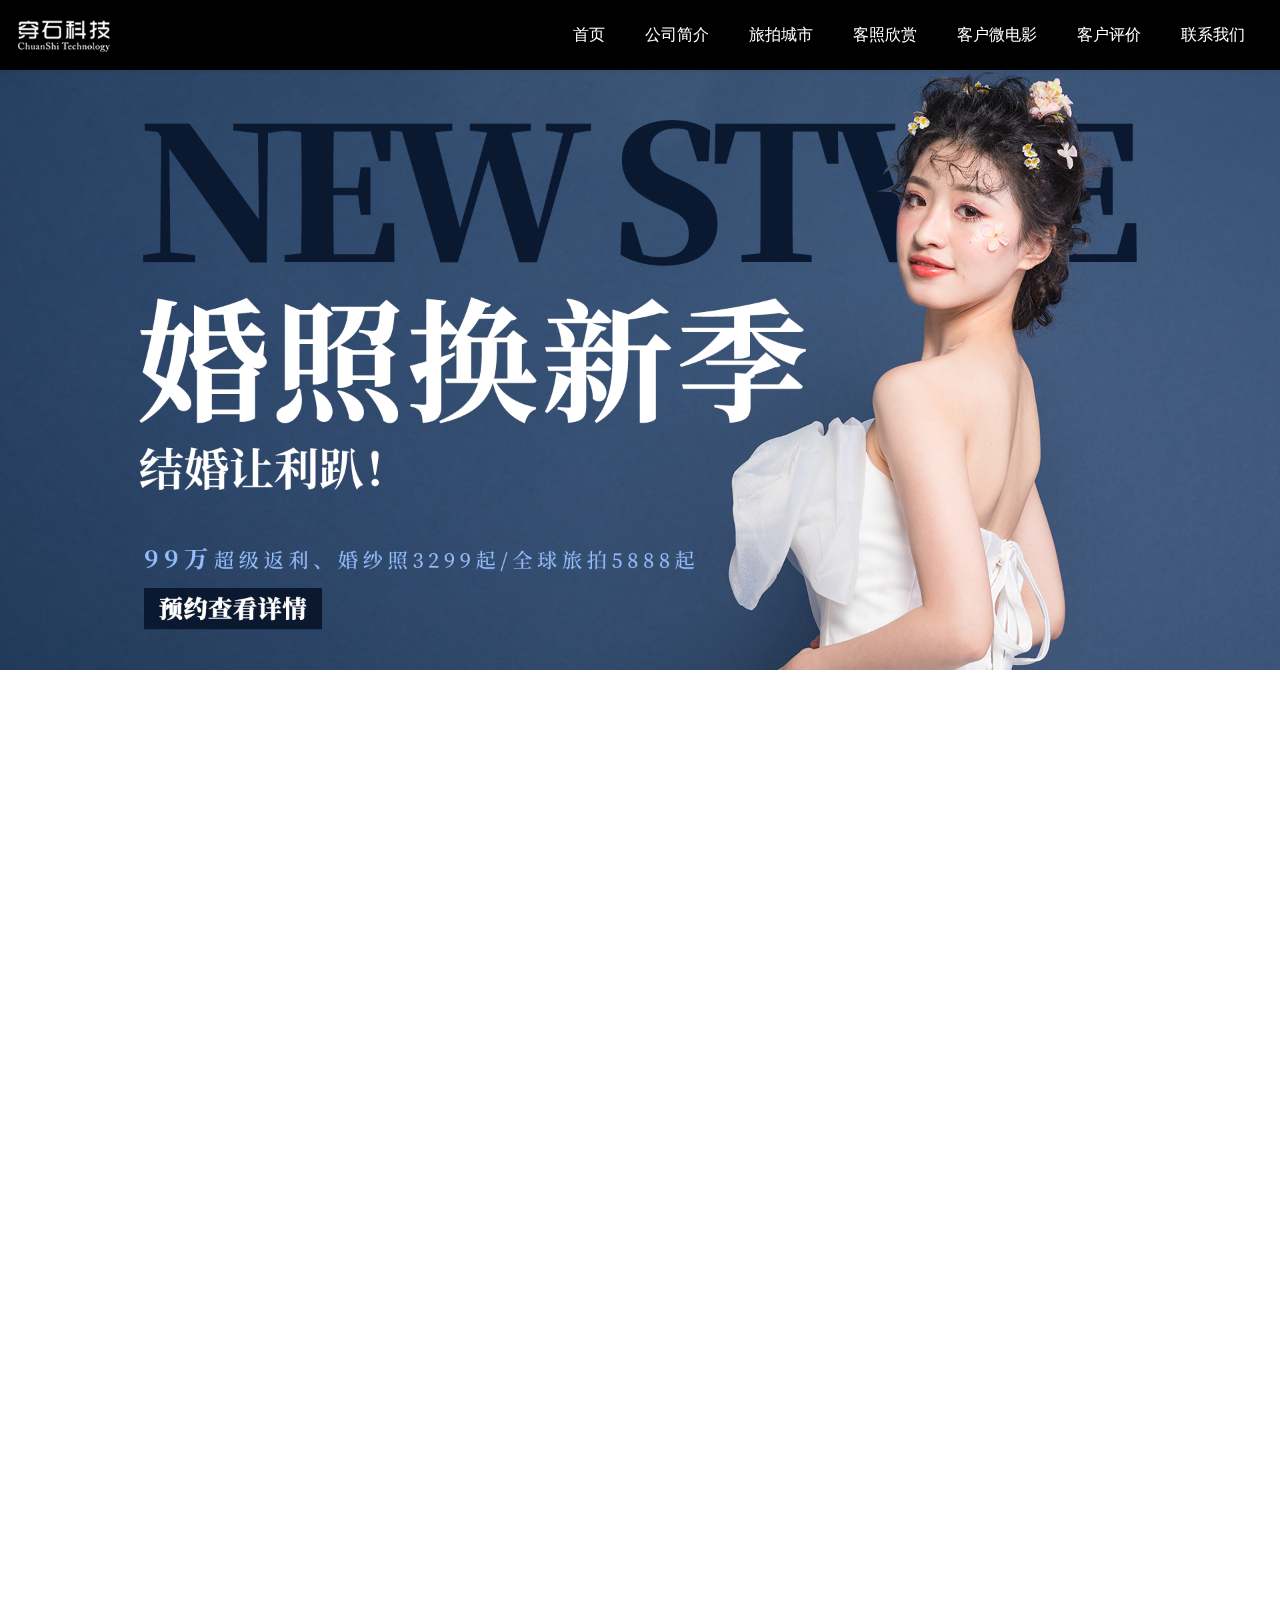
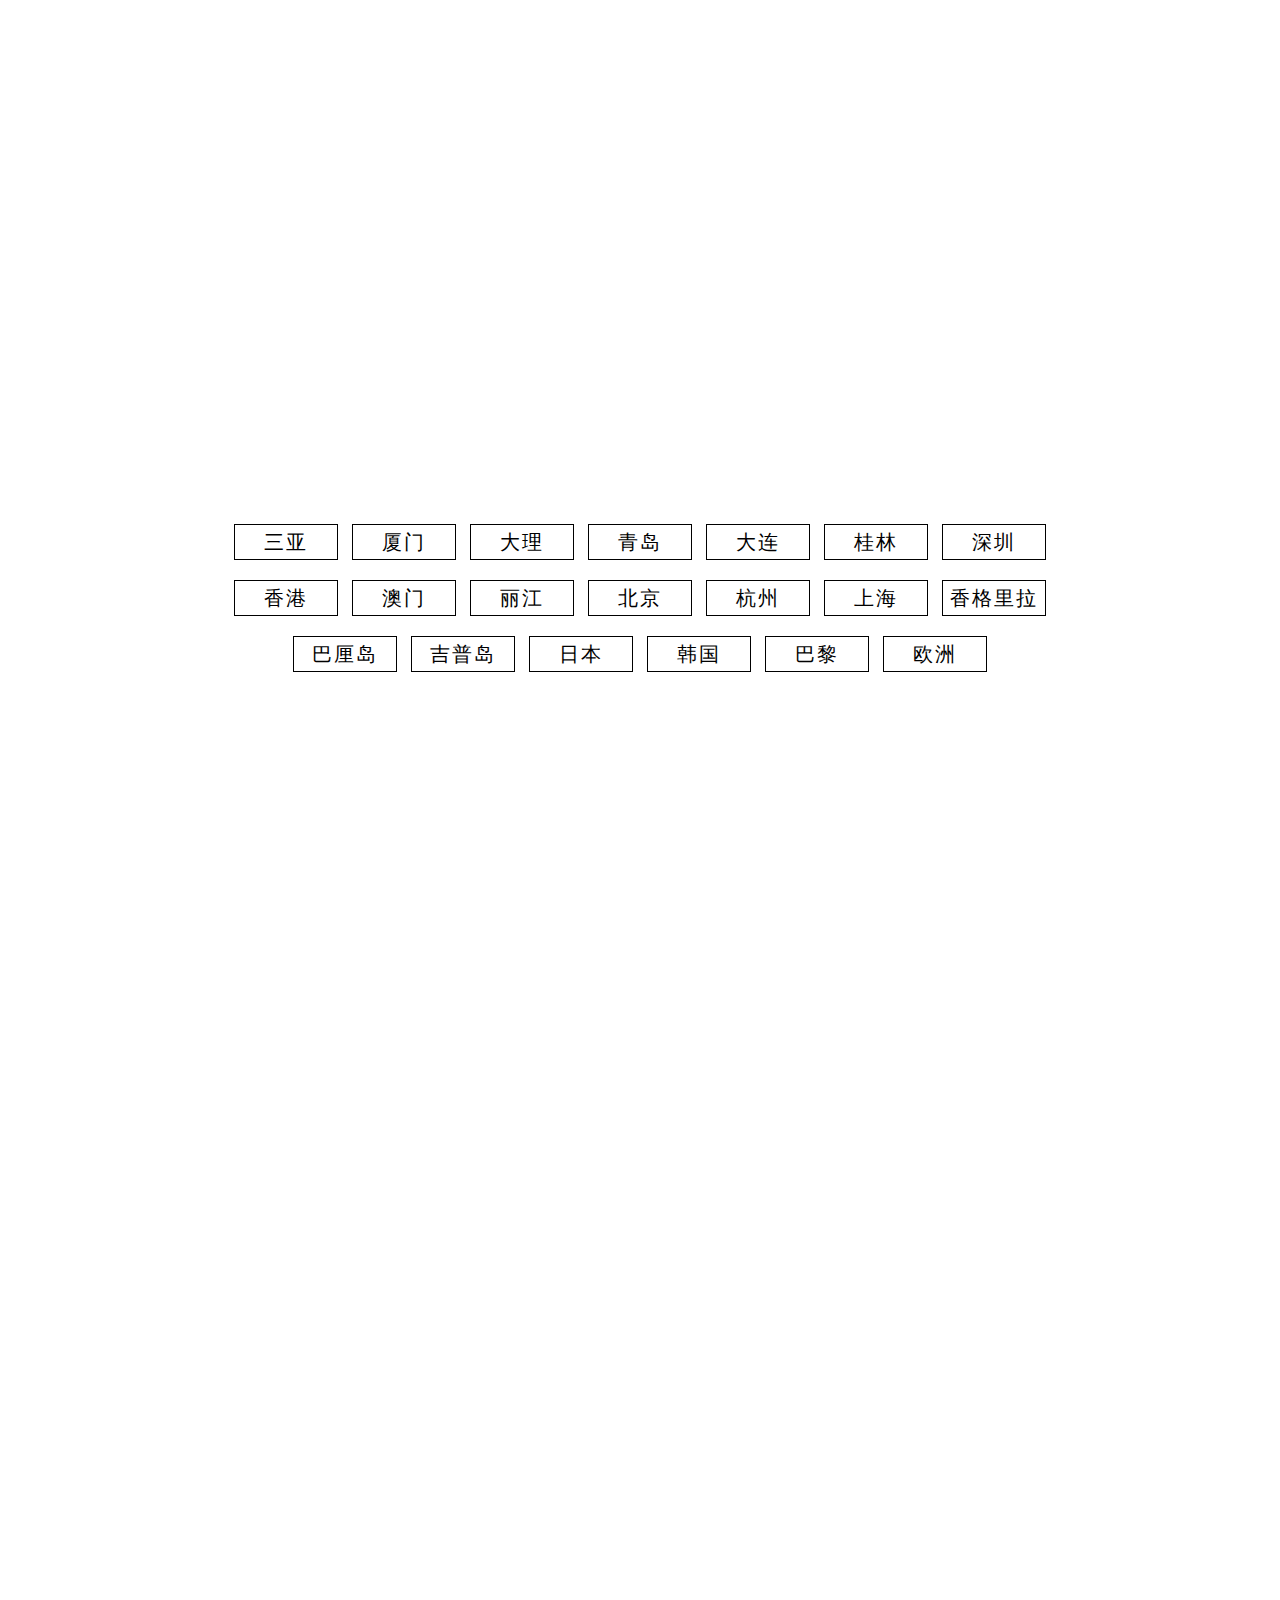
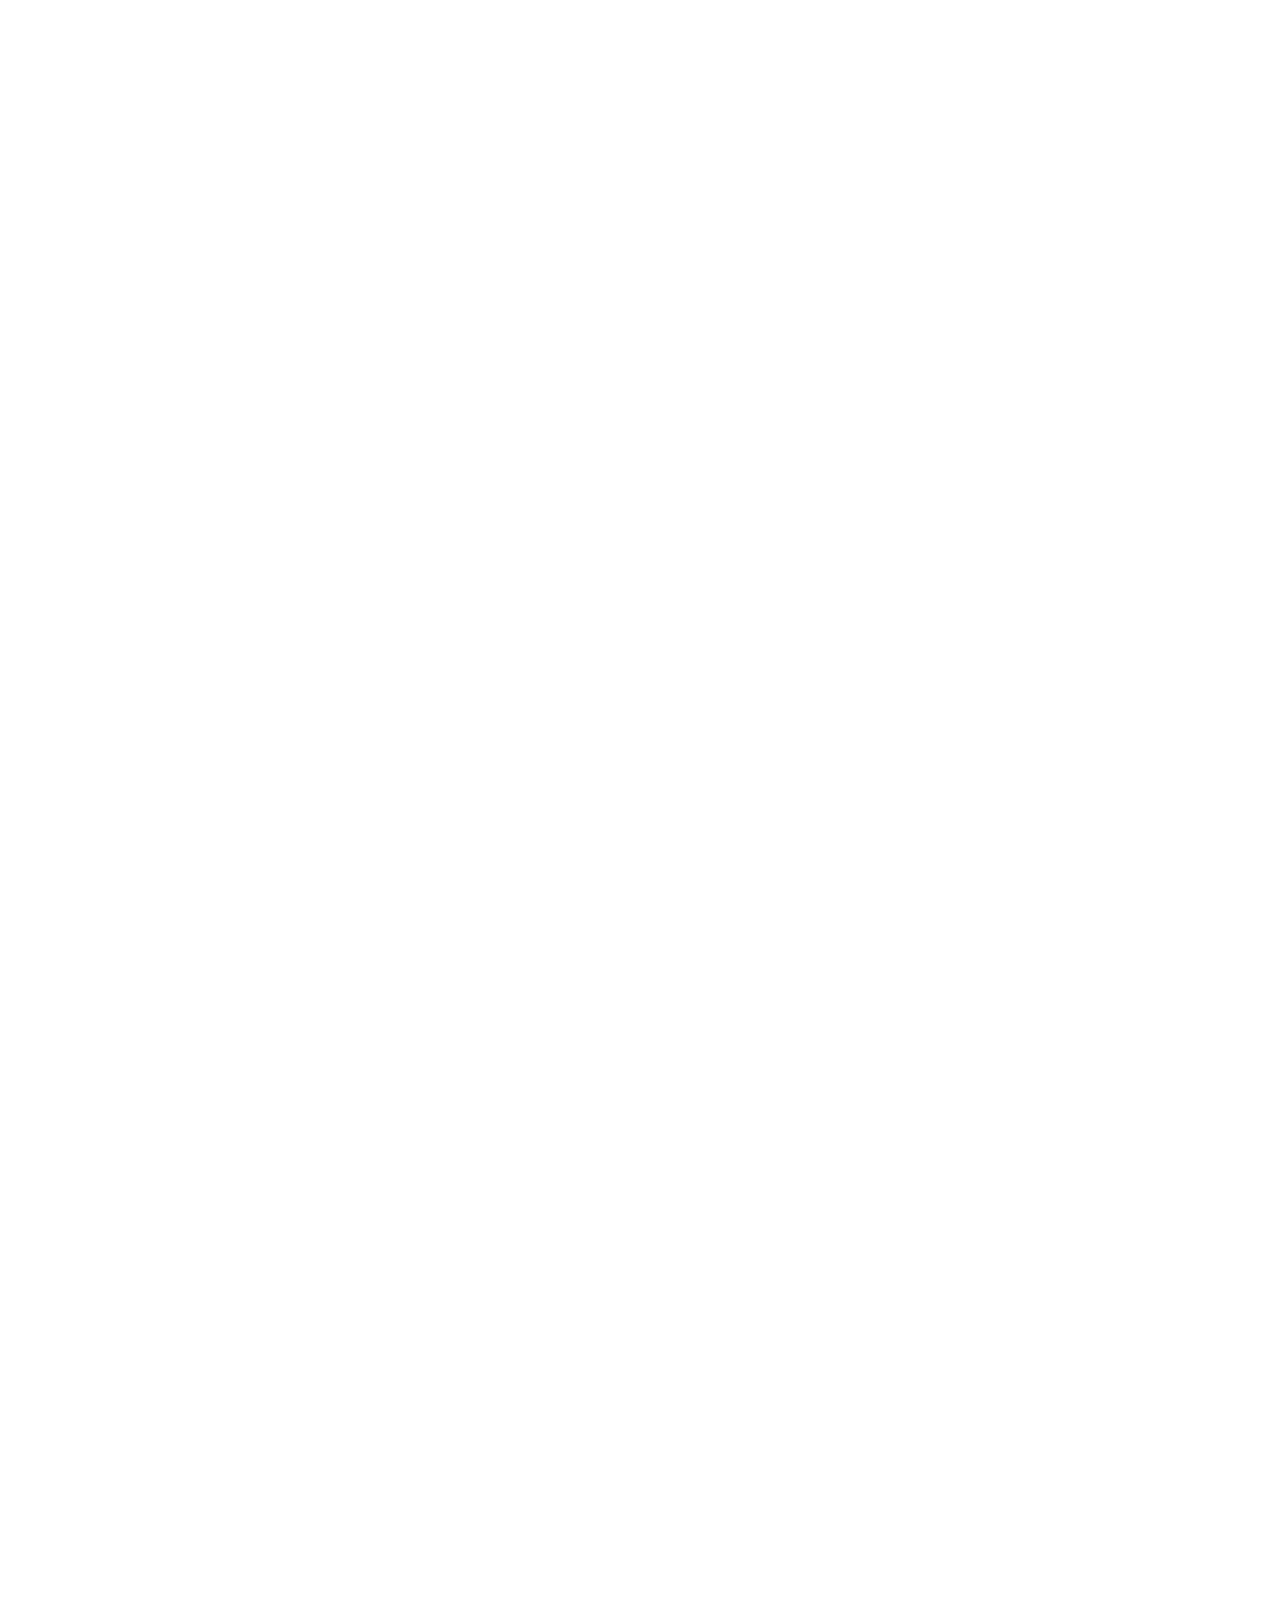
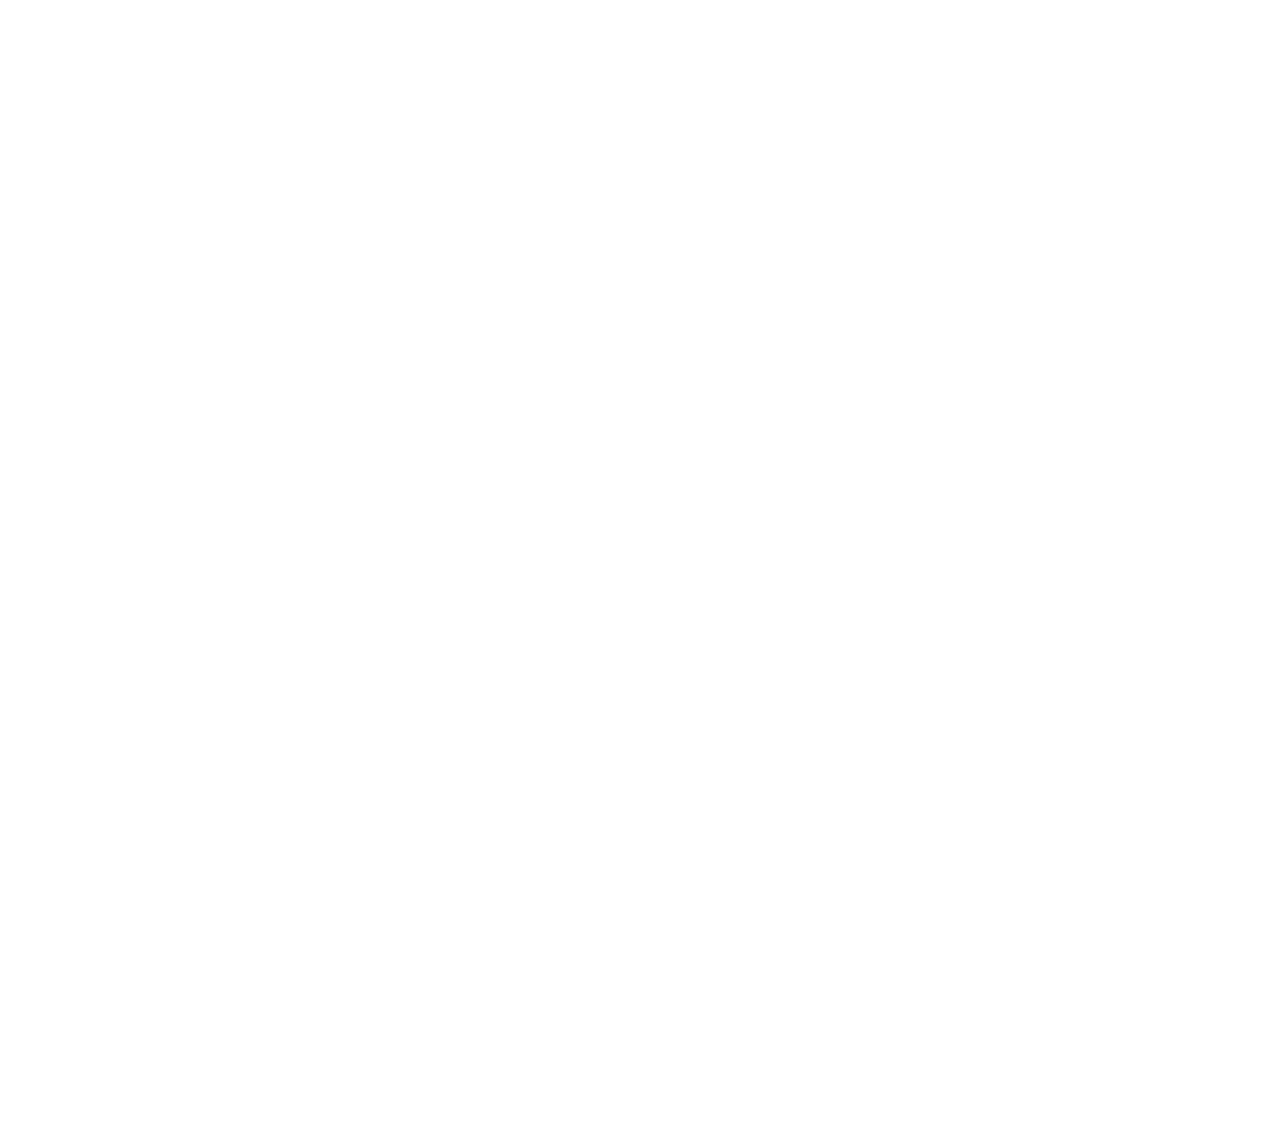
<file: index.html>
﻿<!DOCTYPE html>
<html lang="en">

<head>
	<meta http-equiv="Content-Type" content="text/html; charset=UTF-8" />
	<meta http-equiv="content-language" content="zh-CN" />
	<meta name="viewport" content="width=device-width,initial-scale=1.0,user-scalable=no" />
	<meta name="apple-mobile-web-app-capable" content="yes" />
	<meta name="apple-mobile-web-app-status-bar-style" content="black" />
	<meta name="format-detection" content="telephone=no" />
	<meta name="renderer" content="webkit">
	<meta http-equiv="X-UA-Compatible" content="IE=Edge,chrome=1">
	<title>旅拍</title>
	<link rel="icon" href="./favicon.ico">
	<link rel="stylesheet" href="css/base.css">
	<link rel="stylesheet" href="css/index.css">
	<link rel="stylesheet" href="css/wrap.css">
	<link href="css/jquerysctipttop.css" rel="stylesheet" type="text/css">
	<link rel="stylesheet" href="js/swiper-4.3.5/dist/css/swiper.min.css">
	<link rel="stylesheet" type="text/css" href="css/scroll_height_animate.min.css">
</head>

<body>
	<div class="header aniview" av-animation="fadeInDown">
		<div style="padding-top: 0!important;padding-bottom: 0!important;">
			<div class="left fl" clearfix>
				<a class="fl" href="./index.html"><img class="logo_img_o" src="./images/logo_2.png" alt=""></a>
			</div>
			<div class="right fr clearfix">
				<div class="list">
					<a href="./index.html">首页</a>
				</div>
				<div class="list">
					<a href="./company.html">公司简介</a>
				</div>
				<div class="list">
					<a href="./city.html">旅拍城市</a>
				</div>
				<div class="list">
					<a href="./photos.html">客照欣赏</a>
				</div>
				<div class="list">
					<a href="./movie.html">客户微电影</a>
				</div>
				<div class="list">
					<a href="./evaluate.html">客户评价</a>
				</div>
				<div class="list">
					<a href="./contact.html">联系我们</a>
				</div>
			</div>
		</div>
		<div class="m-btn fr">
			<img class="btnimg" src="./images/btn.png" alt="" style="width:38px;height:39px;overflow: hidden">
		</div>
	</div>
	<div class="m-sub-menu">
		<div class="top-box f-cb">
			<span class="fl stt">MENU</span>
			<span class="fr close"></span>
		</div>
		<div class="list-wrap">
			<li>
				<a class="col-box" href="./index.html"><span class="tit">首页 </span></a>
			</li>
			<li>
				<a class="col-box" href="./company.html"><span class="tit">公司简介</span></a>
			</li>
			<li>
				<a class="col-box" href="./city.html"><span class="tit">旅拍城市</span></a>
			</li>
			<li>
				<a class="col-box" href="./photos.html"><span class="tit">客照欣赏</span></a>
			</li>
			<li>
				<a class="col-box" href="./movie.html"><span class="tit">客户微电影</span></a>
			</li>
			<li>
				<a class="col-box" href="./evaluate.html"><span class="tit">客户评价</span></a>
			</li>
			<li>
				<a class="col-box" href="./contact.html"><span class="tit">联系我们</span></a>
			</li>
		</div>
	</div>
	<div class="top-banner-img">
		<img src="./images/img1.png" width="100%" height="100%" alt="">
	</div>
	<div class="pt1 aniview" av-animation="fadeIn">
		<div id="wrap">
			<img class="logo" src="images/nlogo.png" alt="">
			<div id="showcase" class="noselect">
				<div class="wrapper active">
					<div class="cloud9-item">
						<img src="images/img29.png" alt="">
						<span>一线礼服品牌</span>
					</div>

					<div class="caption">
						<p class="title">我们的服务特色</p>
						<p class="p1">一线礼服品牌</p>
						<img src="./images/img11.png" alt="">
						<p class="p2">在穿石，您可以根据自身的喜好进行礼服的挑选。我们精选来自世界各地的知名礼服品牌，以高质和独特的造型，打造一生一次的完美新娘。
						</p>
						<a href="./company.html">
							<p class="p3">查看更多</p>
						</a>
					</div>
				</div>
				<div class="wrapper">
					<div class="cloud9-item">
						<img src="images/nimg2.png" alt="">
						<span>知名品牌化妆品</span>
					</div>
					<div class="caption">
						<p class="title">我们的服务特色</p>
						<p class="p1">知名品牌化妆品</p>
						<img src="./images/img11.png" alt="">
						<p class="p2">
						</p>
						<a href="./company.html">
							<p class="p3">查看更多</p>
						</a>
					</div>
				</div>
				<div class="wrapper">
					<div class="cloud9-item">
						<img src="images/img28.png" alt="">
						<span>自由行服务</span>
					</div>
					<div class="caption">
						<p class="title">我们的服务特色</p>
						<p class="p1">自由行服务</p>
						<img src="./images/img11.png" alt="">
						<p class="p2">
						</p>
						<a href="./company.html">
							<p class="p3">查看更多</p>
						</a>
					</div>
				</div>
				<div class="wrapper">
					<div class="cloud9-item">
						<img src="images/img30.png" alt="">
						<span>纯外景一站式</span>
					</div>
					<div class="caption">
						<p class="title">我们的服务特色</p>
						<p class="p1">纯外景一站式</p>
						<img src="./images/img11.png" alt="">
						<p class="p2">
						</p>
						<a href="./company.html">
							<p class="p3">查看更多</p>
						</a>
					</div>
				</div>
				<div class="wrapper">
					<div class="cloud9-item">
						<img src="images/nimg5.png" alt="">
						<span>双影像拍摄服务</span>
					</div>
					<div class="caption">
						<p class="title">我们的服务特色</p>
						<p class="p1">双影像拍摄服务</p>
						<img src="./images/img11.png" alt="">
						<p class="p2">
						</p>
						<a href="./company.html">
							<p class="p3">查看更多</p>
						</a>
					</div>
				</div>
			</div>
		</div>
		<div class="lb_1">
			<div class="title">我们的服务特色</div>
			<div class="swiper-container swiper-container1">
				<div class="swiper-wrapper">
					<div class="swiper-slide">
						<span>一线礼服品牌</span>
						<img src="images/img29.png" alt="">
						<div class="caption2">
							<p class="p1">一线礼服品牌</p>
							<p class="p2">在穿石，您可以根据自身的喜好进行礼服的挑选。我们精选来自世界各地的知名礼服品牌，以高质和独特的造型，打造一生一次的完美新娘。
							</p>
							<a href="./company.html">
								<p class="p3">查看更多</p>
							</a>
						</div>
					</div>
					<div class="swiper-slide">
						<span>知名品牌化妆品</span>
						<img src="images/nimg2.png" alt="">
						<div class="caption2">
							<p class="p1">知名品牌化妆品</p>
							<p class="p2">
							</p>
							<a href="./company.html">
								<p class="p3">查看更多</p>
							</a>
						</div>
					</div>
					<div class="swiper-slide">
						<span>自由行服务</span>
						<img src="images/img28.png" alt="">
						<div class="caption2">
							<p class="p1">自由行服务</p>
							<p class="p2">
							</p>
							<a href="./company.html">
								<p class="p3">查看更多</p>
							</a>
						</div>
					</div>
					<div class="swiper-slide">
						<span>纯外景一站式</span>
						<img src="images/img30.png" alt="">
						<div class="caption2">
							<p class="p1">纯外景一站式</p>
							<p class="p2">
							</p>
							<a href="./company.html">
								<p class="p3">查看更多</p>
							</a>
						</div>
					</div>
					<div class="swiper-slide">
						<span>双影像拍摄服务</span>
						<img src="images/nimg5.png" alt="">
						<div class="caption2">
							<p class="p1">双影像拍摄服务</p>
							<p class="p2">
							</p>
							<a href="./company.html">
								<p class="p3">查看更多</p>
							</a>
						</div>
					</div>
				</div>
			</div>
		</div>
	</div>

	<div class="pt2 aniview" av-animation="fadeIn">
		<div class="img2">
			<img class="banner-img" src="./images/img2.png" alt="">
		</div>
	</div>
	<div class="pt3 container">
		<div class="mid_ctphoto " style="margin-top: 10.1%;">
			<ul class="">
				<li class="ckct  tag1-active ">
					<div>三亚</div>
				</li>
				<li class="ckct  tag1-active ">
					<div>厦门</div>
				</li>
				<li class="ckct  tag1-active ">
					<div>大理</div>
				</li>
				<li class="ckct  tag1-active ">
					<div>青岛</div>
				</li>
				<li class="ckct  tag1-active ">
					<div>大连</div>
				</li>
				<li class="ckct  tag1-active ">
					<div>桂林</div>
				</li>
				<li class="ckct  tag1-active ">
					<div>深圳</div>
				</li>
				<li class="ckct  tag1-active ">
					<div>香港</div>
				</li>
				<li class="ckct  tag1-active ">
					<div>澳门</div>
				</li>
				<li class="ckct  tag1-active ">
					<div>丽江</div>
				</li>
				<li class="ckct  tag1-active ">
					<div>北京</div>
				</li>
				<li class="ckct  tag1-active ">
					<div>杭州</div>
				</li>
				<li class="ckct  tag1-active ">
					<div>上海</div>
				</li>
				<li class="ckct  tag1-active ">
					<div>香格里拉</div>
				</li>
				<li class="ckct  tag1-active ">
					<div>巴厘岛</div>
				</li>
				<li class="ckct  tag1-active ">
					<div>吉普岛</div>
				</li>
				<li class="ckct  tag1-active ">
					<div>日本</div>
				</li>
				<li class="ckct  tag1-active ">
					<div>韩国</div>
				</li>
				<li class="ckct  tag1-active ">
					<div>巴黎</div>
				</li>
				<li class="ckct  tag1-active ">
					<div>欧洲</div>
				</li>
			</ul>
		</div>
	</div>
	<div class="lb_1 aniview" av-animation="fadeIn">
		<div class="swiper-container" id="swiper1">
			<div class="swiper-wrapper">
				<div class="swiper-slide">
					<div class="content">
						<div class="img_box"><img src="./images/img5.png" alt=""></div>
						<div class="p_box">
							<p class="p1">BALI 巴厘岛</p>
							<p class="p2">最新客照展示</p>
							<a href="./photos.html">
								<p class="p3">点击查看</p>
							</a>
						</div>
					</div>
				</div>
				<div class="swiper-slide">
					<div class="content">
						<div class="img_box"><img src="./images/img17.png" alt=""></div>
						<div class="p_box">
							<p class="p1">BALI 巴厘岛</p>
							<p class="p2">最新客照展示</p>
							<a href="./photos.html">
								<p class="p3">点击查看</p>
							</a>
						</div>
					</div>
				</div>
				<div class="swiper-slide">
					<div class="content">
						<div class="img_box"><img src="./images/img16.png" alt=""></div>
						<div class="p_box">
							<p class="p1">BALI 巴厘岛</p>
							<p class="p2">最新客照展示</p>
							<a href="./photos.html">
								<p class="p3">点击查看</p>
							</a>
						</div>
					</div>
				</div>
				<div class="swiper-slide">
					<div class="content">
						<div class="img_box"><img src="./images/img5.png" alt=""></div>
						<div class="p_box">
							<p class="p1">BALI 巴厘岛</p>
							<p class="p2">最新客照展示</p>
							<a href="./photos.html">
								<p class="p3">点击查看</p>
							</a>
						</div>
					</div>
				</div>
				<div class="swiper-slide">
					<div class="content">
						<div class="img_box"><img src="./images/img17.png" alt=""></div>
						<div class="p_box">
							<p class="p1">BALI 巴厘岛</p>
							<p class="p2">最新客照展示</p>
							<a href="./photos.html">
								<p class="p3">点击查看</p>
							</a>
						</div>
					</div>
				</div>
				<div class="swiper-slide">
					<div class="content">
						<div class="img_box"><img src="./images/img16.png" alt=""></div>
						<div class="p_box">
							<p class="p1">BALI 巴厘岛</p>
							<p class="p2">最新客照展示</p>
							<a href="./photos.html">
								<p class="p3">点击查看</p>
							</a>
						</div>
					</div>
				</div>
			</div>
		</div>
	</div>
	<div class="pt4 aniview" av-animation="fadeIn">
		<div class="p_box2">
			<p class="p1">A DIFFERENT EXPERIENCE</p>
			<p class="p2">穿石旅拍，不一样的体验</p>
		</div>

	</div>
	<div class="lb-wrapper aniview" av-animation="fadeIn">
		<div class="swiper-container2">
			<div class="swiper-wrapper">
				<div class="swiper-slide" url="./company.html">
					<div class="items">
						<div class="lb-img-wrapper">
							<img src="./images/2h.jpg" alt="">
						</div>
						<div class="lb-p-box">
							<div class="content1">
								<p class="p1">品牌摄影总监&nbsp;&nbsp;&nbsp;肖战</p>
								<p class="p2">XIAOZHAN</p>
							</div>
							<div class="content2">
								<p class="p3">
									当代视觉艺术家
								</p>
								<p class="p3">
									当代视觉艺术家
								</p>
							</div>
						</div>
					</div>
				</div>
				<div class="swiper-slide" url="./company.html">
					<div class="items">
						<div class="lb-img-wrapper">
							<img src="./images/img1.jpg" alt="">
						</div>
						<div class="lb-p-box">
							<div class="content1">
								<p class="p1">品牌摄影总监&nbsp;&nbsp;&nbsp;凡凡</p>
								<p class="p2">FANFAN</p>
							</div>
							<div class="content2">
								<p class="p3">
									当代视觉艺术家
								</p>
								<p class="p3">
									当代视觉艺术家
								</p>
							</div>
						</div>
					</div>
				</div>
				<div class="swiper-slide" url="./company.html">
					<div class="items">
						<div class="lb-img-wrapper">
							<img src="./images/3h.jpg" alt="">
						</div>
						<div class="lb-p-box">
							<div class="content1">
								<p class="p1">品牌摄影总监&nbsp;&nbsp;&nbsp;一博</p>
								<p class="p2">YIBO</p>
							</div>
							<div class="content2">
								<p class="p3">
									当代视觉艺术家
								</p>
								<p class="p3">
									当代视觉艺术家
								</p>
							</div>
						</div>
					</div>
				</div>
			</div>
			<!-- Add Arrows -->
			<div class="swiper-button-next swiper-button-next3"></div>
			<div class="swiper-button-prev swiper-button-prev3"></div>
		</div>
	</div>
	<div class="pt5 aniview" av-animation="fadeIn">
		<div class="box5">
			<p class="p1">LATEST MICRO FILM</p>
			<p class="p2">穿石旅拍最新微电影</p>
			<p class="p3">穿石拍的不只是婚纱照，还有微电影。记录穿着婚纱的旅行
			</p>
		</div>
		<div class="movie">
			<video src="https://cloud.video.taobao.com//play/u/1057559553/p/2/e/6/t/1/248975135356.mp4"
				poster="./images/ximg1.png"></video>
			<div class="box">
				<img src="./images/bofang.png" alt="">
			</div>
		</div>
	</div>
	<div class="pt7 aniview" av-animation="fadeIn">
		<div class="container">
			<div class="p_box7">
				<p class="p1">RECORD YOUR WEAR A WEDDING DRESS IN THE JOURNEY</p>
				<p class="p2">记下你在途中穿的婚纱</p>
			</div>
			<div style="position: relative;">
				<div class="swiper-container movie_lb">
					<div class="swiper-wrapper">
						<div class="swiper-slide">
							<div class="movie_img">
								<video
									src="https://cloud.video.taobao.com//play/u/1057559553/p/2/e/6/t/1/248975135356.mp4"></video>
								<img class="img1" src="./images/img17.png" alt="">
								<img class="img2" src="./images/bofang.png" alt="">
								<div class="movie_vd_words">
									<p class="movie-date fl">11月微电影（下）</p>
									<p class="movie-show fr">最新微电影展示</p>
								</div>
							</div>
						</div>
						<div class="swiper-slide">
							<div class="movie_img">
								<video
									src="https://cloud.video.taobao.com//play/u/1057559553/p/2/e/6/t/1/248975135356.mp4"></video>
								<img class="img1" src="./images/ximg3.png" alt="">
								<img class="img2" src="./images/bofang.png" alt="">
								<div class="movie_vd_words">
									<p class="movie-date fl">11月微电影（上）</p>
									<p class="movie-show fr">最新微电影展示</p>
								</div>
							</div>
						</div>
					</div>
				</div>
				<div class="swiper-button-next swiper-button-black movie_lb-next"></div>
				<div class="swiper-button-prev swiper-button-black movie_lb-prev"></div>
			</div>
			<div class="more">
				<p>more</p>
				<div></div>
			</div>
		</div>

	</div>
	<div class="pt8 aniview" av-animation="fadeIn">
		<div class="p_box8">
			<p class="p1">CUSTOMER EVALUATION</p>
			<p class="p2">穿石旅拍客户评价</p>
			<p class="p3">最真实的客户评价，最直观的用户体验</p>
		</div>
		<div class="lb_8">
			<div style="position: relative">
				<div class="swiper-container customer_reviews">
					<div class="swiper-wrapper">
						<div class="swiper-slide">
							<div class="text_box fl">
								<p class="p1">张小姐王先生</p>
								<p class="p2">2019-12-11</p>
								<p class="p3">一直都很向往丽江，借着拍婚纱照的时间也一并将丽江玩了个遍，这也多亏了我们所选择的婚纱摄影团队———穿石旅拍...
								</p>
								<a href="./evaluate.html">
									<p class="p4">read————</p>
								</a>
							</div>
							<div class="img_box8 fr">
								<img src="./images/img20.png" alt="">
							</div>
						</div>
						<div class="swiper-slide">
							<div class="text_box fl">
								<p class="p1">张小姐王先生</p>
								<p class="p2">2019-12-11</p>
								<p class="p3">一直都很向往丽江，借着拍婚纱照的时间也一并将丽江玩了个遍，这也多亏了我们所选择的婚纱摄影团队———穿石旅拍...
								</p>
								<a href="./evaluate.html">
									<p class="p4">read————</p>
								</a>
							</div>
							<div class="img_box8 fr">
								<img src="./images/img20.png" alt="">
							</div>
						</div>
					</div>
				</div>
				<div class="swiper-button-next swiper-button-next2"></div>
				<div class="swiper-button-prev swiper-button-prev2"></div>
			</div>
		</div>
	</div>
	<div class="pt9 aniview" av-animation="fadeIn">
		<div class="p_box9">
			<p class="p1">NEWS CENTER</p>
			<p class="p2">穿石旅拍新闻中心</p>
			<p class="p3">时尚大片的拍摄技巧你学会了吗</p>
		</div>
		<div class="new_box clearfix">

			<div class="news">
				<a href="./evaluate_detail.html">
					<div class="bg_img">
						<img class="b_img" src="./images/img23.png" alt="">
					</div>
					<div class="new">
						<p class="p1">2018-12-27</p>
						<p class="p2">在教堂怎么拍仪式感婚纱照</p>
						<p class="p3">对选择西式婚礼的新人来说，没有比教堂更古典神圣的地方了。图案丰富的彩绘玻璃制造出不一样的浪漫，在这里拍仪式感婚纱...</p>
					</div>
				</a>
			</div>


			<div class="news">
				<a href="./evaluate.html">
					<div class="bg_img">
						<img class="b_img" src="./images/img23.png" alt="">
					</div>
					<div class="new">
						<p class="p1">2018-12-27</p>
						<p class="p2">超有质感的纪实风婚纱</p>
						<p class="p3">旅拍婚纱照中最受新人们青睐的要属美丽的海边了~其实除了大海以外，还有很多超带感的景点可以选择...</p>
					</div>
				</a>
			</div>

			<div class="news">
				<a href="./evaluate.html">
					<div class="bg_img">
						<img class="b_img" src="./images/img23.png" alt="">
					</div>
					<div class="new">
						<p class="p1">2018-12-27</p>
						<p class="p2">婚纱照POSE新人攻略：新人必备内...</p>
						<p class="p3">内景婚纱照摆什么POSE才显得自然有高级呢？下翻收获穿石摄影独家婚纱照拍摄姿势大全哦</p>
					</div>
				</a>
			</div>

		</div>
	</div>
	<div class="footer aniview" av-animation="fadeInUp">
		<div class="footer_main">
			<div class="footer_top">
				<span>
					<a href="./index.html">首页</a>
					<a href="./company.html">公司简介</a>
					<a href="./city.html">旅拍城市</a>
					<a href="./photos.html">客照欣赏</a>
					<a href="./movie.html">客户微电影</a>
					<a href="./evaluate.html">客户评价</a>
					<a href="./contact.html">联系我们</a>
				</span>
			</div>
			<div class="footer_bottom">
				<span>Copyright © 宁波穿石网络科技有限公司ALL Rights reserved</span>
				&nbsp;&nbsp;&nbsp;<a href="http://www.beian.miit.gov.cn">技术支持：穿石科技</a>
			</div> 
		</div>
	</div>
</body>
<script src="js/swiper-4.3.5/dist/js/swiper.min.js"></script>
<script src="js/jquery-1.11.3.min.js"></script>
<script src="js/jquery.reflection.js"></script>
<script type="text/javascript" src="js/jquery.aniview.min.js"></script>
<script src="js/jquery.cloud9carousel.js"></script>
<script src="./js/index.js"></script>
<script>
	$(function () {
		var showcase = $("#showcase")

		showcase.Cloud9Carousel({
			yPos: 42,
			yRadius: 160,
			mirrorOptions: {
				gap: 12,
				height: 0.2
			},
			// autoPlay: true,
			bringToFront: true,
			onRendered: showcaseUpdated,
			onLoaded: function () {
				showcase.css('visibility', 'visible')
				showcase.css('display', 'none')
				showcase.fadeIn(1500)
			}
		})

		function showcaseUpdated(showcase) {
			var title = $('#item-title').html(
				$(showcase.nearestItem()).attr('alt')
			)

			var c = Math.cos((showcase.floatIndex() % 1) * 2 * Math.PI)
			title.css('opacity', 0.5 + (0.5 * c))
		}
		$(document).ready(function () {
			$("#showcase .wrapper.active").find(".caption").css("display", "block");
			$("#showcase .wrapper.active").siblings().find(".caption").css("display", "none");
		});
		$("#showcase .wrapper").click(function () {
			$(this).addClass('active');
			$(this).siblings().removeClass('active');
			$("#showcase .wrapper.active").find(".caption").css("display", "block");
			$("#showcase .wrapper.active").siblings().find(".caption").css("display", "none");
		})
	})
</script>

<script>
	var swiper = new Swiper('.swiper-container1', {
		slidesPerView: 1.1,
		spaceBetween: 0,
		centeredSlides: true,
		slideToClickedSlide: true,
		loop: true,
		pagination: {
			el: '.swiper-pagination',
			clickable: true,
		},
	});
	var swiper1 = new Swiper('#swiper1', {
		slidesPerView: 3,
		spaceBetween: 0,
		loop: true,
		loopedSlides: 3,
		pagination: {
			el: '.swiper-pagination',
			clickable: true,
		},
		breakpoints: {
			790: {
				slidesPerView: 2,
				slidesPerGroup: 1
			},
			600: {
				slidesPerView: 1,
				slidesPerGroup: 1
			}
		}
	});
	var swiper3 = new Swiper('#swiper3', {
		slidesPerView: 2,
		spaceBetween: 15,
		slidesPerGroup: 2,
		loop: true,
		pagination: {
			el: '.swiper-pagination',
			clickable: true,
		},
		navigation: {
			nextEl: '.swiper-button-next1',
			prevEl: '.swiper-button-prev1',
		},
	});
	var swiper4 = new Swiper('.movie_lb', {
		slidesPerView: 2,
		spaceBetween: 15,
		slidesPerGroup: 2,
		loop: true,
		loopFillGroupWithBlank: true,
		navigation: {
			nextEl: '.movie_lb-next',
			prevEl: '.movie_lb-prev',
		},
		breakpoints: {
			475: {
				slidesPerView: 1,
				slidesPerGroup: 1
			},
		}
	});
	var swiper8 = new Swiper('.customer_reviews', {
		slidesPerView: 1,
		slidesPerGroup: 1,
		loop: true,
		navigation: {
			nextEl: '.swiper-button-next2',
			prevEl: '.swiper-button-prev2',
		},
	});
	var swiper2 = new Swiper('.swiper-container2', {
		direction: 'vertical',

		slidesPerView: 3,
		slideToClickedSlide: true,
		observer: true,
		observeParents: true,
		centeredSlides: true,
		spaceBetween: 0,
		slidesPerGroup: 1,
		loop: true,
		navigation: {
			nextEl: '.swiper-button-next3',
			prevEl: '.swiper-button-prev3',
		},
		on: {
			resize: function () {
				$(".lb-wrapper .swiper-wrapper").css("height", $(".lb-wrapper .swiper-wrapper").width() / 2.36);
				$(".lb-wrapper .swiper-slide").css("height", $(".lb-wrapper .swiper-slide").width() / 7.5);
				$(".lb-wrapper .swiper-slide .items").css("height", $(".lb-wrapper .swiper-slide .items").width() / 6.4);
				if ($(window).width() < 1050) {
					$('.items .lb-img-wrapper').css('height', $('.items .lb-img-wrapper').width() / 1.549);
					$('.items .lb-p-box').css('height', $('.items .lb-p-box').width() / 2.289);
				}
				this.update();
			},
			slideChangeTransitionEnd: function () {
				$('.lb-wrapper .swiper-slide .items').unbind();
				$('.lb-wrapper .swiper-slide.swiper-slide-active .items').click(function () {
					window.location.href = $(this).parent().attr('url');
					console.log($(this).parent())
				})
			}
		},
		breakpoints: {
			1050: {
				centeredSlides: false,
				slidesPerView: 1,
			},
		}
	});
	$(function () {
		$(".lb-wrapper .swiper-wrapper").css("height", $(".lb-wrapper .swiper-wrapper").width() / 2.36);
	});
	$(function () {
		$(".lb-wrapper .swiper-slide").css("height", $(".lb-wrapper .swiper-slide").width() / 7.5);
	});
	$(function () {
		$(".lb-wrapper .swiper-slide .items").css("height", $(".lb-wrapper .swiper-slide .items").width() / 6.4);
	});
    
	$(".movie").css("height", $(".movie").width() / 1.77);
	$('.movie').click(function () {
		$(this).find(".box").addClass("active");
		$(this).find("video").attr("controls", 'controls');
		$(this).find("video")[0].play();
		$(this).find("video")[0].onended = function () {
			$(this)[0].load();
			$(this).parent().find(".box").removeClass("active");
			$(this).removeAttr("controls");
		}
	})

	$(".movie_lb .movie_img").css("height", $(".movie_lb .movie_img").width() / 1.6)
	$('.movie_lb .movie_img').click(function () {
		$(this).find(".img1").addClass("active");
		$(this).find(".img2").addClass("active");
		$(this).find("video").attr("controls", 'controls');
		$(this).find("video")[0].play();
		$(this).find("video")[0].onended = function () {
			$(this)[0].load();
			$(this).parent().find(".img1").removeClass("active");
			$(this).parent().find(".img2").removeClass("active");
			$(this).removeAttr("controls");
		}
	})

	$('.pt9 .new_box .news').css('height', $('.pt9 .new_box .news').width() / 1.4816);
    $('.pt2 .img2').css('height',$('.pt2 .img2').width() / 4.717);
	$('.lb_8 .img_box8').css('height',$('.lb_8 .img_box8').width() / 1.377);
</script>

</html>
</file>
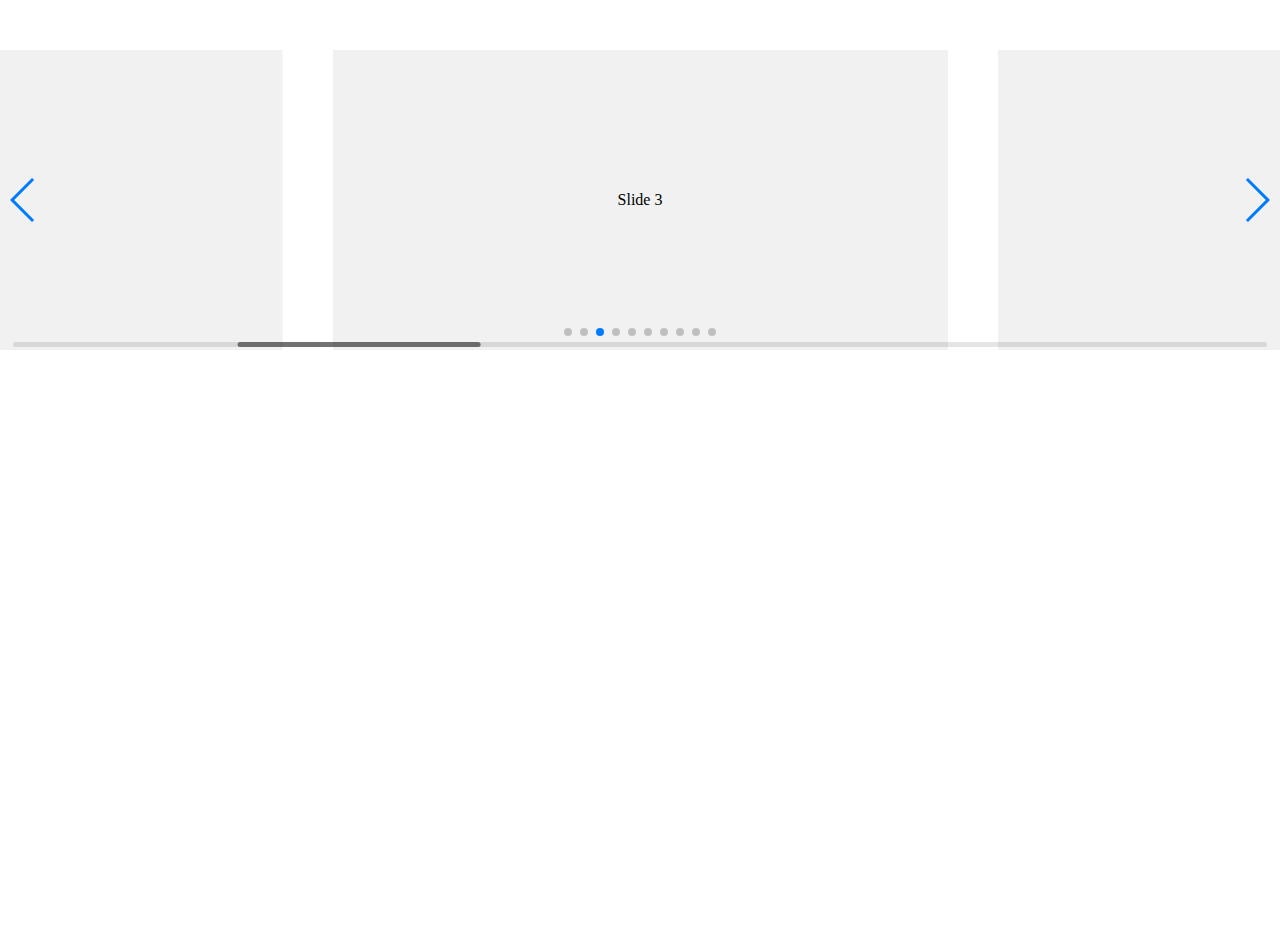
<file: js/swiper-4.3.5/playground/index.html>
<!doctype html>
<html lang="en">
<head>
    <meta charset="UTF-8">
    <title>Swiper Playground</title>
    <link rel="stylesheet" href="../dist/css/swiper.min.css">
    <meta name="viewport" content="width=device-width">
</head>
<body>
    <div class="swiper-container">
        <div class="swiper-scrollbar"></div>
        <div class="swiper-button-prev"></div>
        <div class="swiper-button-next"></div>
        <div class="swiper-wrapper">
            <div class="swiper-slide">Slide 1</div>
            <div class="swiper-slide">Slide 2</div>
            <div class="swiper-slide">Slide 3</div>
            <div class="swiper-slide">Slide 4</div>
            <div class="swiper-slide">Slide 5</div>
            <div class="swiper-slide">Slide 6</div>
            <div class="swiper-slide">Slide 7</div>
            <div class="swiper-slide">Slide 8</div>
            <div class="swiper-slide">Slide 9</div>
            <div class="swiper-slide">Slide 10</div>
        </div>
        <div class="swiper-pagination"></div>
    </div>
    <style>
    body, html {
        padding: 0;
        margin: 0;
        position: relative;
        height: 100%;
    }
    .swiper-container {
        width: 100%;
        height: 300px;
        margin: 50px auto;
    }
    .swiper-slide {
        background: #f1f1f1;
        color:#000;
        text-align: center;
        line-height: 300px;
    }
    </style>
    <script src="../dist/js/swiper.min.js"></script>
    <script>
        var swiper = new Swiper({
            el: '.swiper-container',
            initialSlide: 2,
            spaceBetween: 50,
            slidesPerView: 2,
            centeredSlides: true,
            slideToClickedSlide: true,
            grabCursor: true,
            scrollbar: {
              el: '.swiper-scrollbar',
            },
            mousewheel: {
              enabled: true,
            },
            keyboard: {
              enabled: true,
            },
            pagination: {
              el: '.swiper-pagination',
            },
            navigation: {
              nextEl: '.swiper-button-next',
              prevEl: '.swiper-button-prev',
            },
        });
    </script>
</body>
</html>
</file>
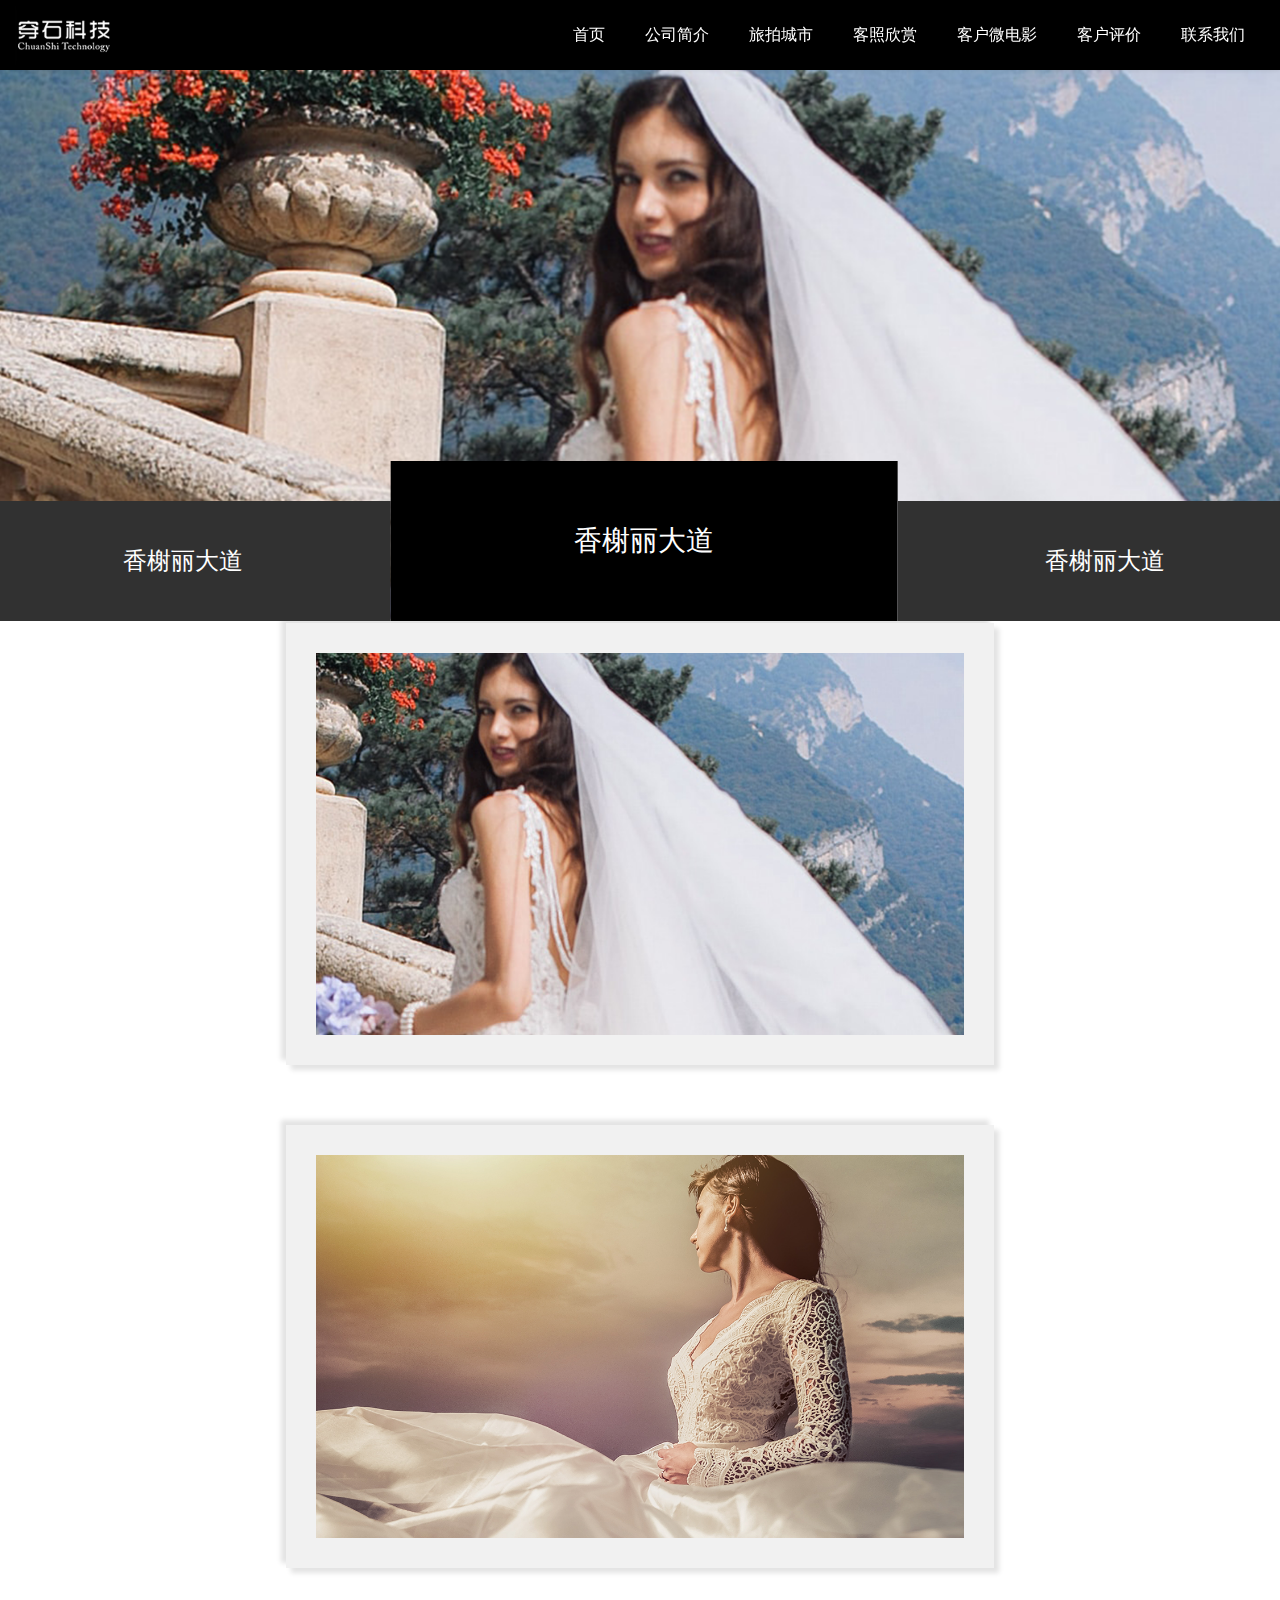
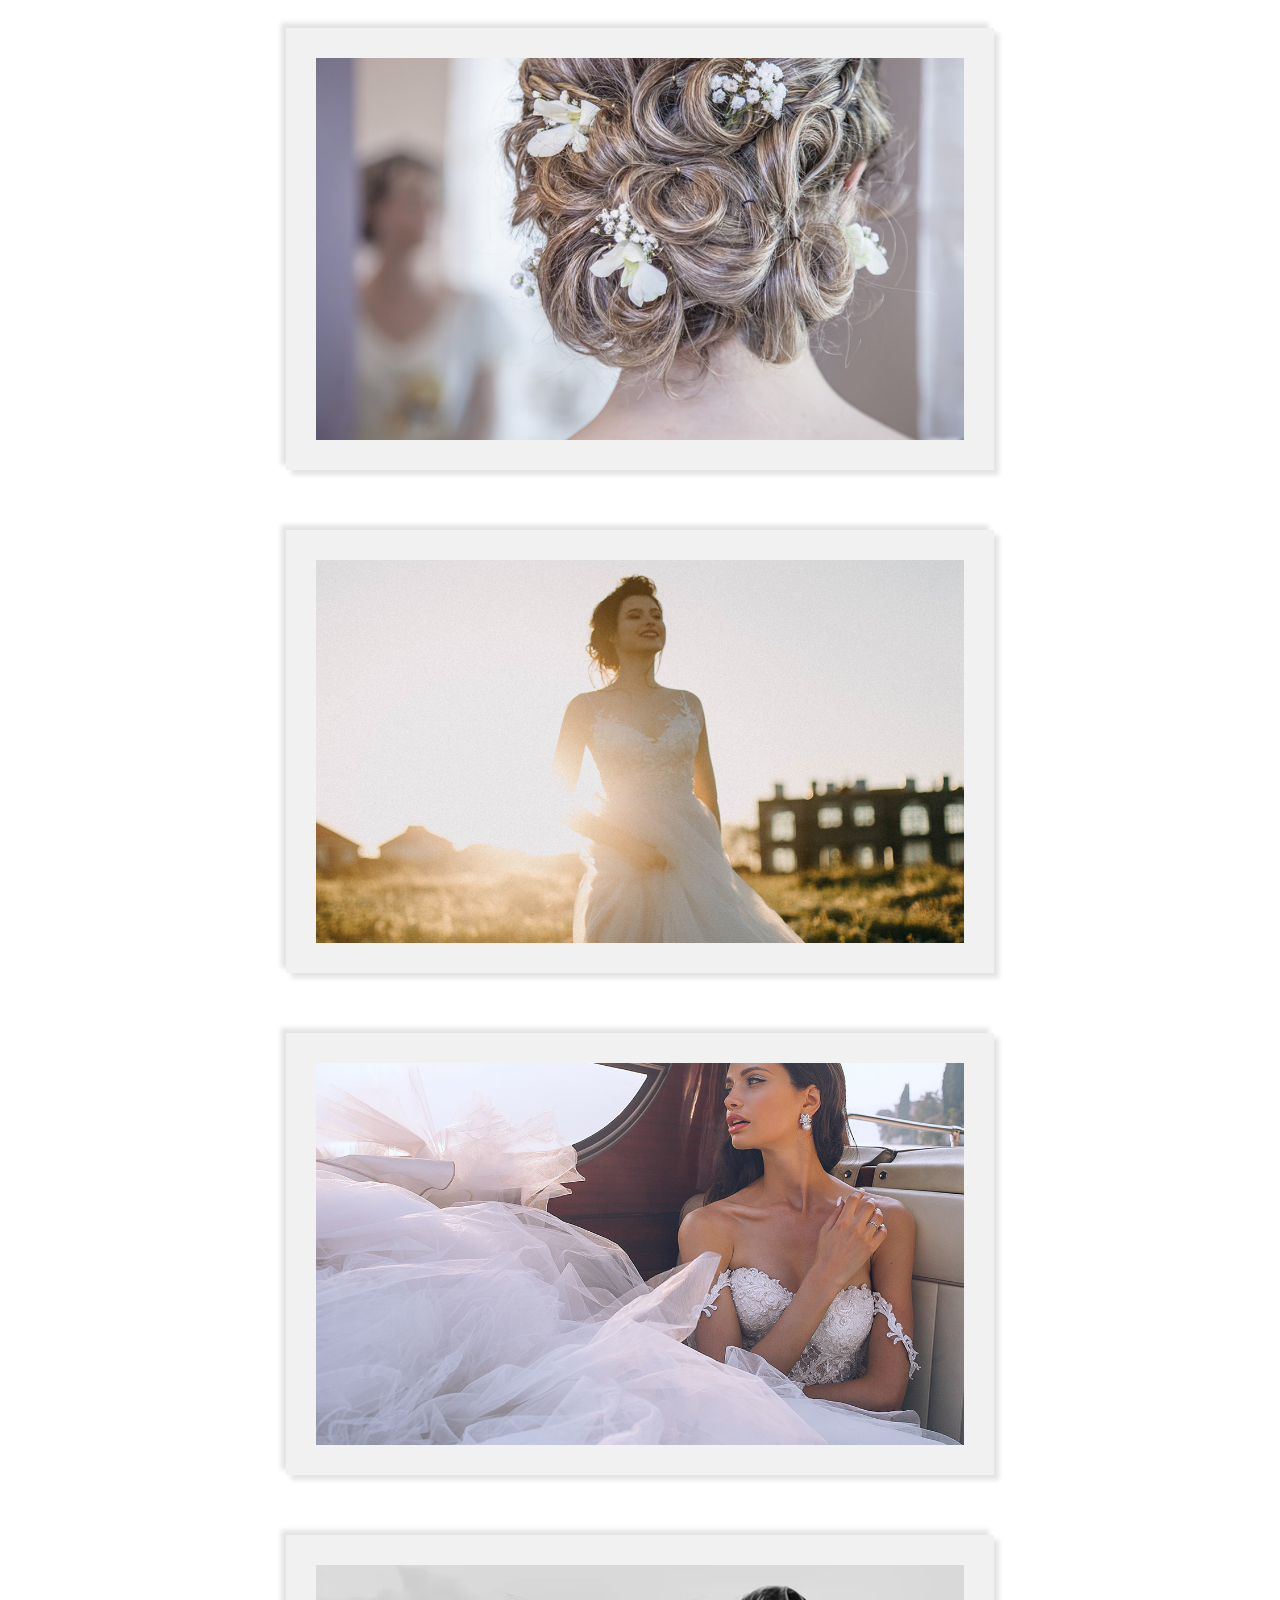
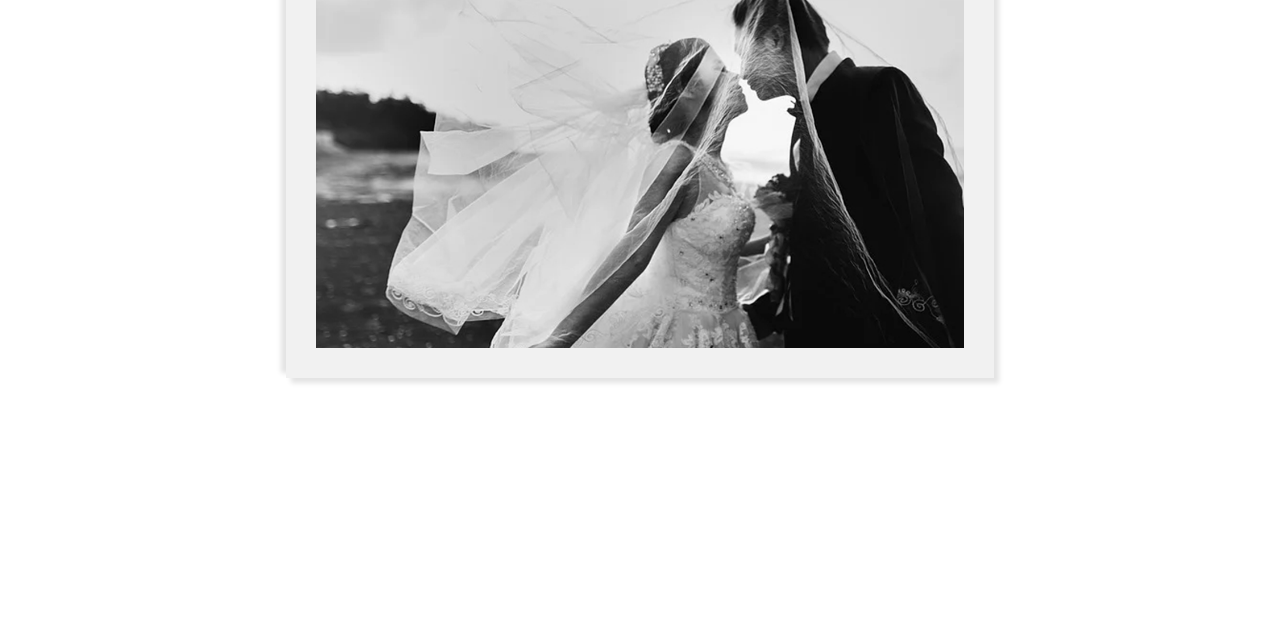
<file: city.html>
<!DOCTYPE html>
<html lang="en">

<head>
	<meta http-equiv="Content-Type" content="text/html; charset=UTF-8" />
	<meta http-equiv="content-language" content="zh-CN" />
	<meta name="viewport" content="width=device-width,initial-scale=1.0,user-scalable=no" />
	<meta name="apple-mobile-web-app-capable" content="yes" />
	<meta name="apple-mobile-web-app-status-bar-style" content="black" />
	<meta name="format-detection" content="telephone=no" />
	<meta name="renderer" content="webkit">
	<meta http-equiv="X-UA-Compatible" content="IE=Edge,chrome=1">
	<title>旅拍</title>
	<link rel="icon" href="./favicon.ico">
	<link rel="stylesheet" href="css/base.css">
	<link rel="stylesheet" href="css/city.css">
	<link href="css/jquerysctipttop.css" rel="stylesheet" type="text/css">
	<link rel="stylesheet" href="js/swiper-4.3.5/dist/css/swiper.min.css">
	<link rel="stylesheet" type="text/css" href="css/scroll_height_animate.min.css">
</head>

<body>
	<div class="header aniview" av-animation="fadeInDown">
		<div style="padding-top: 0!important;padding-bottom: 0!important;">
			<div class="left fl" clearfix>
				<a class="fl" href="./index.html"><img class="logo_img_o" src="./images/logo_2.png" alt=""></a>
			</div>
			<div class="right fr clearfix">
				<div class="list">
					<a href="./index.html">首页</a>
				</div>
				<div class="list">
					<a href="./company.html">公司简介</a>
				</div>
				<div class="list">
					<a href="./city.html">旅拍城市</a>
				</div>
				<div class="list">
					<a href="./photos.html">客照欣赏</a>
				</div>
				<div class="list">
					<a href="./movie.html">客户微电影</a>
				</div>
				<div class="list">
					<a href="./evaluate.html">客户评价</a>
				</div>
				<div class="list">
					<a href="./contact.html">联系我们</a>
				</div>
			</div>
		</div>
		<div class="m-btn fr">
			<img class="btnimg" src="./images/btn.png" alt="" style="width:38px;height:39px;overflow: hidden">
		</div>
	</div>
	<div class="m-sub-menu">
		<div class="top-box f-cb">
			<span class="fl stt">MENU</span>
			<span class="fr close"></span>
		</div>
		<div class="list-wrap">
			<li>
				<a class="col-box" href="./index.html"><span class="tit">首页 </span></a>
			</li>
			<li>
				<a class="col-box" href="./company.html"><span class="tit">公司简介</span></a>
			</li>
			<li>
				<a class="col-box" href="./city.html"><span class="tit">旅拍城市</span></a>
			</li>
			<li>
				<a class="col-box" href="./photos.html"><span class="tit">客照欣赏</span></a>
			</li>
			<li>
				<a class="col-box" href="./movie.html"><span class="tit">客户微电影</span></a>
			</li>
			<li>
				<a class="col-box" href="./evaluate.html"><span class="tit">客户评价</span></a>
			</li>
			<li>
				<a class="col-box" href="./contact.html"><span class="tit">联系我们</span></a>
			</li>
		</div>
	</div>
	<div class="img_box1">
		<img class="img1" src="./images/city/1img.png" width="100%" height="auto" alt="">
	</div>
	<div class="swiper-container swiper-container1">
		<div class="swiper-wrapper">
			<div class="swiper-slide">
				香榭丽大道
			</div>
			<div class="swiper-slide">香榭丽大道</div>
			<div class="swiper-slide">香榭丽大道</div>
			<div class="swiper-slide">香榭丽大道</div>
			<div class="swiper-slide">香榭丽大道</div>
			<div class="swiper-slide">香榭丽大道</div>
		</div>
	</div>
	<div class="info aniview" av-animation="fadeIn">
		<div class="img_list">
			<div class="img_box">
				<img src="./images/city/2img.png" alt="">
			</div>
			<div class="img_box">
				<img src="./images/city/3img.png" alt="">
			</div>
			<div class="img_box">
				<img src="./images/city/4img.png" alt="">
			</div>
			<div class="img_box">
				<img src="./images/city/5img.png" alt="">
			</div>
			<div class="img_box">
				<img src="./images/city/6img.png" alt="">
			</div>
			<div class="img_box">
				<img src="./images/city/7img.png" alt="">
			</div>
		</div>
	</div>
	<div class="footer aniview" av-animation="fadeInUp">
		<div class="footer_main">
			<div class="footer_top">
				<span>
					<a href="./index.html">首页</a>
					<a href="./company.html">公司简介</a>
					<a href="./city.html">旅拍城市</a>
					<a href="./photos.html">客照欣赏</a>
					<a href="./movie.html">客户微电影</a>
					<a href="./evaluate.html">客户评价</a>
					<a href="./contact.html">联系我们</a>
				</span>
			</div>
			<div class="footer_bottom">
				<span>Copyright © 宁波穿石网络科技有限公司ALL Rights reserved</span>
				&nbsp;&nbsp;&nbsp;<a href="http://www.beian.miit.gov.cn">技术支持：穿石科技</a>
			</div> 
		</div>
	</div>
</body>

<script src="js/jquery-1.11.3.min.js"></script>
<script src="js/swiper-4.3.5/dist/js/swiper.min.js"></script>
<script type="text/javascript" src="js/jquery.aniview.min.js"></script>
<script src="./js/index.js"></script>
<script>
	var swiper = new Swiper('.swiper-container1', {
		slidesPerView: 3,
		spaceBetween: 0,
		centeredSlides: true,
		slideToClickedSlide: true,
		loop: true,
		pagination: {
			el: '.swiper-pagination',
			clickable: true,
		},
	});
	$('.img_list .img_box').css('height',$('.img_list .img_box').width() / 1.409);
</script>

</html>
</file>
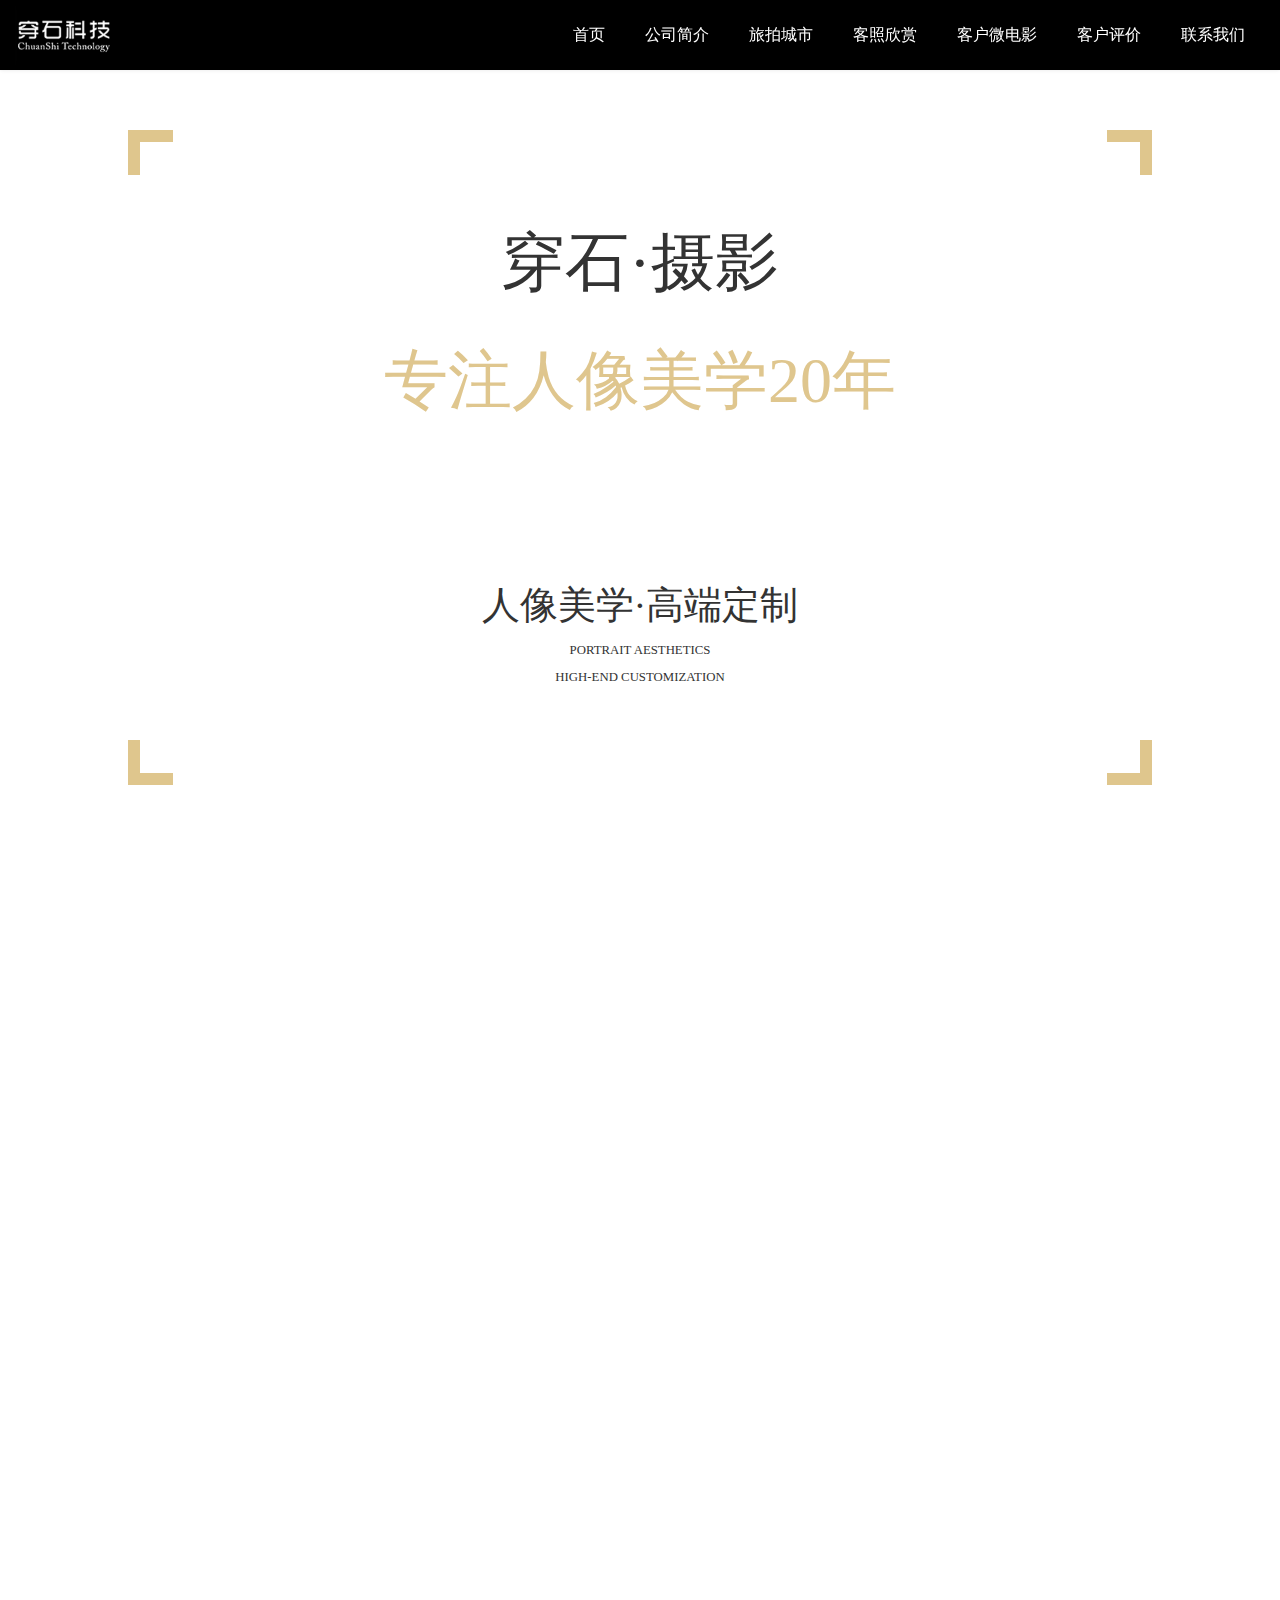
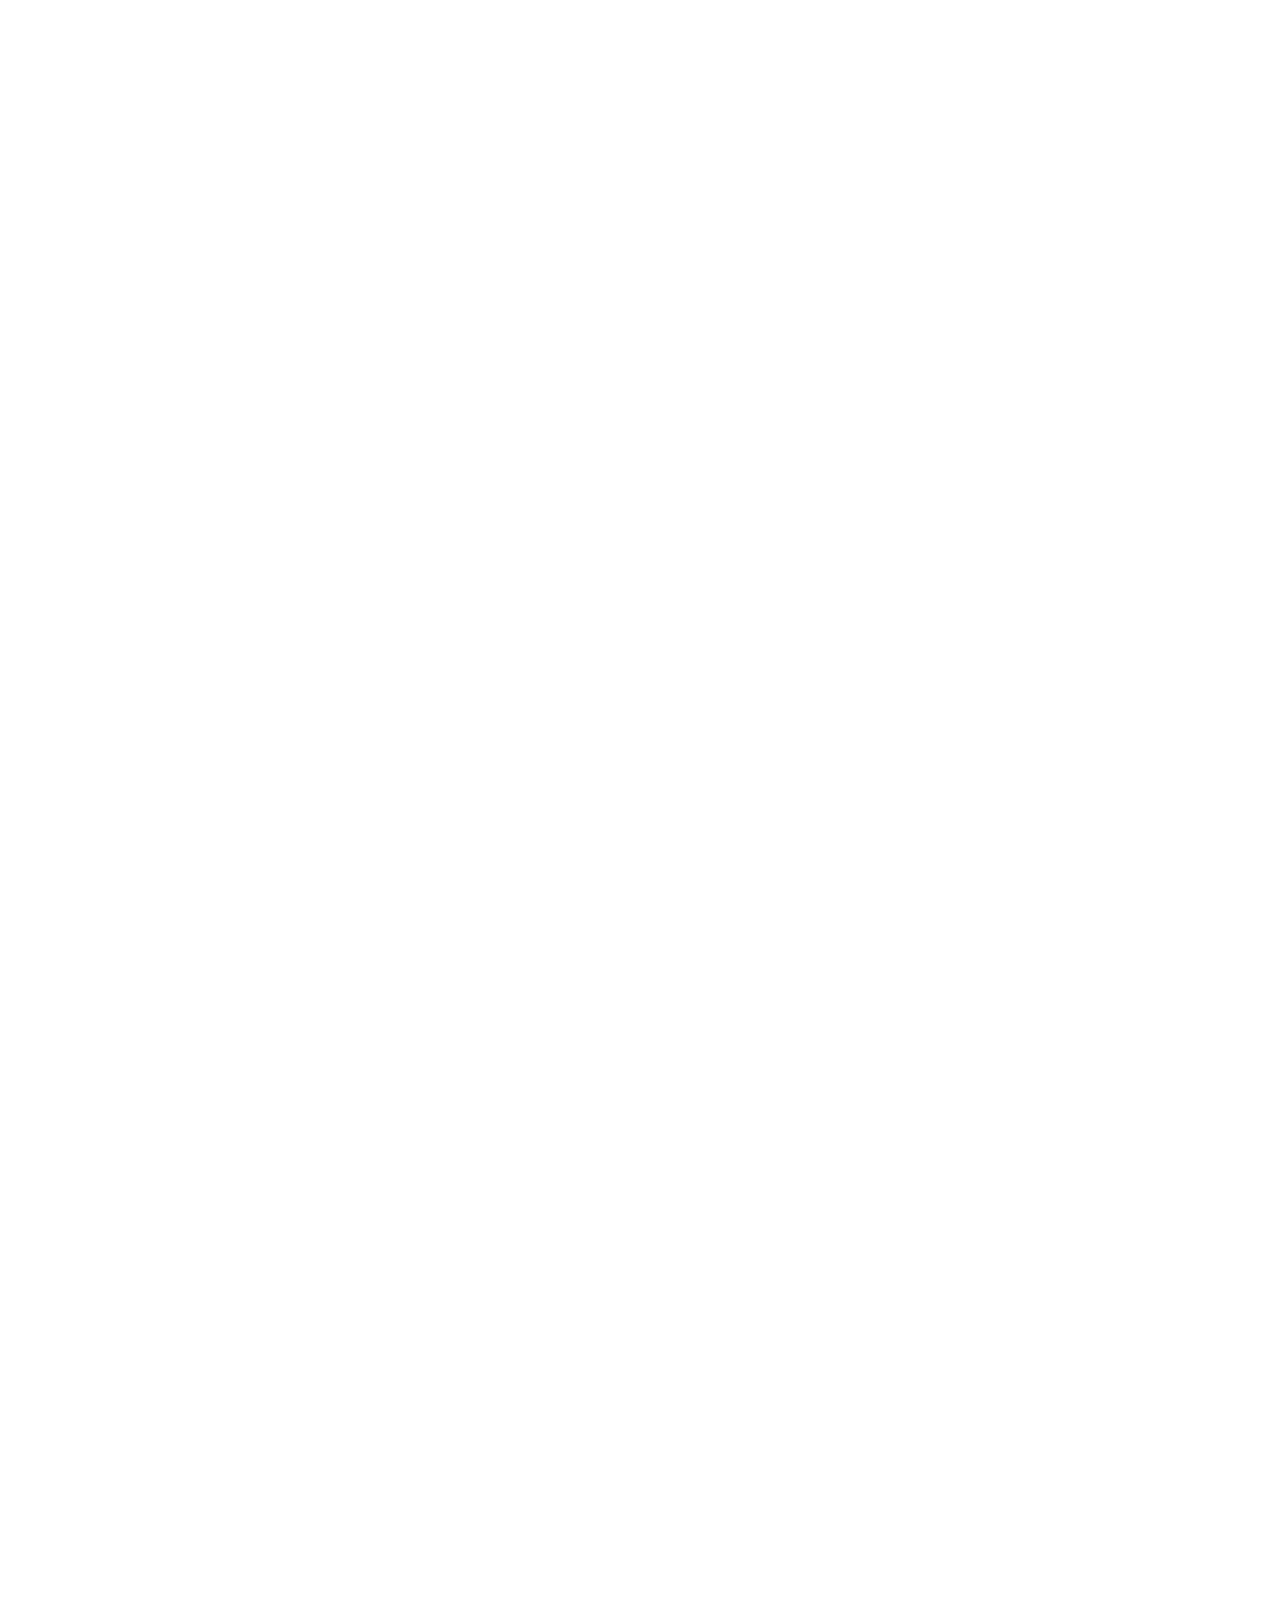
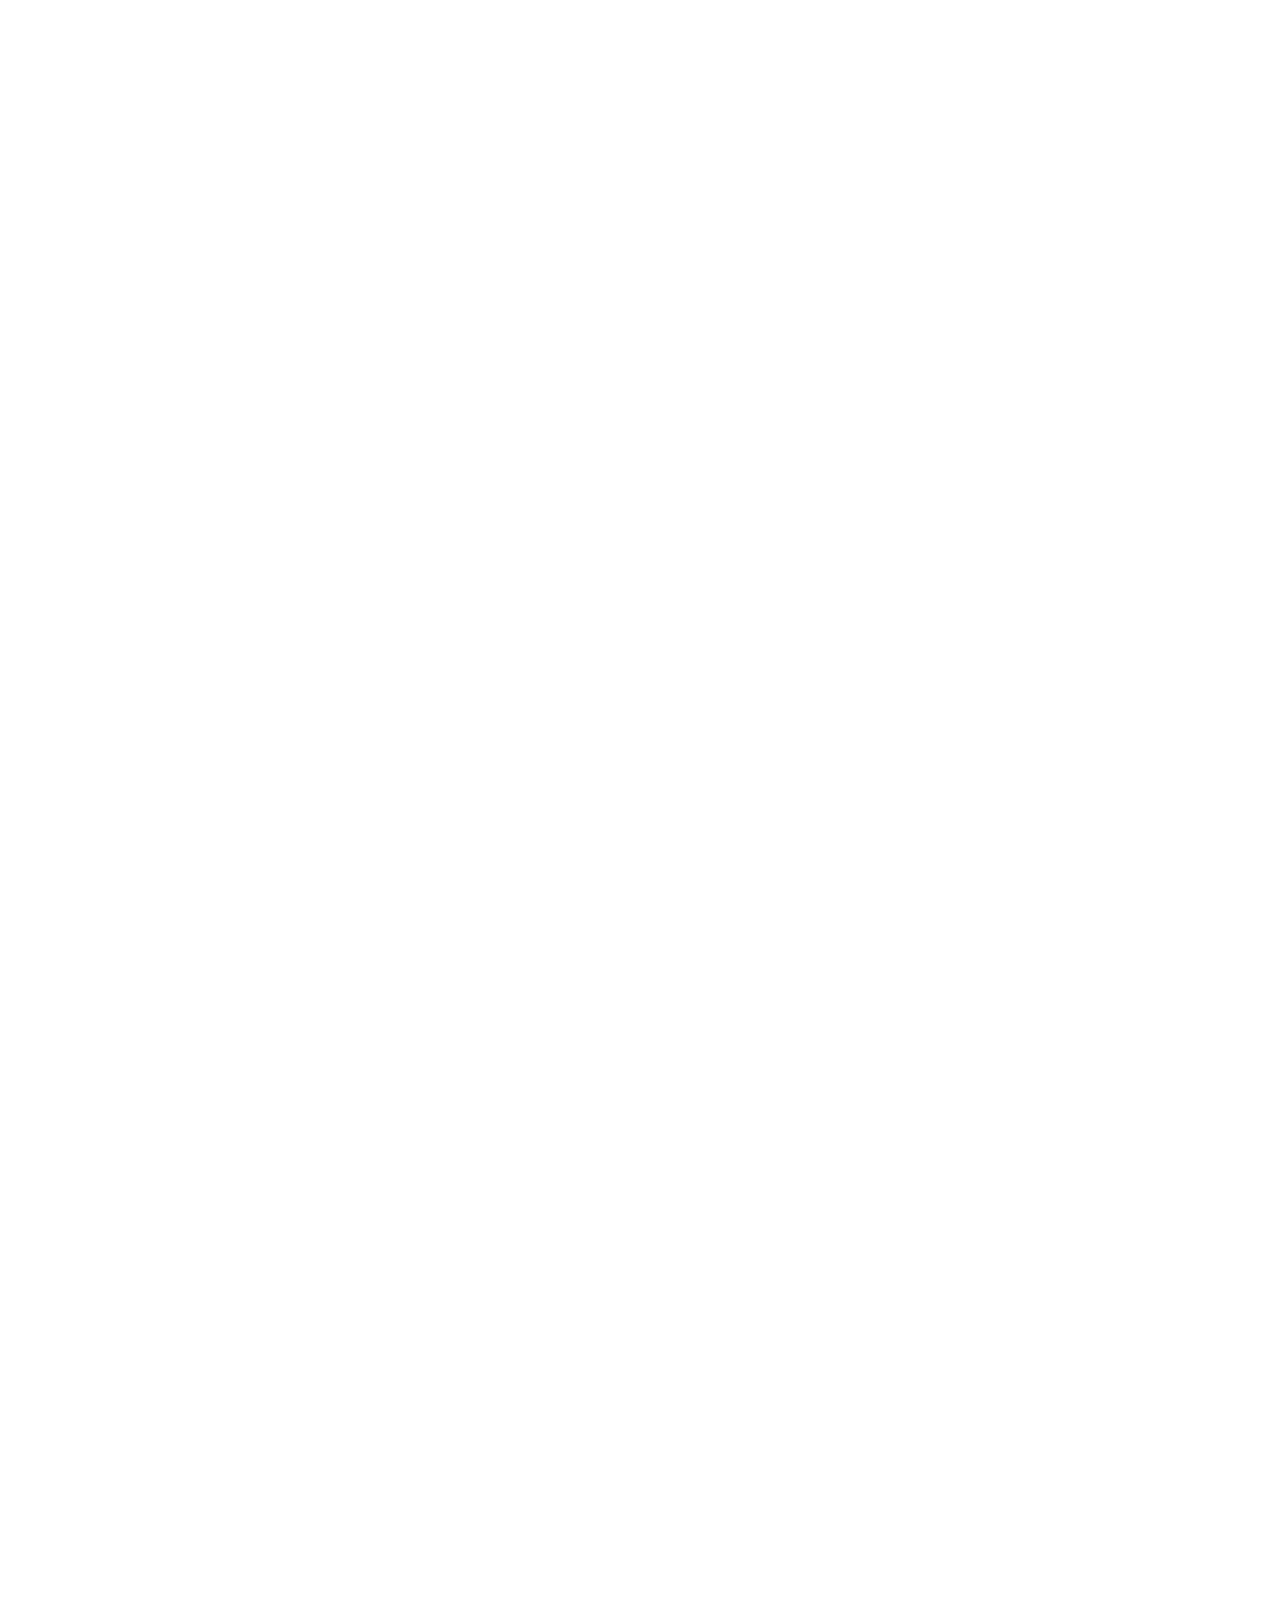
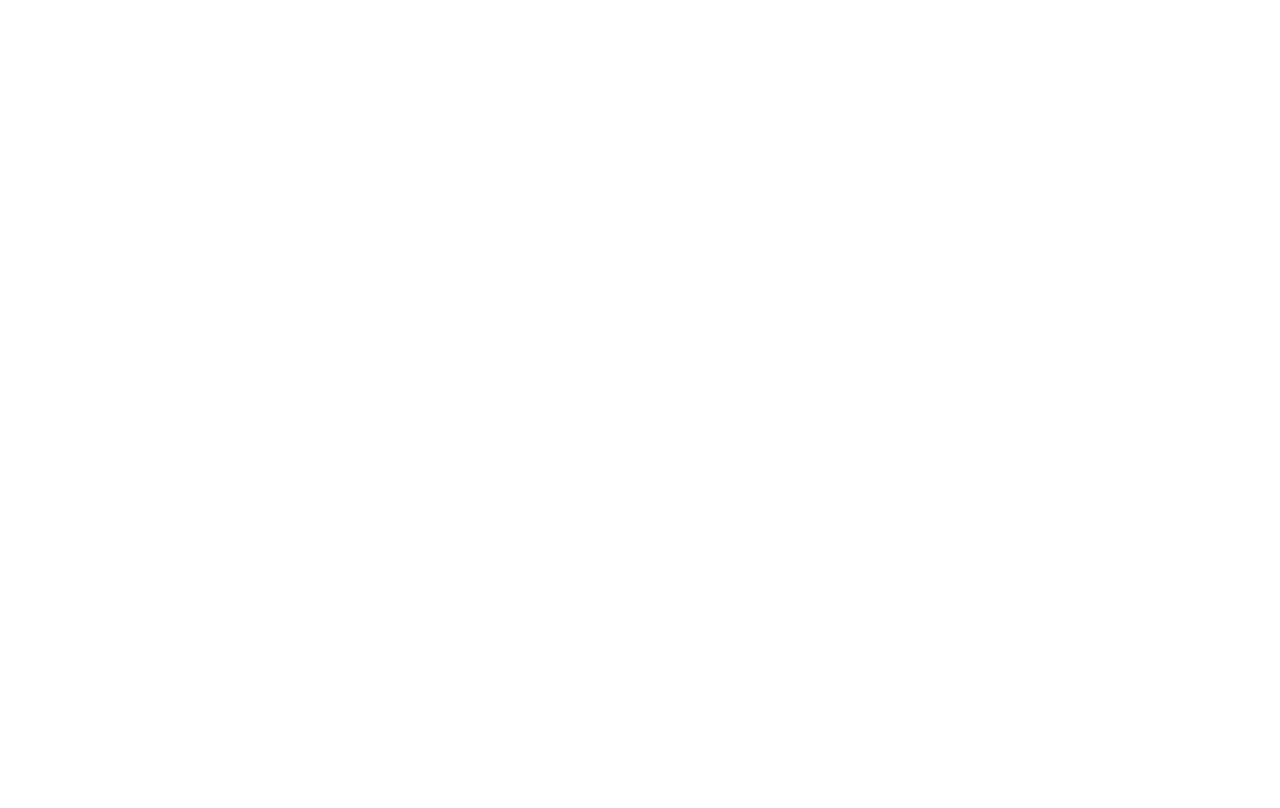
<file: company.html>
<!DOCTYPE html>
<html lang="en">

<head>
	<meta http-equiv="Content-Type" content="text/html; charset=UTF-8" />
	<meta http-equiv="content-language" content="zh-CN" />
	<meta name="viewport" content="width=device-width,initial-scale=1.0,user-scalable=no" />
	<meta name="apple-mobile-web-app-capable" content="yes" />
	<meta name="apple-mobile-web-app-status-bar-style" content="black" />
	<meta name="format-detection" content="telephone=no" />
	<meta name="renderer" content="webkit">
	<meta http-equiv="X-UA-Compatible" content="IE=Edge,chrome=1">
	<title>旅拍</title>
	<link rel="icon" href="./favicon.ico">
	<link rel="stylesheet" href="css/base.css">
	<link rel="stylesheet" href="css/company.css">
	<link href="css/jquerysctipttop.css" rel="stylesheet" type="text/css">
	<link rel="stylesheet" href="js/swiper-4.3.5/dist/css/swiper.min.css">
	<link rel="stylesheet" type="text/css" href="css/scroll_height_animate.min.css">
</head>

<body>
	<div class="header aniview" av-animation="fadeInDown">
		<div style="padding-top: 0!important;padding-bottom: 0!important;">
			<div class="left fl" clearfix>
				<a class="fl" href="./index.html"><img class="logo_img_o" src="./images/logo_2.png" alt=""></a>
			</div>
			<div class="right fr clearfix">
				<div class="list">
					<a href="./index.html">首页</a>
				</div>
				<div class="list">
					<a href="./company.html">公司简介</a>
				</div>
				<div class="list">
					<a href="./city.html">旅拍城市</a>
				</div>
				<div class="list">
					<a href="./photos.html">客照欣赏</a>
				</div>
				<div class="list">
					<a href="./movie.html">客户微电影</a>
				</div>
				<div class="list">
					<a href="./evaluate.html">客户评价</a>
				</div>
				<div class="list">
					<a href="./contact.html">联系我们</a>
				</div>
			</div>
		</div>
		<div class="m-btn fr">
			<img class="btnimg" src="./images/btn.png" alt="" style="width:38px;height:39px;overflow: hidden">
		</div>
	</div>
	<div class="m-sub-menu">
		<div class="top-box f-cb">
			<span class="fl stt">MENU</span>
			<span class="fr close"></span>
		</div>
		<div class="list-wrap">
			<li>
				<a class="col-box" href="./index.html"><span class="tit">首页 </span></a>
			</li>
			<li>
				<a class="col-box" href="./company.html"><span class="tit">公司简介</span></a>
			</li>
			<li>
				<a class="col-box" href="./city.html"><span class="tit">旅拍城市</span></a>
			</li>
			<li>
				<a class="col-box" href="./photos.html"><span class="tit">客照欣赏</span></a>
			</li>
			<li>
				<a class="col-box" href="./movie.html"><span class="tit">客户微电影</span></a>
			</li>
			<li>
				<a class="col-box" href="./evaluate.html"><span class="tit">客户评价</span></a>
			</li>
			<li>
				<a class="col-box" href="./contact.html"><span class="tit">联系我们</span></a>
			</li>
		</div>
	</div>
	<div class="ppt1 aniview" av-animation="fadeIn">
		<div class="ppt1_wrapper">
			<img class="img1" src="./images/company/lt.png" alt="">
			<img class="img2" src="./images/company/lb.png" alt="">
			<img class="img3" src="./images/company/rt.png" alt="">
			<img class="img4" src="./images/company/rb.png" alt="">
		</div>
		<div class="ppt1_text aniview" av-animation="fadeIn">
			<p class="ppt1_p1">穿石·摄影</p>
			<P class="ppt1_p2">专注人像美学20年</P>
			<P class="ppt1_p3">人像美学·高端定制</P>
			<p class="ppt1_p4">PORTRAIT AESTHETICS</p>
			<p class="ppt1_p5">HIGH-END CUSTOMIZATION</p>
		</div>
	</div>
	<div class="ppt2 aniview" av-animation="fadeIn">
		<div class="wrapper">
			<div class="img_box">
				<img class="img1" src="./images/company/ximg1.png" alt="">
			</div>
			<div class="img_box">
				<img class="img2" src="./images/company/ximg2.png" alt="">
			</div>
			<div class="img_box">
				<img class="img3" src="./images/company/ximg3.png" alt="">
			</div>
			<div class="img_box">
				<img class="img4" src="./images/company/ximg4.png" alt="">
			</div>
			<div class="img_box">
				<img class="img5" src="./images/company/ximg5.png" alt="">
			</div>
			<div class="img_box">
				<img class="img6" src="./images/company/ximg6.png" alt="">
			</div>
			<div class="img_box">
				<img class="img7" src="./images/company/ximg7.png" alt="">
			</div>
			<div class="img_box">
				<img class="img8" src="./images/company/ximg8.png" alt="">
			</div>
			<div class="text">
				<img src="./images/company/img22.png" alt="">
				<div class="p_box">
					<p class="p1">多种风格<br />任您选择</p>
					<!-- <img src="./images/company/img21.png" alt=""> -->
					<p class="p2">YOU CAN <br />CHOOSE FROM A VARIETY<br />OF STYLES</p>
				</div>
			</div>
		</div>
	</div>
	<div class="ppt3 aniview" av-animation="fadeIn">
		<div class="wrapper2">
			<div class="img_box2 fl">
				<img src="./images/company/21.png" alt="">
			</div>
			<div class="img_box2 fl">
				<img src="./images/company/22.png" alt="">
			</div>
			<div class="img_box2 fl">
				<img src="./images/company/23.png" alt="">
			</div>
			<div class="img_box2 fl">
				<img src="./images/company/24.png" alt="">
			</div>
			<div class="img_box2 fl">
				<img src="./images/company/210.png" alt="">
			</div>
			<div class="img_box2 fl">
				<div class="text_box2">
					<span style="color:#fb8d1b;margin-left: 36px;">SCENIC SPOT</span><br />全球<span
						style="color:#fb8d1b">100+</span>创意旅拍目的地
				</div>
			</div>
			<div class="img_box2 fl">
				<img src="./images/company/25.png" alt="">

			</div>
			<div class="img_box2 fl">
				<img src="./images/company/29.png" alt="">

			</div>
			<div class="img_box2 fl">
				<img src="./images/company/28.png" alt="">
			</div>
			<div class="img_box2 fl">
				<img src="./images/company/27.png" alt="">
			</div>
			<div class="img_box2 fl">
				<img src="./images/company/26.png" alt="">
			</div>

		</div>
	</div>
	<div class="ppt4 clearfix aniview" av-animation="fadeIn">
		<div class="content clearfix">
			<p class="p1">穿石摄影 服务超百万对新人</p>
			<img class="img1" src="./images/company/img34.png" alt="">
		</div>
	</div>
	<div class="ppt5 clearfix aniview" av-animation="fadeIn">
		<div class="ppt5_main clearfix">
			<div class="ppt5_content clearfix">
				<div class="left fl">
					<div class="p_box5">
						<p class="p1">创始人</p>
						<span></span>
						<p class="p2">XIAOBO</p>
						<p class="p3">肖博</p>
						<p class="p4">【浙江宁波】</p>
					</div>
					<div class="p_box6">
						<p class="p5">时尚拍摄一哥<br />当代视觉艺术家</p>
					</div>
				</div>

				<div class="right fl">
					<div class="img_box5">
						<div class="bg_1 aniview" av-animation="fadeInDown"></div>
						<div class="bg_2 aniview" av-animation="fadeInUp"></div>
						<img src="./images/company/Hippopx1.png" alt="">
					</div>
				</div>
			</div>
			<div class="ppt5_content clearfix">
				<div class="left fl">
					<div class="img_box5">
						<div class="bg_1 aniview" av-animation="fadeInDown"></div>
						<div class="bg_2 aniview" av-animation="fadeInUp"></div>
						<img src="./images/company/Hippopx11.png" alt="">
					</div>
				</div>

				<div class="right fl">
					<div class="p_box5">
						<p class="p1">创始人</p>
						<span></span>
						<p class="p2">WANGZHAN</p>
						<p class="p3">王站</p>
						<p class="p4">【浙江宁波】</p>
					</div>
					<div class="p_box6">
						<p class="p5">时尚拍摄一哥<br />当代视觉艺术家</p>
					</div>
				</div>
			</div>
		</div>
	</div>
	<div class="ppt6 clearfix aniview" av-animation="fadeIn">
		<div class="adress">
			<div class="left">
				<div class="ppt6_bottom"></div>
				<img src="./images/company/img31.png" alt="">
				<div class="text1">
					<p class="p1">穿石摄影</p>
					<p class="p2">CHUANSHI CINEMATOGRAPHY</p>
				</div>
			</div>


			<div class="right">
				<div class="ppt6_top"></div>
				<img src="./images/company/img32.png" alt="">
				<div class="text2">
					<p class="p1">地址</p>
					<p class="p2">浙江省宁波市高新区腊梅路515号迪信通大厦2号楼</p>
				</div>
			</div>
		</div>
	</div>
	<div class="footer aniview" av-animation="fadeInUp">
		<div class="footer_main">
			<div class="footer_top">
				<span>
					<a href="./index.html">首页</a>
					<a href="./company.html">公司简介</a>
					<a href="./city.html">旅拍城市</a>
					<a href="./photos.html">客照欣赏</a>
					<a href="./movie.html">客户微电影</a>
					<a href="./evaluate.html">客户评价</a>
					<a href="./contact.html">联系我们</a>
				</span>
			</div>
			<div class="footer_bottom">
				<span>Copyright © 宁波穿石网络科技有限公司ALL Rights reserved</span>
				&nbsp;&nbsp;&nbsp;<a href="http://www.beian.miit.gov.cn">技术支持：穿石科技</a>
			</div> 
		</div>
	</div>
</body>
<script src="js/jquery-1.11.3.min.js"></script>
<script type="text/javascript" src="js/jquery.aniview.min.js"></script>
<script src="./js/index.js"></script>


<script>
	window.onready = function () {
		$(".ppt3 .wrapper2 .img_box2").css("height", $(".ppt3 .wrapper2 .img_box2").width() / 1.5);
		$(".ppt5 .right .img_box5").css("height", $(".ppt5 .right .img_box5").width() / 0.6);
		$(".ppt5 .left .p_box5").css("height", $(".ppt5 .left .p_box5").width() / 1.1);
		$(".ppt5 .left .img_box5").css("height", $(".ppt5 .left .img_box5").width() / 0.6);
	}
</script>
</file>
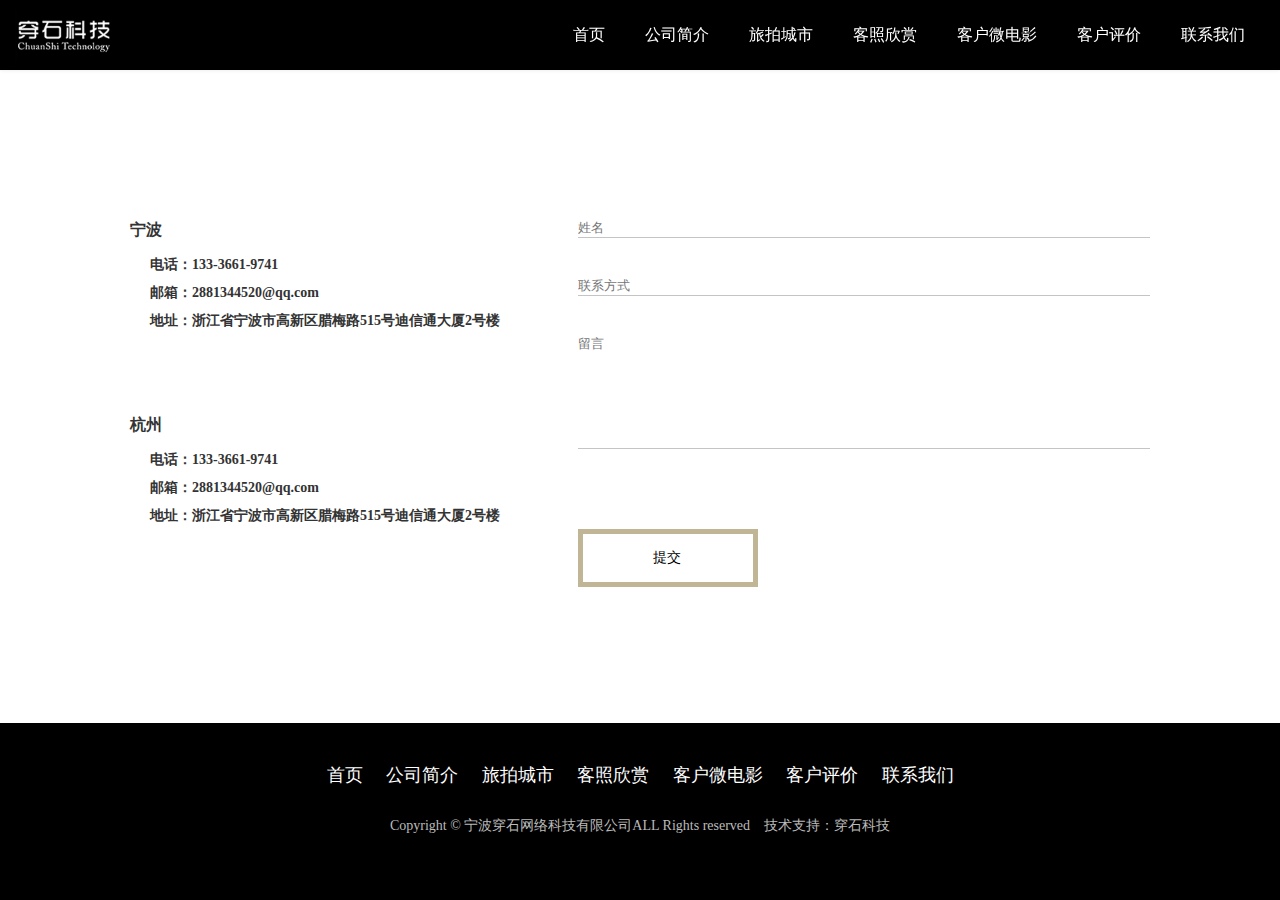
<file: contact.html>
<!DOCTYPE html>
<html lang="en">

<head>
	<meta http-equiv="Content-Type" content="text/html; charset=UTF-8" />
	<meta http-equiv="content-language" content="zh-CN" />
	<meta name="viewport" content="width=device-width,initial-scale=1.0,user-scalable=no" />
	<meta name="apple-mobile-web-app-capable" content="yes" />
	<meta name="apple-mobile-web-app-status-bar-style" content="black" />
	<meta name="format-detection" content="telephone=no" />
	<meta name="renderer" content="webkit">
	<meta http-equiv="X-UA-Compatible" content="IE=Edge,chrome=1">
	<title>旅拍</title>
	<link rel="icon" href="./favicon.ico">
	<link rel="stylesheet" href="css/base.css">
	<link rel="stylesheet" href="css/contact.css">
	<link rel="stylesheet" href="js/swiper-4.3.5/dist/css/swiper.min.css">
	<link rel="stylesheet" type="text/css" href="css/scroll_height_animate.min.css">

</head>

<body>
	<div class="header aniview" av-animation="fadeInDown">
		<div style="padding-top: 0!important;padding-bottom: 0!important;">
			<div class="left fl" clearfix>
				<a class="fl" href="./index.html"><img class="logo_img_o" src="./images/logo_2.png" alt=""></a>
			</div>
			<div class="right fr clearfix">
				<div class="list">
					<a href="./index.html">首页</a>
				</div>
				<div class="list">
					<a href="./company.html">公司简介</a>
				</div>
				<div class="list">
					<a href="./city.html">旅拍城市</a>
				</div>
				<div class="list">
					<a href="./photos.html">客照欣赏</a>
				</div>
				<div class="list">
					<a href="./movie.html">客户微电影</a>
				</div>
				<div class="list">
					<a href="./evaluate.html">客户评价</a>
				</div>
				<div class="list">
					<a href="./contact.html">联系我们</a>
				</div>
			</div>
		</div>
		<div class="m-btn fr">
			<img class="btnimg" src="./images/btn.png" alt="" style="width:38px;height:39px;overflow: hidden">
		</div>
	</div>
	<div class="m-sub-menu">
		<div class="top-box f-cb">
			<span class="fl stt">MENU</span>
			<span class="fr close"></span>
		</div>
		<div class="list-wrap">
			<li>
				<a class="col-box" href="./index.html"><span class="tit">首页 </span></a>
			</li>
			<li>
				<a class="col-box" href="./company.html"><span class="tit">公司简介</span></a>
			</li>
			<li>
				<a class="col-box" href="./city.html"><span class="tit">旅拍城市</span></a>
			</li>
			<li>
				<a class="col-box" href="./photos.html"><span class="tit">客照欣赏</span></a>
			</li>
			<li>
				<a class="col-box" href="./movie.html"><span class="tit">客户微电影</span></a>
			</li>
			<li>
				<a class="col-box" href="./evaluate.html"><span class="tit">客户评价</span></a>
			</li>
			<li>
				<a class="col-box" href="./contact.html"><span class="tit">联系我们</span></a>
			</li>
		</div>
	</div>

	<div class="wrapper clearfix aniview" av-animation="fadeIn">
		<div class="adress fl">
			<div class="adress1">
				<span class="title">
					宁波
				</span>
				<p class="p2">电话：133-3661-9741</p>
				<p class="p3">邮箱：2881344520@qq.com</p>
				<p class="p4">地址：浙江省宁波市高新区腊梅路515号迪信通大厦2号楼</p>
			</div>
			<div class="adress1">
				<span class="title">
					杭州
				</span>
				<p class="p2">电话：133-3661-9741</p>
				<p class="p3">邮箱：2881344520@qq.com</p>
				<p class="p4">地址：浙江省宁波市高新区腊梅路515号迪信通大厦2号楼</p>
			</div>
		</div>
		<div class="input fl">
			<input class="input1" type="text"
				style="border:0;border-bottom:1px solid #c4c4c4;width:100%;padding-bottom:2px" placeholder="姓名">
			<input class="input1" type="text"
				style="border:0;border-bottom:1px solid #c4c4c4;width:100%;padding-bottom:2px" placeholder="联系方式">
			<input class="input1" type="textarea"
				style="border:0;border-bottom:1px solid #c4c4c4;width:100%;padding-bottom:97px" placeholder="留言">
			<div class="btn">
				<a href="">
					<p class="p1">提交</p>
				</a>
			</div>
		</div>
	</div>
	<div class="footer aniview" av-animation="fadeInUp">
		<div class="footer_main">
			<div class="footer_top">
				<span>
					<a href="./index.html">首页</a>
					<a href="./company.html">公司简介</a>
					<a href="./city.html">旅拍城市</a>
					<a href="./photos.html">客照欣赏</a>
					<a href="./movie.html">客户微电影</a>
					<a href="./evaluate.html">客户评价</a>
					<a href="./contact.html">联系我们</a>
				</span>
			</div>
			<div class="footer_bottom">
				<span>Copyright © 宁波穿石网络科技有限公司ALL Rights reserved</span>
				&nbsp;&nbsp;&nbsp;<a href="http://www.beian.miit.gov.cn">技术支持：穿石科技</a>
			</div> 
		</div>
	</div>
</body>
<script src="js/jquery-1.11.3.min.js"></script>
<script type="text/javascript" src="js/jquery.aniview.min.js"></script>
<script src="./js/index.js"></script>
</file>
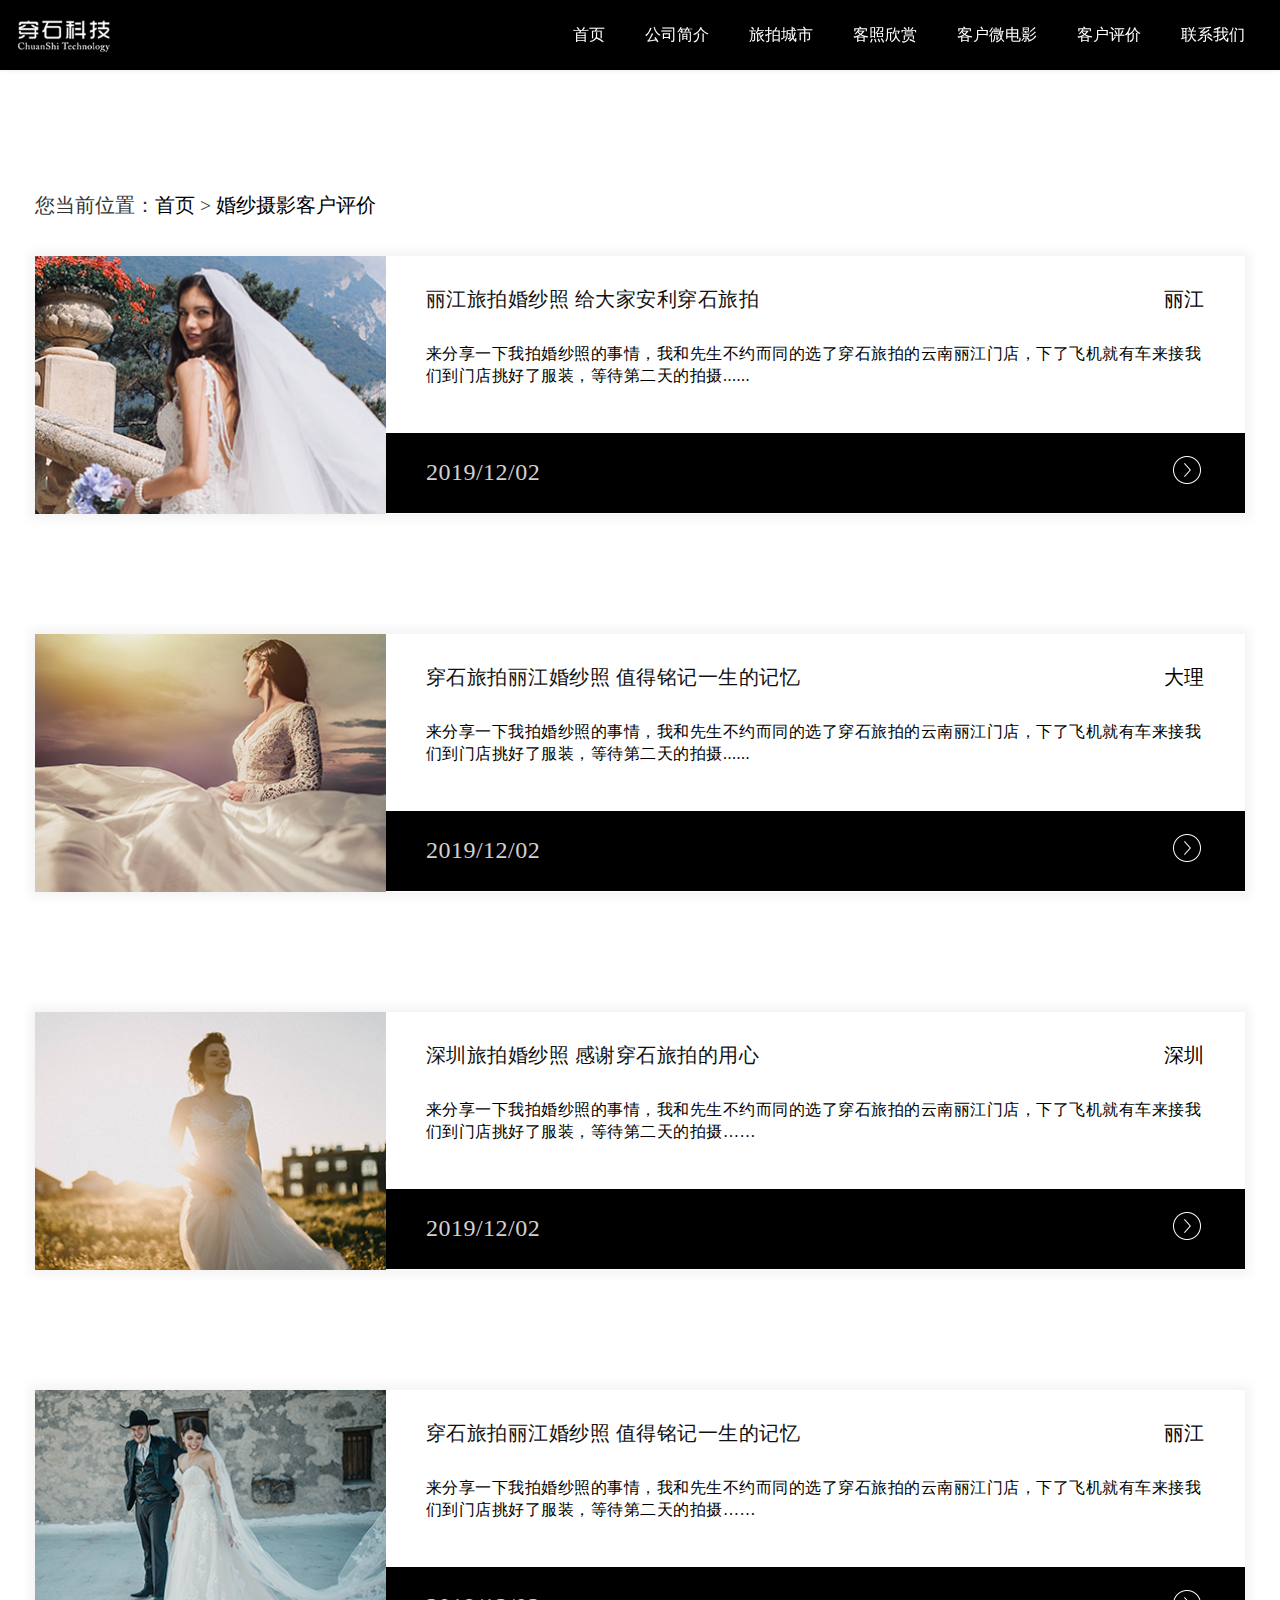
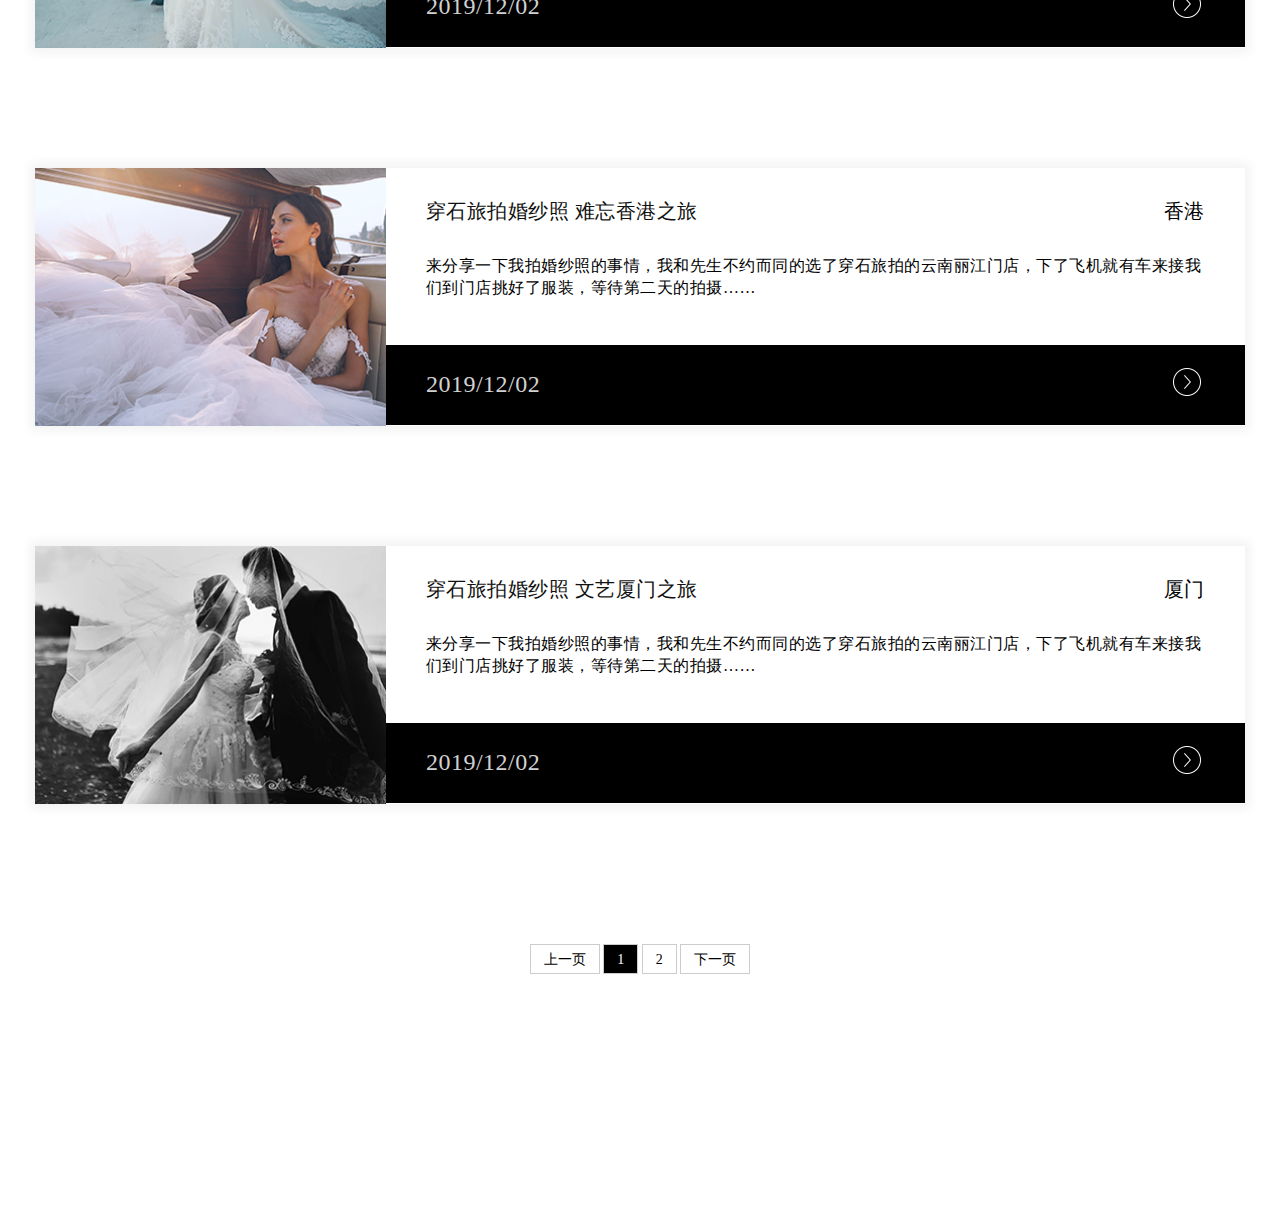
<file: evaluate.html>
<!DOCTYPE html>
<html lang="en">

<head>
    <meta http-equiv="Content-Type" content="text/html; charset=UTF-8" />
    <meta http-equiv="content-language" content="zh-CN" />
    <meta name="viewport" content="width=device-width,initial-scale=1.0,user-scalable=no" />
    <meta name="apple-mobile-web-app-capable" content="yes" />
    <meta name="apple-mobile-web-app-status-bar-style" content="black" />
    <meta name="format-detection" content="telephone=no" />
    <meta name="renderer" content="webkit">
    <meta http-equiv="X-UA-Compatible" content="IE=Edge,chrome=1">
    <title>旅拍</title>
    <link rel="icon" href="./favicon.ico">
    <link rel="stylesheet" href="css/base.css">
    <link rel="stylesheet" href="css/evaluate.css">
    <link rel="stylesheet" href="js/swiper-4.3.5/dist/css/swiper.min.css">
    <link rel="stylesheet" type="text/css" href="css/scroll_height_animate.min.css">
</head>

<body>
    <div class="header aniview" av-animation="fadeInDown">
        <div style="padding-top: 0!important;padding-bottom: 0!important;">
            <div class="left fl" clearfix>
                <a class="fl" href="./index.html"><img class="logo_img_o" src="./images/logo_2.png" alt=""></a>
            </div>
            <div class="right fr clearfix">
                <div class="list">
                    <a href="./index.html">首页</a>
                </div>
                <div class="list">
                    <a href="./company.html">公司简介</a>
                </div>
                <div class="list">
                    <a href="./city.html">旅拍城市</a>
                </div>
                <div class="list">
                    <a href="./photos.html">客照欣赏</a>
                </div>
                <div class="list">
                    <a href="./movie.html">客户微电影</a>
                </div>
                <div class="list">
                    <a href="./evaluate.html">客户评价</a>
                </div>
                <div class="list">
                    <a href="./contact.html">联系我们</a>
                </div>
            </div>
        </div>
        <div class="m-btn fr">
            <img class="btnimg" src="./images/btn.png" alt="" style="width:38px;height:39px;overflow: hidden">
        </div>
    </div>
    <div class="m-sub-menu">
        <div class="top-box f-cb">
            <span class="fl stt">MENU</span>
            <span class="fr close"></span>
        </div>
        <div class="list-wrap">
            <li>
                <a class="col-box" href="./index.html"><span class="tit">首页 </span></a>
            </li>
            <li>
                <a class="col-box" href="./company.html"><span class="tit">公司简介</span></a>
            </li>
            <li>
                <a class="col-box" href="./city.html"><span class="tit">旅拍城市</span></a>
            </li>
            <li>
                <a class="col-box" href="./photos.html"><span class="tit">客照欣赏</span></a>
            </li>
            <li>
                <a class="col-box" href="./movie.html"><span class="tit">客户微电影</span></a>
            </li>
            <li>
                <a class="col-box" href="./evaluate.html"><span class="tit">客户评价</span></a>
            </li>
            <li>
                <a class="col-box" href="./contact.html"><span class="tit">联系我们</span></a>
            </li>
        </div>
    </div>
    <div class="container news_list aniview" av-animation="fadeIn">
        <div class="t-breadcrumbs">
            <div class="breadcrumbs"><span>您当前位置：<a href="./index.html">首页</a></span> &gt;
                <span><a href="./evaluate.html">婚纱摄影客户评价</a></span></div>
        </div>
        <div class="row">
            <div class="col-lg-12 col-md-12 col-xm-12  news_info news_list_info">
                <div class="news_all">
                    <a href="./evaluate_detail.html">
                        <div class="img_box" style="float: left;">
                            <img class="img-fluid" src="./images/customer_evaluation/1img.png">
                        </div>
                        <div class="news_wrapper">
                            <div class="news_words">
                                <div class="news_title">
                                    <p class="fl">丽江旅拍婚纱照 给大家安利穿石旅拍</p>
                                    <span class="fr">丽江</span>
                                </div>
                                <div class="news_content">
                                    来分享一下我拍婚纱照的事情，我和先生不约而同的选了穿石旅拍的云南丽江门店，下了飞机就有车来接我们到门店挑好了服装，等待第二天的拍摄......
                                </div>
                            </div>
                            <div class="news_time">
                                <p>2019/12/02</p>
                                <div class="news_jh fr"><img src="./images/customer_evaluation/bg.png"></div>
                            </div>
                        </div>
                    </a>
                </div>
            </div>
            <div class="col-lg-12 col-md-12 col-xm-12  news_info news_list_info">
                <div class="news_all">
                    <a href="./evaluate_detail.html">
                        <div class="img_box" style="float: left;">
                            <img class="img-fluid" src="./images/customer_evaluation/2img.png">
                        </div>
                        <div class="news_wrapper">
                            <div class="news_words">
                                <div class="news_title">
                                    <p class="fl">穿石旅拍丽江婚纱照 值得铭记一生的记忆</p>
                                    <span class="fr">大理</span>
                                </div>
                                <div class="news_content">
                                    来分享一下我拍婚纱照的事情，我和先生不约而同的选了穿石旅拍的云南丽江门店，下了飞机就有车来接我们到门店挑好了服装，等待第二天的拍摄......
                                </div>
                            </div>
                            <div class="news_time">
                                <p>2019/12/02</p>
                                <div class="news_jh fr"><img src="./images/customer_evaluation/bg.png"></div>
                            </div>
                        </div>
                    </a>
                </div>
            </div>
            <div class="col-lg-12 col-md-12 col-xm-12  news_info news_list_info">
                <div class="news_all">
                    <a href="./evaluate_detail.html">
                        <div class="img_box" style="float: left;">
                            <img class="img-fluid" src="./images/customer_evaluation/3img.png">
                        </div>
                        <div class="news_wrapper">
                            <div class="news_words">
                                <div class="news_title">
                                    <p class="fl">深圳旅拍婚纱照 感谢穿石旅拍的用心</p>
                                    <span class="fr">深圳</span>
                                </div>
                                <div class="news_content">
                                    来分享一下我拍婚纱照的事情，我和先生不约而同的选了穿石旅拍的云南丽江门店，下了飞机就有车来接我们到门店挑好了服装，等待第二天的拍摄……
                                </div>
                            </div>
                            <div class="news_time">
                                <p>2019/12/02</p>
                                <div class="news_jh fr"><img src="./images/customer_evaluation/bg.png"></div>
                            </div>
                        </div>
                    </a>
                </div>
            </div>
            <div class="col-lg-12 col-md-12 col-xm-12  news_info news_list_info">
                <div class="news_all">
                    <a href="./evaluate_detail.html">
                        <div class="img_box" style="float: left;">
                            <img class="img-fluid" src="./images/customer_evaluation/4img.png">
                        </div>
                        <div class="news_wrapper">
                            <div class="news_words">
                                <div class="news_title">
                                    <p class="fl">穿石旅拍丽江婚纱照 值得铭记一生的记忆</p>
                                    <span class="fr">丽江</span>
                                </div>
                                <div class="news_content">
                                    来分享一下我拍婚纱照的事情，我和先生不约而同的选了穿石旅拍的云南丽江门店，下了飞机就有车来接我们到门店挑好了服装，等待第二天的拍摄……
                                </div>
                            </div>
                            <div class="news_time">
                                <p>2019/12/02</p>
                                <div class="news_jh fr"><img src="./images/customer_evaluation/bg.png"></div>
                            </div>
                        </div>
                    </a>
                </div>
            </div>
            <div class="col-lg-12 col-md-12 col-xm-12  news_info news_list_info">
                <div class="news_all">
                    <a href="./evaluate_detail.html">
                        <div class="img_box" style="float: left;">
                            <img class="img-fluid" src="./images/customer_evaluation/5img.png">
                        </div>
                        <div class="news_wrapper">
                            <div class="news_words">
                                <div class="news_title">
                                    <p class="fl">穿石旅拍婚纱照 难忘香港之旅</p>
                                    <span class="fr">香港</span>
                                </div>
                                <div class="news_content">
                                    来分享一下我拍婚纱照的事情，我和先生不约而同的选了穿石旅拍的云南丽江门店，下了飞机就有车来接我们到门店挑好了服装，等待第二天的拍摄……
                                </div>
                            </div>
                            <div class="news_time">
                                <p>2019/12/02</p>
                                <div class="news_jh fr"><img src="./images/customer_evaluation/bg.png"></div>
                            </div>
                        </div>
                    </a>
                </div>
            </div>
            <div class="col-lg-12 col-md-12 col-xm-12  news_info news_list_info">
                <div class="news_all">
                    <a href="./evaluate_detail.html">
                        <div class="img_box" style="float: left;">
                            <img class="img-fluid" src="./images/customer_evaluation/6img.png">
                        </div>
                        <div class="news_wrapper">
                            <div class="news_words">
                                <div class="news_title">
                                    <p class="fl">穿石旅拍婚纱照 文艺厦门之旅</p>
                                    <span class="fr">厦门</span>
                                </div>
                                <div class="news_content">
                                    来分享一下我拍婚纱照的事情，我和先生不约而同的选了穿石旅拍的云南丽江门店，下了飞机就有车来接我们到门店挑好了服装，等待第二天的拍摄……
                                </div>
                            </div>
                            <div class="news_time">
                                <p>2019/12/02</p>
                                <div class="news_jh fr"><img src="./images/customer_evaluation/bg.png"></div>
                            </div>
                        </div>
                    </a>
                </div>
            </div>
            <div class="col-lg-12" style="margin:auto">
                <div id="pages">
                    <a href="javascript:;"><span>上一页</span></a>
                    <a href="javascript:;"><span class="active">1</span></a>
                    <a href="javascript:;"><span>2</span></a>
                    <a href="javascript:;"><span>下一页</span></a>
                </div>
            </div>
        </div>

    </div>
    <div class="footer aniview" av-animation="fadeInUp">
		<div class="footer_main">
			<div class="footer_top">
				<span>
					<a href="./index.html">首页</a>
					<a href="./company.html">公司简介</a>
					<a href="./city.html">旅拍城市</a>
					<a href="./photos.html">客照欣赏</a>
					<a href="./movie.html">客户微电影</a>
					<a href="./evaluate.html">客户评价</a>
					<a href="./contact.html">联系我们</a>
				</span>
			</div>
			<div class="footer_bottom">
				<span>Copyright © 宁波穿石网络科技有限公司ALL Rights reserved</span>
				&nbsp;&nbsp;&nbsp;<a href="http://www.beian.miit.gov.cn">技术支持：穿石科技</a>
			</div> 
		</div>
	</div>
</body>
<script src="js/jquery-1.11.3.min.js"></script>
<script type="text/javascript" src="js/jquery.aniview.min.js"></script>
<script src="./js/index.js"></script>
<script>
    $('.img_box').css('height',$('.img_box').width() / 1.36);
</script>
</file>
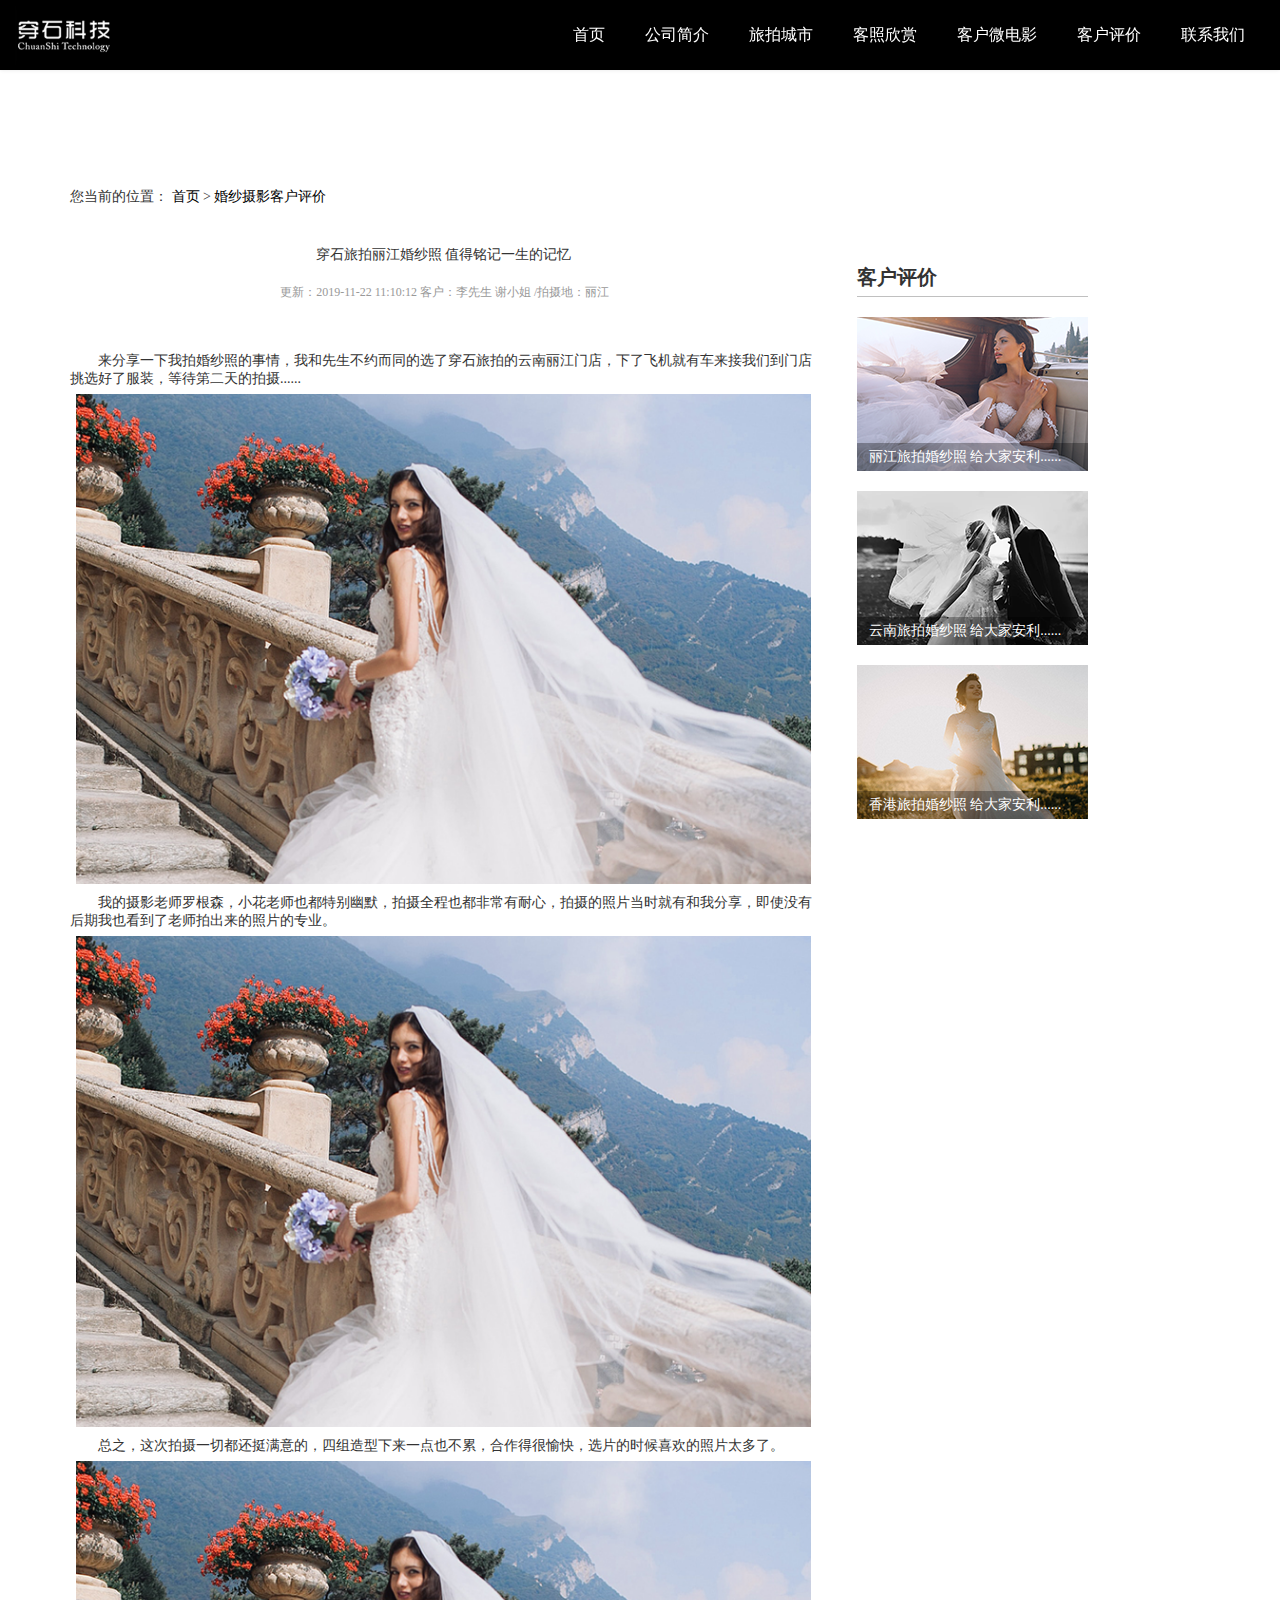
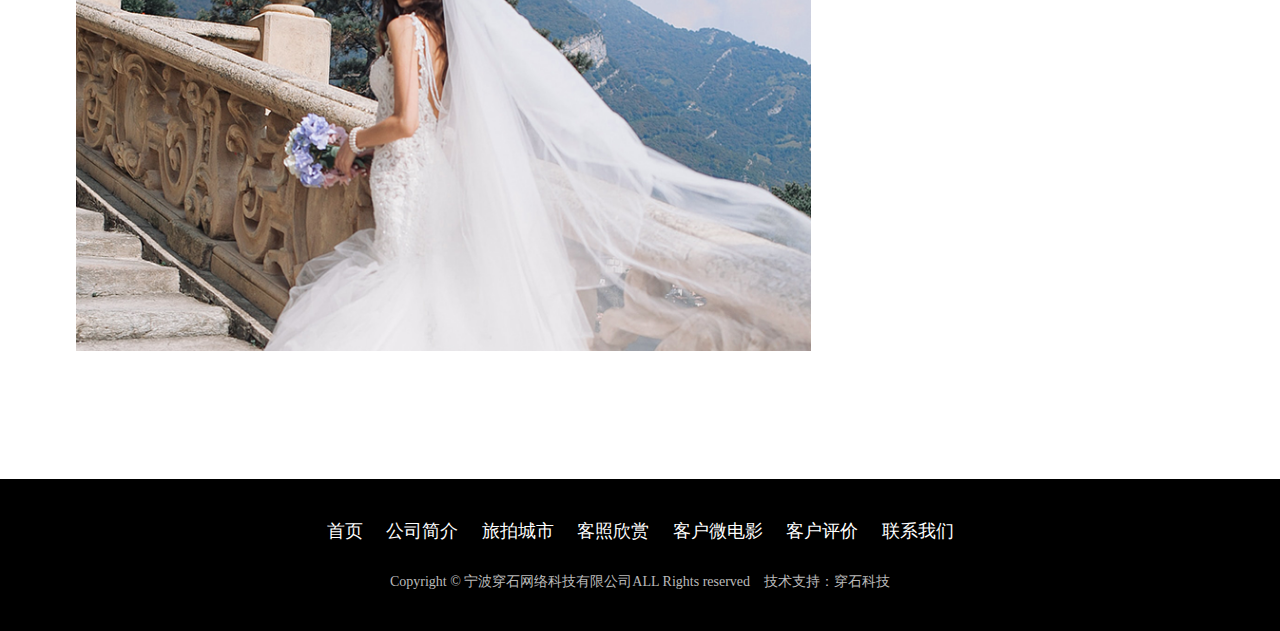
<file: evaluate_detail.html>
<!DOCTYPE html>
<html lang="en">

<head>
    <meta http-equiv="Content-Type" content="text/html; charset=UTF-8" />
    <meta http-equiv="content-language" content="zh-CN" />
    <meta name="viewport" content="width=device-width,initial-scale=1.0,user-scalable=no" />
    <meta name="apple-mobile-web-app-capable" content="yes" />
    <meta name="apple-mobile-web-app-status-bar-style" content="black" />
    <meta name="format-detection" content="telephone=no" />
    <meta name="renderer" content="webkit">
    <meta http-equiv="X-UA-Compatible" content="IE=Edge,chrome=1">
    <title>旅拍</title>
    <link rel="icon" href="./favicon.ico">
    <link rel="stylesheet" href="css/base.css">
    <link rel="stylesheet" href="css/evaluate_detail.css">
    <link href="css/jquerysctipttop.css" rel="stylesheet" type="text/css">
    <link rel="stylesheet" href="js/swiper-4.3.5/dist/css/swiper.min.css">
    <link rel="stylesheet" type="text/css" href="css/scroll_height_animate.min.css">
</head>

<body>
    <div class="header aniview" av-animation="fadeInDown">
        <div style="padding-top: 0!important;padding-bottom: 0!important;">
            <div class="left fl" clearfix>
                <a class="fl" href="./index.html"><img class="logo_img_o" src="./images/logo_2.png" alt=""></a>
            </div>
            <div class="right fr clearfix">
                <div class="list">
                    <a href="./index.html">首页</a>
                </div>
                <div class="list">
                    <a href="./company.html">公司简介</a>
                </div>
                <div class="list">
                    <a href="./city.html">旅拍城市</a>
                </div>
                <div class="list">
                    <a href="./photos.html">客照欣赏</a>
                </div>
                <div class="list">
                    <a href="./movie.html">客户微电影</a>
                </div>
                <div class="list">
                    <a href="./evaluate.html">客户评价</a>
                </div>
                <div class="list">
                    <a href="./contact.html">联系我们</a>
                </div>
            </div>
        </div>
        <div class="m-btn fr">
            <img class="btnimg" src="./images/btn.png" alt="" style="width:38px;height:39px;overflow: hidden">
        </div>
    </div>
    <div class="m-sub-menu">
        <div class="top-box f-cb">
            <span class="fl stt">MENU</span>
            <span class="fr close"></span>
        </div>
        <div class="list-wrap">
            <li>
                <a class="col-box" href="./index.html"><span class="tit">首页 </span></a>
            </li>
            <li>
                <a class="col-box" href="./company.html"><span class="tit">公司简介</span></a>
            </li>
            <li>
                <a class="col-box" href="./city.html"><span class="tit">旅拍城市</span></a>
            </li>
            <li>
                <a class="col-box" href="./photos.html"><span class="tit">客照欣赏</span></a>
            </li>
            <li>
                <a class="col-box" href="./movie.html"><span class="tit">客户微电影</span></a>
            </li>
            <li>
                <a class="col-box" href="./evaluate.html"><span class="tit">客户评价</span></a>
            </li>
            <li>
                <a class="col-box" href="./contact.html"><span class="tit">联系我们</span></a>
            </li>
        </div>
    </div>
    <div class="container aniview" av-animation="fadeIn">
        <div class="t-news-breadcrumbs">
            <div class="breadcrumbs">
                <span>您当前的位置：</span>
                <span><a href="./index.html">首页</a></span>
                &gt; <span><a href="./evaluate.html">婚纱摄影客户评价</a>
                </span>
            </div>
            <div class="t-news-show-c  col-sm-8 col-md-8 col-lg-8 col-xl-8">
                <div>
                    <div class="news_content">
                        <div class="more_m_title" style="margin-top:40px;margin-bottom: 51px;text-align:center">
                            <p style="margin-bottom: 20px">穿石旅拍丽江婚纱照 值得铭记一生的记忆</p>
                            <center>
                                <font style="color: #999999;font-family: 宋体;font-size: 12px;">
                                    &nbsp;更新：2019-11-22 11:10:12 客户：李先生 谢小姐 /拍摄地：丽江
                                </font>
                            </center>
                        </div>
                        <div class="" style="clear: both;">
                            <p>　　来分享一下我拍婚纱照的事情，我和先生不约而同的选了穿石旅拍的云南丽江门店，下了飞机就有车来接我们到门店挑选好了服装，等待第二天的拍摄......</p>
                            <p style="text-align: center;"><img src="./images/customer_detail/1img.png" width="773"
                                    height="516" border="0" vspace="0"
                                    style="width: 773px; height: 516px;padding: 6px;"></p>
                            <p>　　我的摄影老师罗根森，小花老师也都特别幽默，拍摄全程也都非常有耐心，拍摄的照片当时就有和我分享，即使没有后期我也看到了老师拍出来的照片的专业。</p>
                            <p style="text-align: center;"><img src="./images/customer_detail/1img.png" width="773"
                                    height="516" border="0" vspace="0"
                                    style="width: 773px; height: 516px;padding: 6px;"></p>
                            <p>　　总之，这次拍摄一切都还挺满意的，四组造型下来一点也不累，合作得很愉快，选片的时候喜欢的照片太多了。</p>
                            <p style="text-align: center;"><img src="./images/customer_detail/1img.png" width="773"
                                    height="516" border="0" vspace="0"
                                    style="width: 773px; height: 516px;padding: 6px;"></p>
                        </div>
                    </div>
                </div>

            </div>
            <div class="t-news-show-tj col-sm-3 col-md-3 col-lg-3 col-xl-3"
                style="top: 58px;padding-bottom: 70px;margin:auto;">
                <h5 class="comment-title">客户评价</h5>
                <div class="t-news-show-tj-list">
                    <a href="./evaluate.html">
                        <img class="img-fluid" src="./images/customer_detail/2img.png">
                        <p>丽江旅拍婚纱照 给大家安利......</p>
                    </a>
                </div>
                <div class="t-news-show-tj-list">
                    <a href="./evaluate.html">
                        <img class="img-fluid" src="./images/customer_detail/3img.png">
                        <p>云南旅拍婚纱照 给大家安利......</p>
                    </a>
                </div>
                <div class="t-news-show-tj-list">
                    <a href="./evaluate.html">
                        <img class="img-fluid" src="./images/customer_detail/4img.png">
                        <p>香港旅拍婚纱照 给大家安利......</p>
                    </a>
                </div>
            </div>
        </div>
    </div>
    <div class="footer aniview" av-animation="fadeInUp">
		<div class="footer_main">
			<div class="footer_top">
				<span>
					<a href="./index.html">首页</a>
					<a href="./company.html">公司简介</a>
					<a href="./city.html">旅拍城市</a>
					<a href="./photos.html">客照欣赏</a>
					<a href="./movie.html">客户微电影</a>
					<a href="./evaluate.html">客户评价</a>
					<a href="./contact.html">联系我们</a>
				</span>
			</div>
			<div class="footer_bottom">
				<span>Copyright © 宁波穿石网络科技有限公司ALL Rights reserved</span>
				&nbsp;&nbsp;&nbsp;<a href="http://www.beian.miit.gov.cn">技术支持：穿石科技</a>
			</div> 
		</div>
	</div>
</body>
<script src="js/jquery-1.11.3.min.js"></script>
<script type="text/javascript" src="js/jquery.aniview.min.js"></script>
<script src="./js/index.js"></script>

</html>
</file>
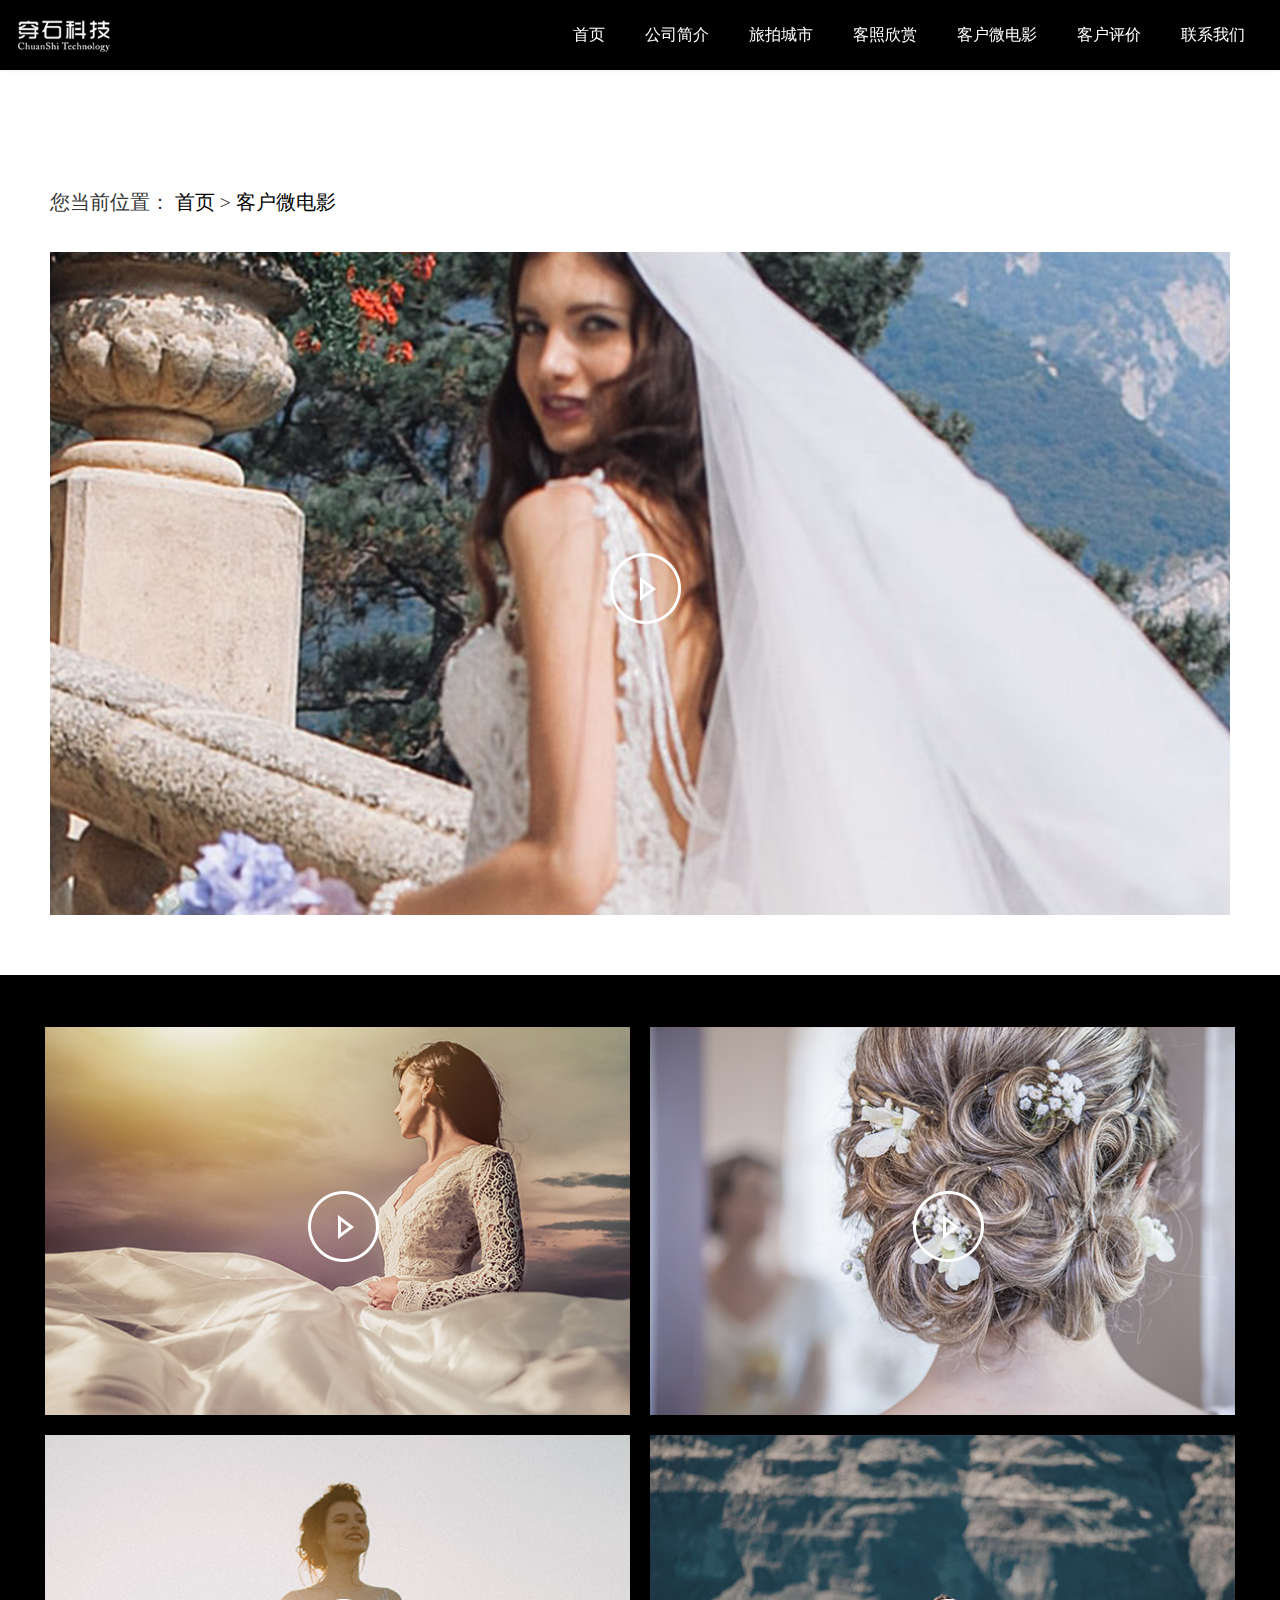
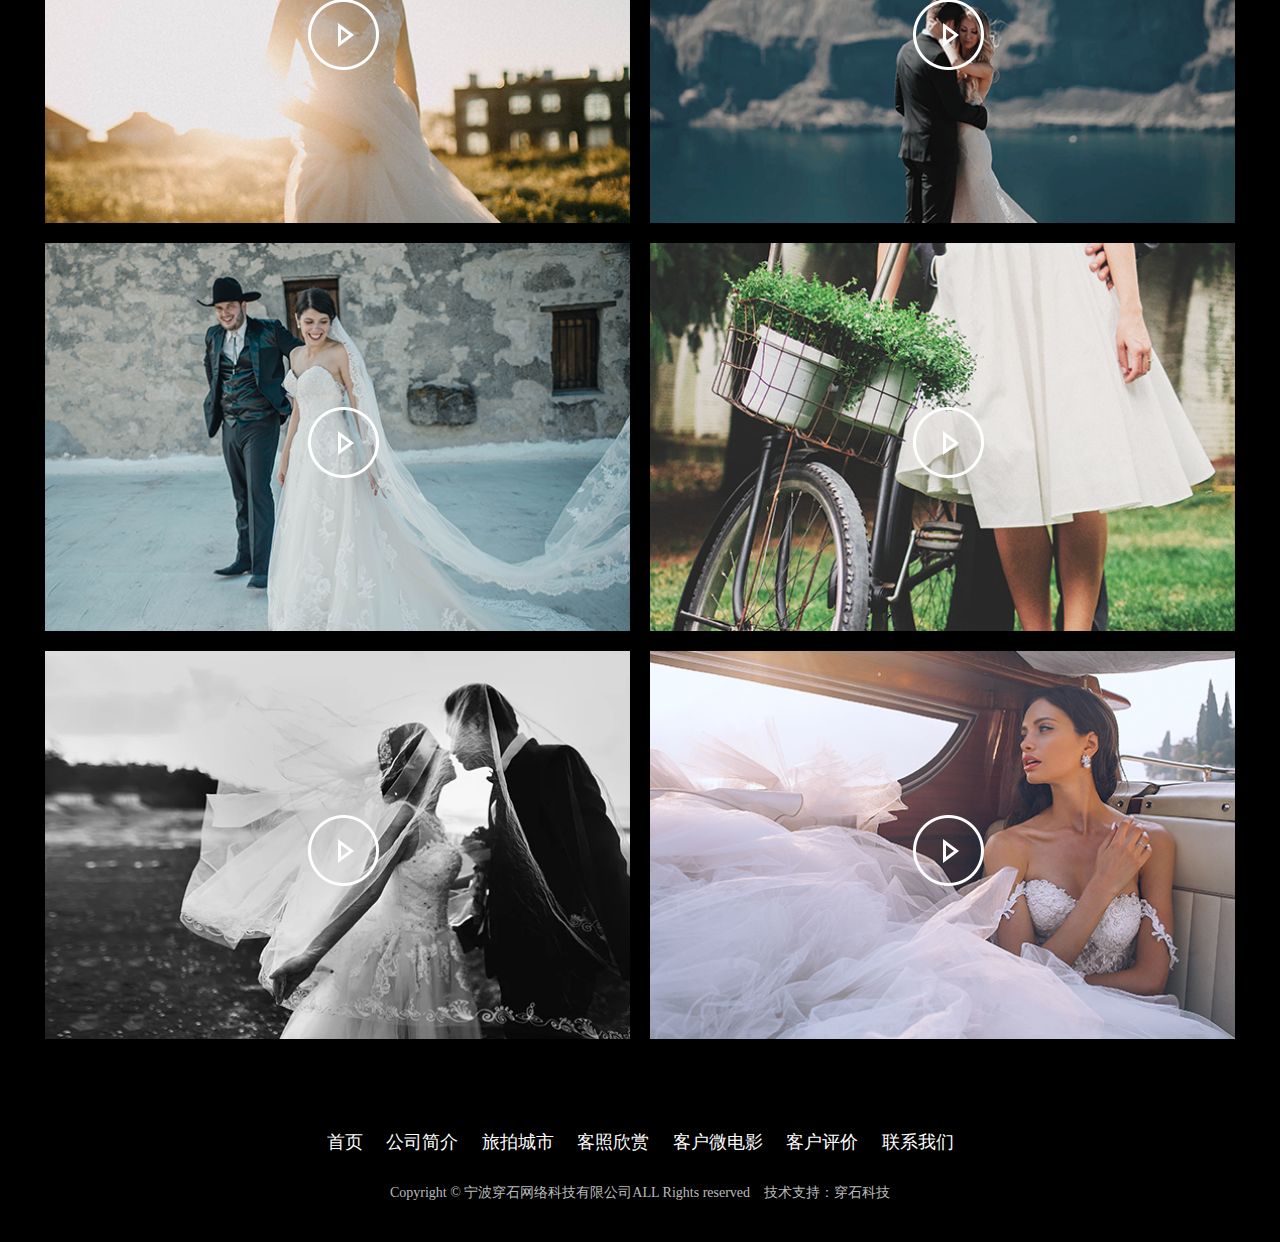
<file: movie.html>
<!DOCTYPE html>
<html lang="en">

<head>
    <meta http-equiv="Content-Type" content="text/html; charset=UTF-8" />
    <meta http-equiv="content-language" content="zh-CN" />
    <meta name="viewport" content="width=device-width,initial-scale=1.0,user-scalable=no" />
    <meta name="apple-mobile-web-app-capable" content="yes" />
    <meta name="apple-mobile-web-app-status-bar-style" content="black" />
    <meta name="format-detection" content="telephone=no" />
    <meta name="renderer" content="webkit">
    <meta http-equiv="X-UA-Compatible" content="IE=Edge,chrome=1">
    <title>旅拍</title>
    <link rel="icon" href="./favicon.ico">
    <link rel="stylesheet" href="css/base.css">
    <link rel="stylesheet" href="css/movie.css">
    <link href="css/jquerysctipttop.css" rel="stylesheet" type="text/css">
    <link rel="stylesheet" href="js/swiper-4.3.5/dist/css/swiper.min.css">
    <link rel="stylesheet" type="text/css" href="css/scroll_height_animate.min.css">
</head>

<body>
    <div class="header aniview" av-animation="fadeInDown">
        <div style="padding-top: 0!important;padding-bottom: 0!important;">
            <div class="left fl" clearfix>
                <a class="fl" href="./index.html"><img class="logo_img_o" src="./images/logo_2.png" alt=""></a>
            </div>
            <div class="right fr clearfix">
                <div class="list">
                    <a href="./index.html">首页</a>
                </div>
                <div class="list">
                    <a href="./company.html">公司简介</a>
                </div>
                <div class="list">
                    <a href="./city.html">旅拍城市</a>
                </div>
                <div class="list">
                    <a href="./photos.html">客照欣赏</a>
                </div>
                <div class="list">
                    <a href="./movie.html">客户微电影</a>
                </div>
                <div class="list">
                    <a href="./evaluate.html">客户评价</a>
                </div>
                <div class="list">
                    <a href="./contact.html">联系我们</a>
                </div>
            </div>
        </div>
        <div class="m-btn fr">
            <img class="btnimg" src="./images/btn.png" alt="" style="width:38px;height:39px;overflow: hidden">
        </div>
    </div>
    <div class="m-sub-menu">
        <div class="top-box f-cb">
            <span class="fl stt">MENU</span>
            <span class="fr close"></span>
        </div>
        <div class="list-wrap">
            <li>
                <a class="col-box" href="./index.html"><span class="tit">首页 </span></a>
            </li>
            <li>
                <a class="col-box" href="./company.html"><span class="tit">公司简介</span></a>
            </li>
            <li>
                <a class="col-box" href="./city.html"><span class="tit">旅拍城市</span></a>
            </li>
            <li>
                <a class="col-box" href="./photos.html"><span class="tit">客照欣赏</span></a>
            </li>
            <li>
                <a class="col-box" href="./movie.html"><span class="tit">客户微电影</span></a>
            </li>
            <li>
                <a class="col-box" href="./evaluate.html"><span class="tit">客户评价</span></a>
            </li>
            <li>
                <a class="col-box" href="./contact.html"><span class="tit">联系我们</span></a>
            </li>
        </div>
    </div>
    <div class="container aniview" av-animation="fadeIn">
        <div class="t-breadcrumbs">
            <div class="breadcrumbs"><span>您当前位置：</span> <span><a href="./index.html">首页</a></span> &gt;
                <span><a href="./movie.html">客户微电影</a></span></div>
        </div>
        <div class="movie_list_main">
            <video src="https://cloud.video.taobao.com//play/u/1057559553/p/2/e/6/t/1/248975135356.mp4"></video>
            <div class="movie_box">
                <img class="img1" src="./images/movie/ximg0.png" alt="">
                <img class="img2" src="./images/movie/bofang.png" alt="">
            </div>
        </div>

    </div>
    <div class="movie_bag aniview" av-animation="fadeIn">
        <div class="container">
            <div class="row movie_all">
                <div class="col-lg-6 col-md-6 col-sm-6 movie_list">
                    <div class="movie_img">
                        <video src="https://cloud.video.taobao.com//play/u/1057559553/p/2/e/6/t/1/248975135356.mp4"
                            poster="./images/movie/ximg1.png"></video>
                        <img class="img1" src="./images/movie/bofang.png" alt="">
                    </div>
                    <div class="movie_list_words">
                        <p>10月微电影（上）</p>
                        <span>最新微电影展示</span>
                    </div>
                </div>
                <div class="col-lg-6 col-md-6 col-sm-6 movie_list">
                    <div class="movie_img">
                        <video src="https://cloud.video.taobao.com//play/u/1057559553/p/2/e/6/t/1/248975135356.mp4"
                            poster="./images/movie/ximg2.png"></video>
                        <img class="img1" src="./images/movie/bofang.png" alt="">
                    </div>
                    <div class="movie_list_words">
                        <p>10月微电影（上）</p>
                        <span>最新微电影展示</span>
                    </div>
                </div>
                <div class="col-lg-6 col-md-6 col-sm-6 movie_list">
                    <div class="movie_img">
                        <video src="https://cloud.video.taobao.com//play/u/1057559553/p/2/e/6/t/1/248975135356.mp4"
                            poster="./images/movie/ximg3.png"></video>
                        <img class="img1" src="./images/movie/bofang.png" alt="">
                    </div>
                    <div class="movie_list_words">
                        <p>10月微电影（上）</p>
                        <span>最新微电影展示</span>
                    </div>
                </div>
                <div class="col-lg-6 col-md-6 col-sm-6 movie_list">
                    <div class="movie_img">
                        <video src="https://cloud.video.taobao.com//play/u/1057559553/p/2/e/6/t/1/248975135356.mp4"
                            poster="./images/movie/ximg4.png"></video>
                        <img class="img1" src="./images/movie/bofang.png" alt="">
                    </div>
                    <div class="movie_list_words">
                        <p>10月微电影（上）</p>
                        <span>最新微电影展示</span>
                    </div>
                </div>
                <div class="col-lg-6 col-md-6 col-sm-6 movie_list">
                    <div class="movie_img">
                        <video src="https://cloud.video.taobao.com//play/u/1057559553/p/2/e/6/t/1/248975135356.mp4"
                            poster="./images/movie/ximg5.png"></video>
                        <img class="img1" src="./images/movie/bofang.png" alt="">
                    </div>
                    <div class="movie_list_words">
                        <p>10月微电影（上）</p>
                        <span>最新微电影展示</span>
                    </div>
                </div>
                <div class="col-lg-6 col-md-6 col-sm-6 movie_list">
                    <div class="movie_img">
                        <video src="https://cloud.video.taobao.com//play/u/1057559553/p/2/e/6/t/1/248975135356.mp4"
                            poster="./images/movie/ximg6.png"></video>
                        <img class="img1" src="./images/movie/bofang.png" alt="">
                    </div>
                    <div class="movie_list_words">
                        <p>10月微电影（上）</p>
                        <span>最新微电影展示</span>
                    </div>
                </div>
                <div class="col-lg-6 col-md-6 col-sm-6 movie_list">
                    <div class="movie_img">
                        <video src="https://cloud.video.taobao.com//play/u/1057559553/p/2/e/6/t/1/248975135356.mp4"
                            poster="./images/movie/ximg7.png"></video>
                        <img class="img1" src="./images/movie/bofang.png" alt="">
                    </div>
                    <div class="movie_list_words">
                        <p>10月微电影（上）</p>
                        <span>最新微电影展示</span>
                    </div>
                </div>
                <div class="col-lg-6 col-md-6 col-sm-6 movie_list">
                    <div class="movie_img">
                        <video src="https://cloud.video.taobao.com//play/u/1057559553/p/2/e/6/t/1/248975135356.mp4"
                            poster="./images/movie/ximg8.png"></video>
                        <img class="img1" src="./images/movie/bofang.png" alt="">
                    </div>
                    <div class="movie_list_words">
                        <p>10月微电影（上）</p>
                        <span>最新微电影展示</span>
                    </div>
                </div>
            </div>
        </div>
        <div class="footer">
            <div class="footer_main">
                <div class="footer_top">
                    <span>
                        <a href="./index.html">首页</a>
                        <a href="./company.html">公司简介</a>
                        <a href="./city.html">旅拍城市</a>
                        <a href="./photos.html">客照欣赏</a>
                        <a href="./movie.html">客户微电影</a>
                        <a href="./evaluate.html">客户评价</a>
                        <a href="./contact.html">联系我们</a>
                    </span>
                </div>
                <div class="footer_bottom">
                    <span>Copyright © 宁波穿石网络科技有限公司ALL Rights reserved</span>
                    &nbsp;&nbsp;&nbsp;<a href="http://www.beian.miit.gov.cn">技术支持：穿石科技</a>
                </div>
            </div>
        </div>
    </div>
</body>
<script src="js/jquery-1.11.3.min.js"></script>
<script type="text/javascript" src="js/jquery.aniview.min.js"></script>
<script src="./js/index.js"></script>
<script>
    $(".movie_list_main").css("height", $(".movie_list_main").width() / 1.779);
    $('.movie_list_main').click(function () {
        $(this).find(".movie_box").addClass("active");
        $(this).find("video").attr("controls", 'controls');
        $(this).find("video")[0].play();
        $(this).find("video")[0].onended = function () {
            $(this)[0].load();
            $(this).parent().find(".movie_box").removeClass("active");
            $(this).removeAttr("controls");
        }
    })
    $(".movie_img").css("height", $(".movie_img").width() / 1.5);
    $('.movie_img').click(function () {
        $(this).find(".img1").addClass("active");
        $(this).find("video").attr("controls", 'controls');
        $(this).find("video")[0].play();
        $(".movie_list_words").css("display", "none");
        $(this).find("video")[0].onended = function () {
            $(this)[0].load();
            $(this).parent().find(".img1").removeClass("active");
            $(this).removeAttr("controls");
            $(".movie_list_words").css("display", "block");
        }
    })
    $('.movie_list_main .movie_box').css('height',$('.movie_list_main .movie_box').width() / 1.779);
</script>

</html>
</file>
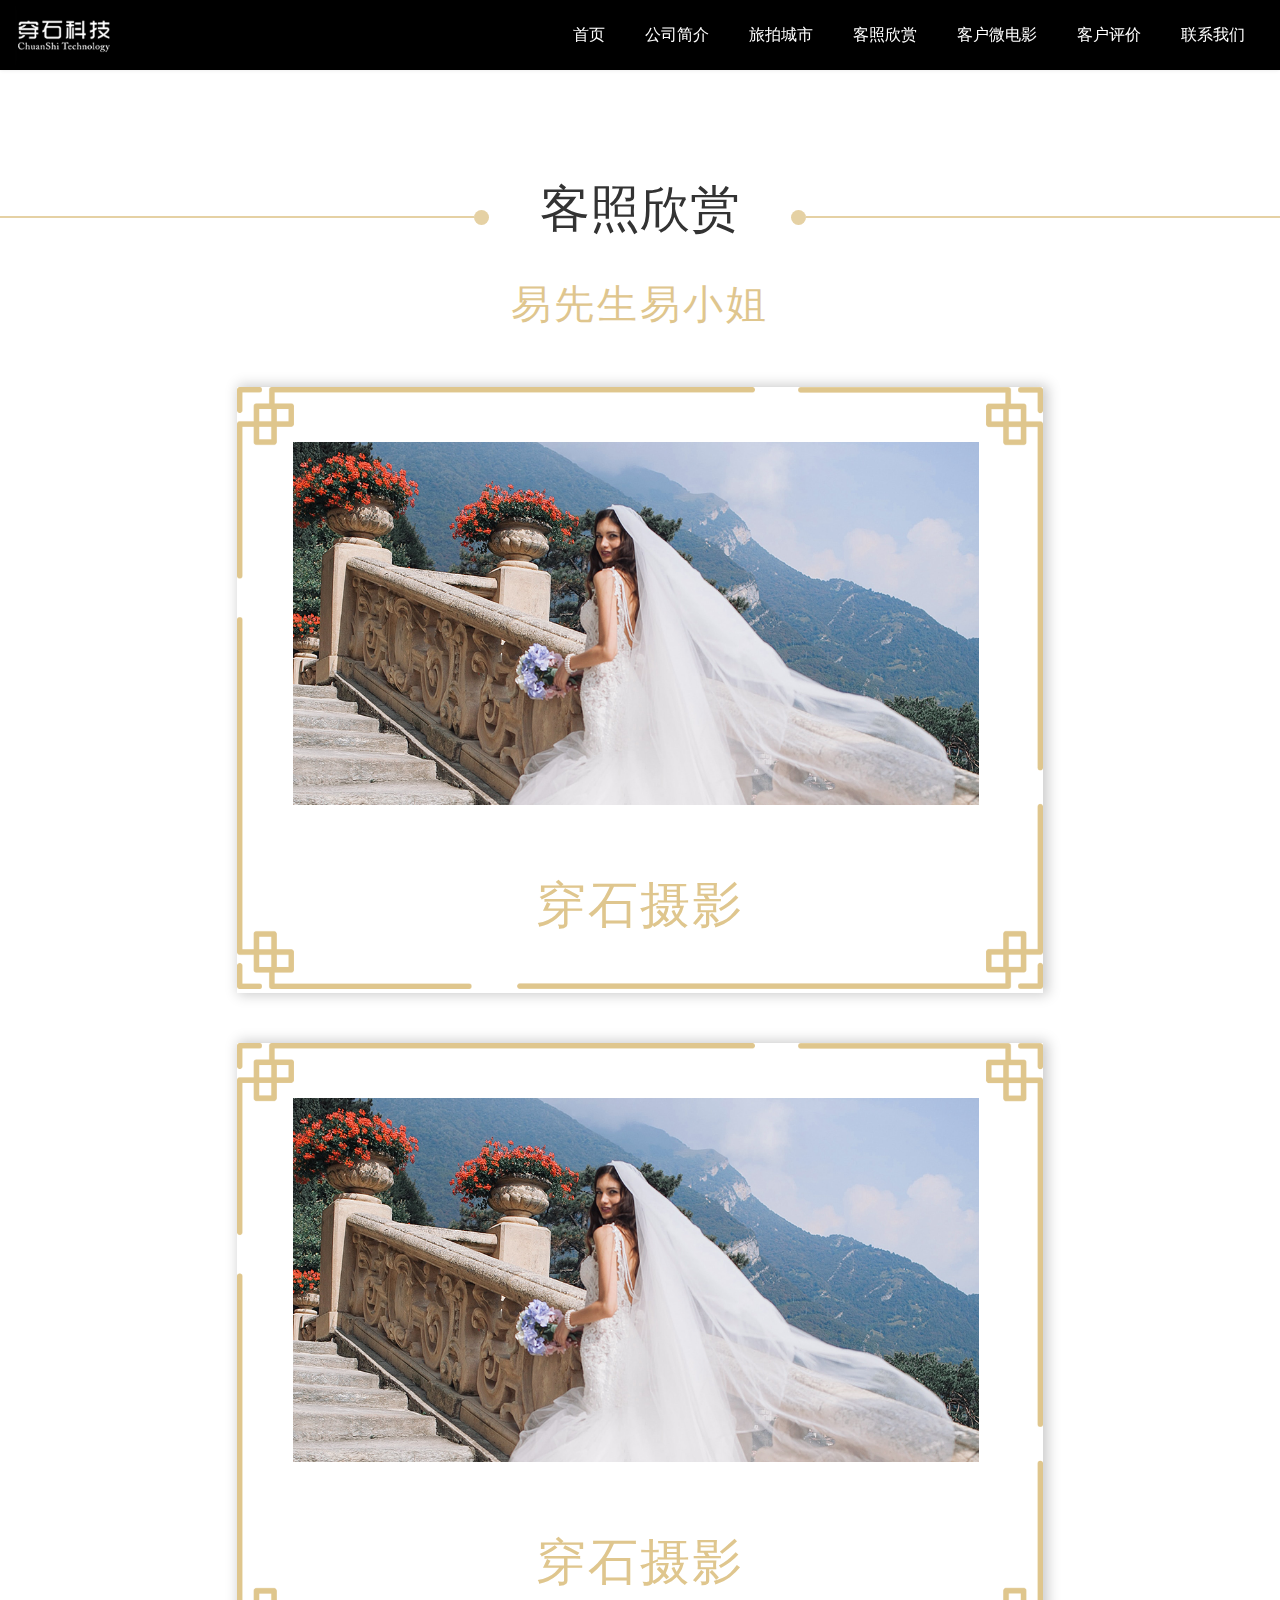
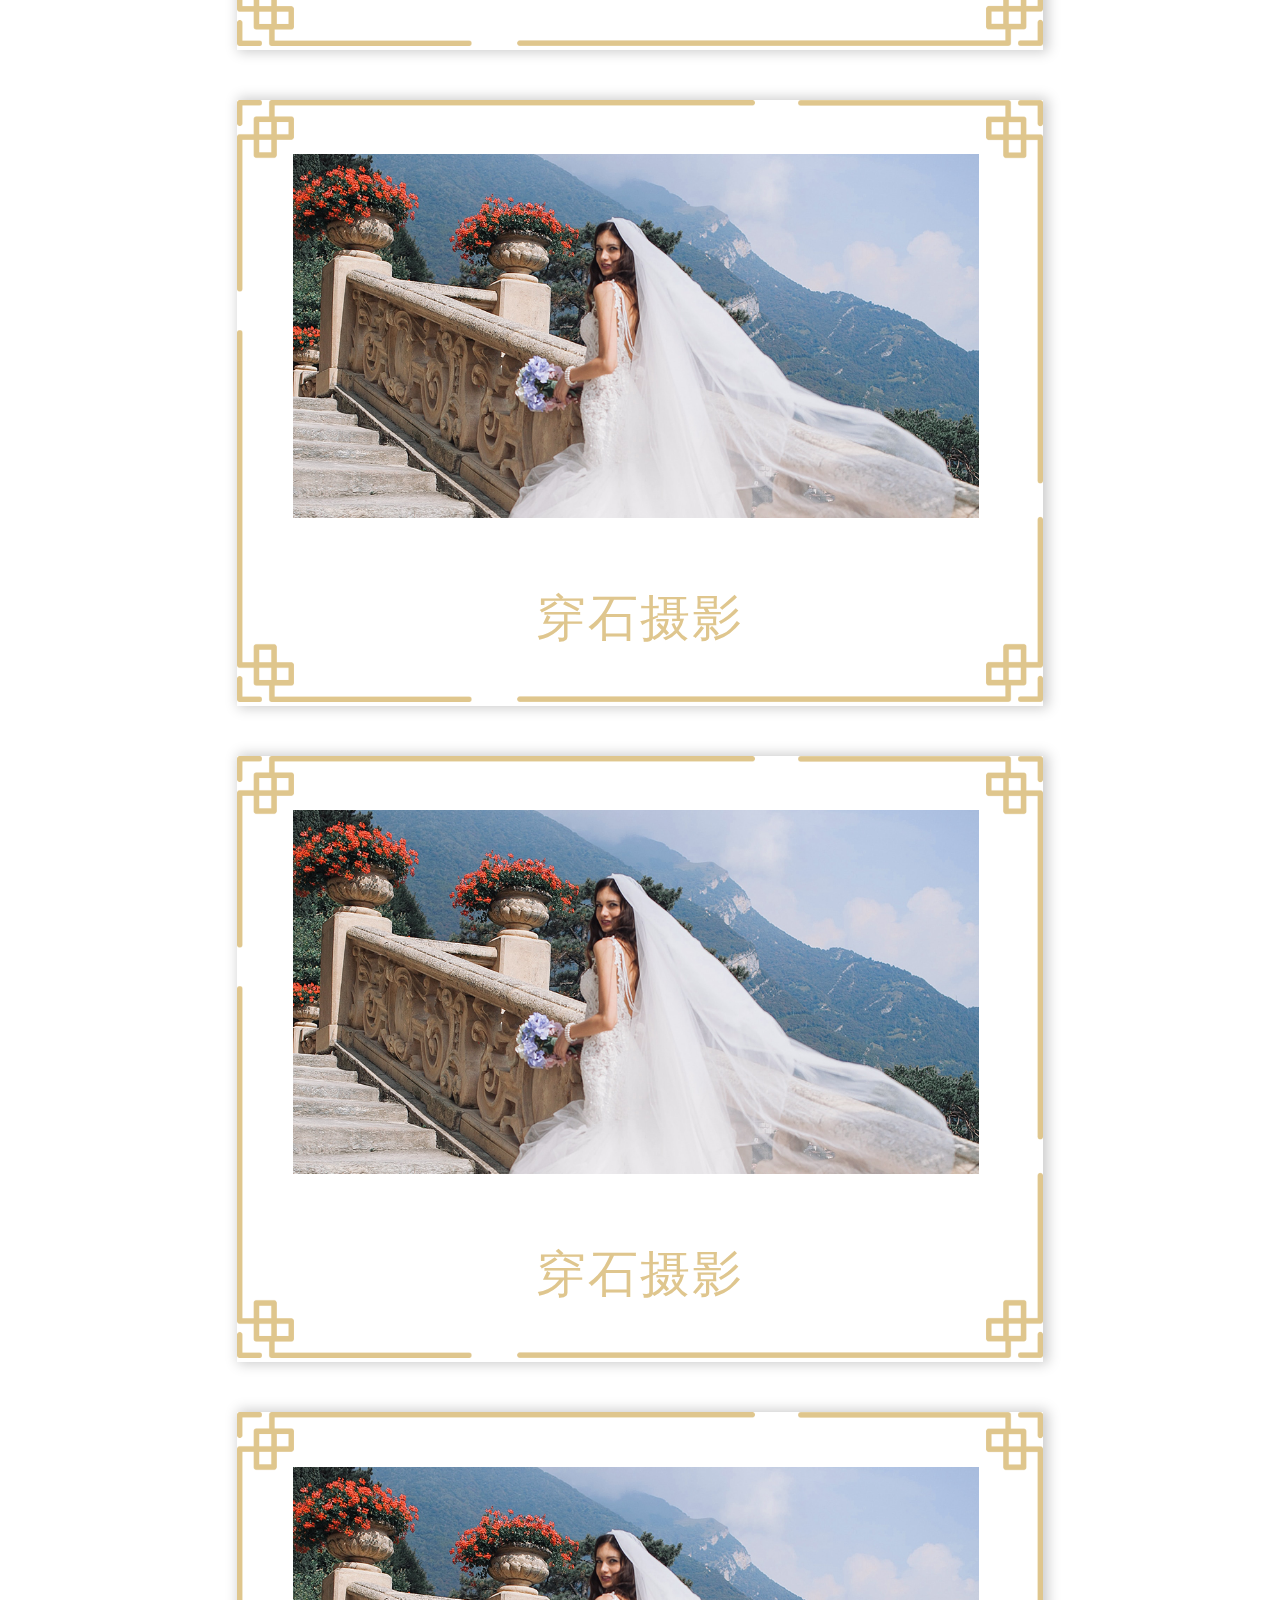
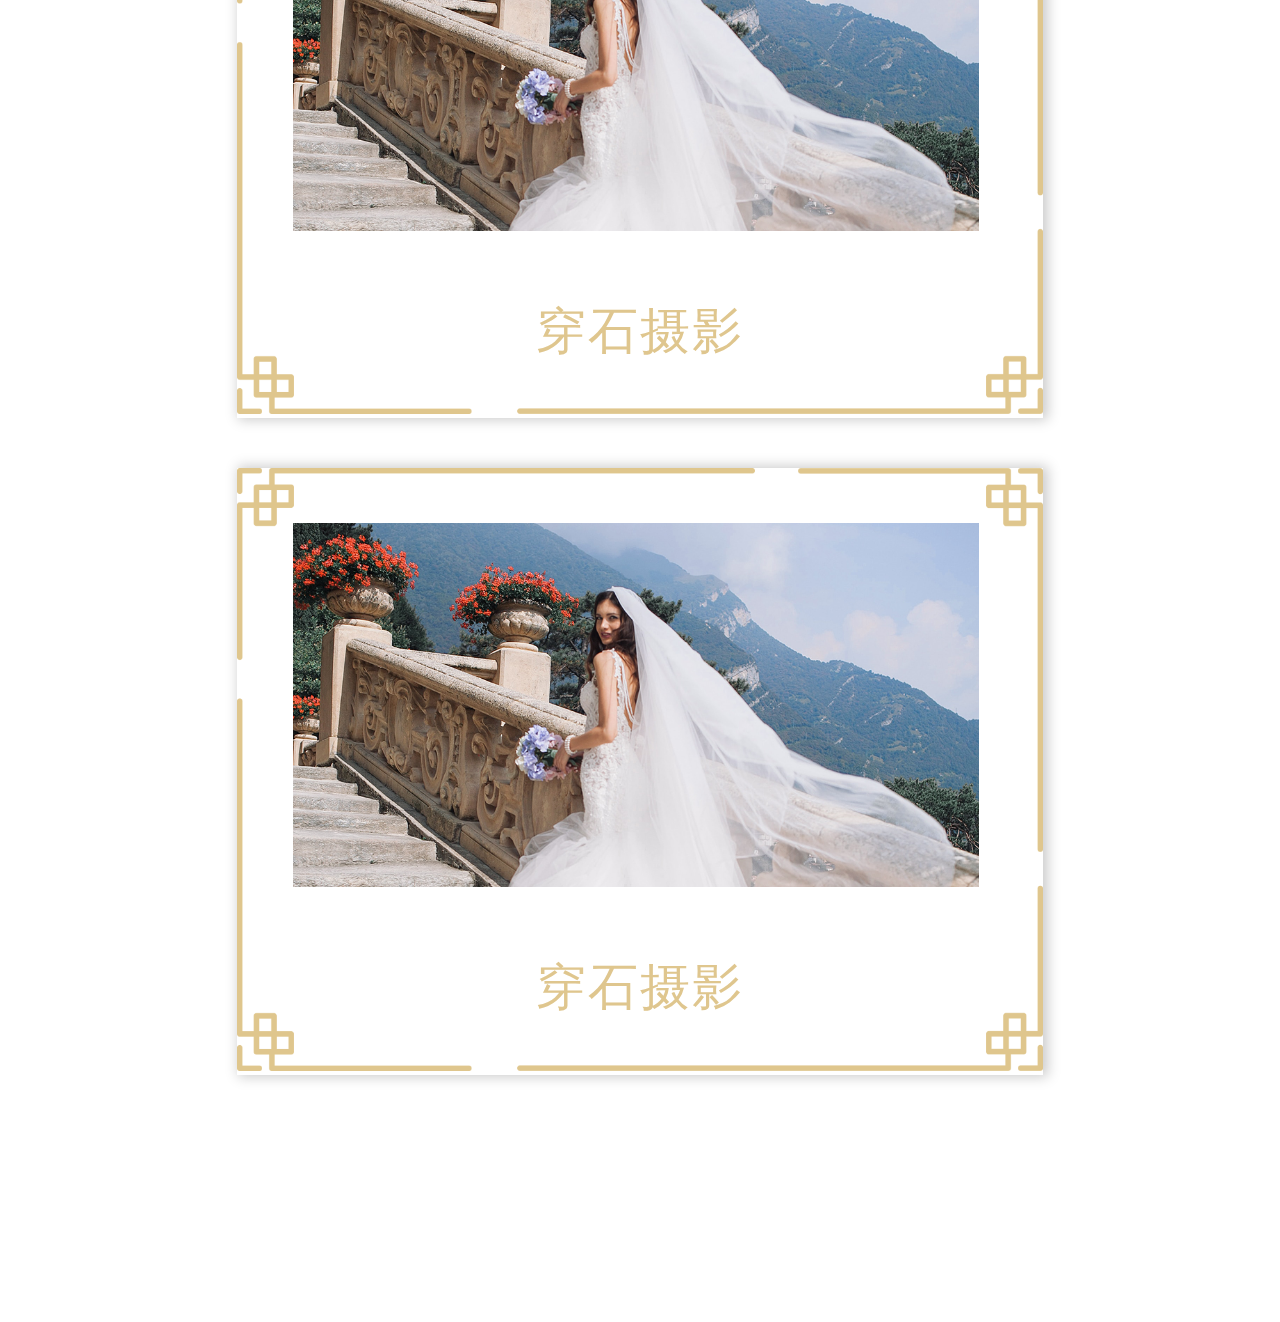
<file: photo_detail.html>
<!DOCTYPE html>
<html lang="en">

<head>
    <meta http-equiv="Content-Type" content="text/html; charset=UTF-8" />
    <meta http-equiv="content-language" content="zh-CN" />
    <meta name="viewport" content="width=device-width,initial-scale=1.0,user-scalable=no" />
    <meta name="apple-mobile-web-app-capable" content="yes" />
    <meta name="apple-mobile-web-app-status-bar-style" content="black" />
    <meta name="format-detection" content="telephone=no" />
    <meta name="renderer" content="webkit">
    <meta http-equiv="X-UA-Compatible" content="IE=Edge,chrome=1">
    <title>旅拍</title>
    <link rel="icon" href="./favicon.ico">
    <link rel="stylesheet" href="css/base.css">
    <link rel="stylesheet" href="css/photo_detail.css">
    <link href="css/jquerysctipttop.css" rel="stylesheet" type="text/css">
    <link rel="stylesheet" href="js/swiper-4.3.5/dist/css/swiper.min.css">
    <link rel="stylesheet" type="text/css" href="css/scroll_height_animate.min.css">
</head>

<body>
    <div class="header aniview" av-animation="fadeInDown">
        <div style="padding-top: 0!important;padding-bottom: 0!important;">
            <div class="left fl" clearfix>
                <a class="fl" href="./index.html"><img class="logo_img_o" src="./images/logo_2.png" alt=""></a>
            </div>
            <div class="right fr clearfix">
                <div class="list">
                    <a href="./index.html">首页</a>
                </div>
                <div class="list">
                    <a href="./company.html">公司简介</a>
                </div>
                <div class="list">
                    <a href="./city.html">旅拍城市</a>
                </div>
                <div class="list">
                    <a href="./photos.html">客照欣赏</a>
                </div>
                <div class="list">
                    <a href="./movie.html">客户微电影</a>
                </div>
                <div class="list">
                    <a href="./evaluate.html">客户评价</a>
                </div>
                <div class="list">
                    <a href="./contact.html">联系我们</a>
                </div>
            </div>
        </div>
        <div class="m-btn fr">
            <img class="btnimg" src="./images/btn.png" alt="" style="width:38px;height:39px;overflow: hidden">
        </div>
    </div>
    <div class="m-sub-menu">
        <div class="top-box f-cb">
            <span class="fl stt">MENU</span>
            <span class="fr close"></span>
        </div>
        <div class="list-wrap">
            <li>
                <a class="col-box" href="./index.html"><span class="tit">首页 </span></a>
            </li>
            <li>
                <a class="col-box" href="./company.html"><span class="tit">公司简介</span></a>
            </li>
            <li>
                <a class="col-box" href="./city.html"><span class="tit">旅拍城市</span></a>
            </li>
            <li>
                <a class="col-box" href="./photos.html"><span class="tit">客照欣赏</span></a>
            </li>
            <li>
                <a class="col-box" href="./movie.html"><span class="tit">客户微电影</span></a>
            </li>
            <li>
                <a class="col-box" href="./evaluate.html"><span class="tit">客户评价</span></a>
            </li>
            <li>
                <a class="col-box" href="./contact.html"><span class="tit">联系我们</span></a>
            </li>
        </div>
    </div>
    <div class="title aniview" av-animation="fadeIn">
        <p>客照欣赏</p>
        <span class="span1"></span>
        <span class="span2"></span>
    </div>
    <div class="photo_detail aniview" av-animation="fadeIn">
        <div class="p">
            <p class="p1">易先生易小姐</p>
        </div>
        <div class="photo_img">
            <div class="img_box2">
                <img class="side" src="./images/photo_detail/img4.png" alt="">
                <img class="p_img" src="./images/photo_detail/img3.png" alt="">
                <p>穿石摄影</p>
            </div>
        </div>
        <div class="photo_img">
            <div class="img_box2">
                <img class="side" src="./images/photo_detail/img4.png" alt="">
                <img class="p_img" src="./images/photo_detail/img3.png" alt="">
                <p>穿石摄影</p>
            </div>
        </div>
        <div class="photo_img">
            <div class="img_box2">
                <img class="side" src="./images/photo_detail/img4.png" alt="">
                <img class="p_img" src="./images/photo_detail/img3.png" alt="">
                <p>穿石摄影</p>
            </div>
        </div>
        <div class="photo_img">
            <div class="img_box2">
                <img class="side" src="./images/photo_detail/img4.png" alt="">
                <img class="p_img" src="./images/photo_detail/img3.png" alt="">
                <p>穿石摄影</p>
            </div>
        </div>
        <div class="photo_img">
            <div class="img_box2">
                <img class="side" src="./images/photo_detail/img4.png" alt="">
                <img class="p_img" src="./images/photo_detail/img3.png" alt="">
                <p>穿石摄影</p>
            </div>
        </div>
        <div class="photo_img">
            <div class="img_box2">
                <img class="side" src="./images/photo_detail/img4.png" alt="">
                <img class="p_img" src="./images/photo_detail/img3.png" alt="">
                <p>穿石摄影</p>
            </div>
        </div>
    </div>
    <div class="footer aniview" av-animation="fadeInUp">
        <div class="footer_main">
            <div class="footer_top">
                <span>
                    <a href="./index.html">首页</a>
                    <a href="./company.html">公司简介</a>
                    <a href="./city.html">旅拍城市</a>
                    <a href="./photos.html">客照欣赏</a>
                    <a href="./movie.html">客户微电影</a>
                    <a href="./evaluate.html">客户评价</a>
                    <a href="./contact.html">联系我们</a>
                </span>
            </div>
            <div class="footer_bottom">
                <span>Copyright © 宁波穿石网络科技有限公司ALL Rights reserved</span>
                &nbsp;&nbsp;&nbsp;<a href="http://www.beian.miit.gov.cn">技术支持：穿石科技</a>
            </div>
        </div>
    </div>
</body>
<script src="js/jquery-1.11.3.min.js"></script>
<script type="text/javascript" src="js/jquery.aniview.min.js"></script>
<script src="./js/index.js"></script>
</file>
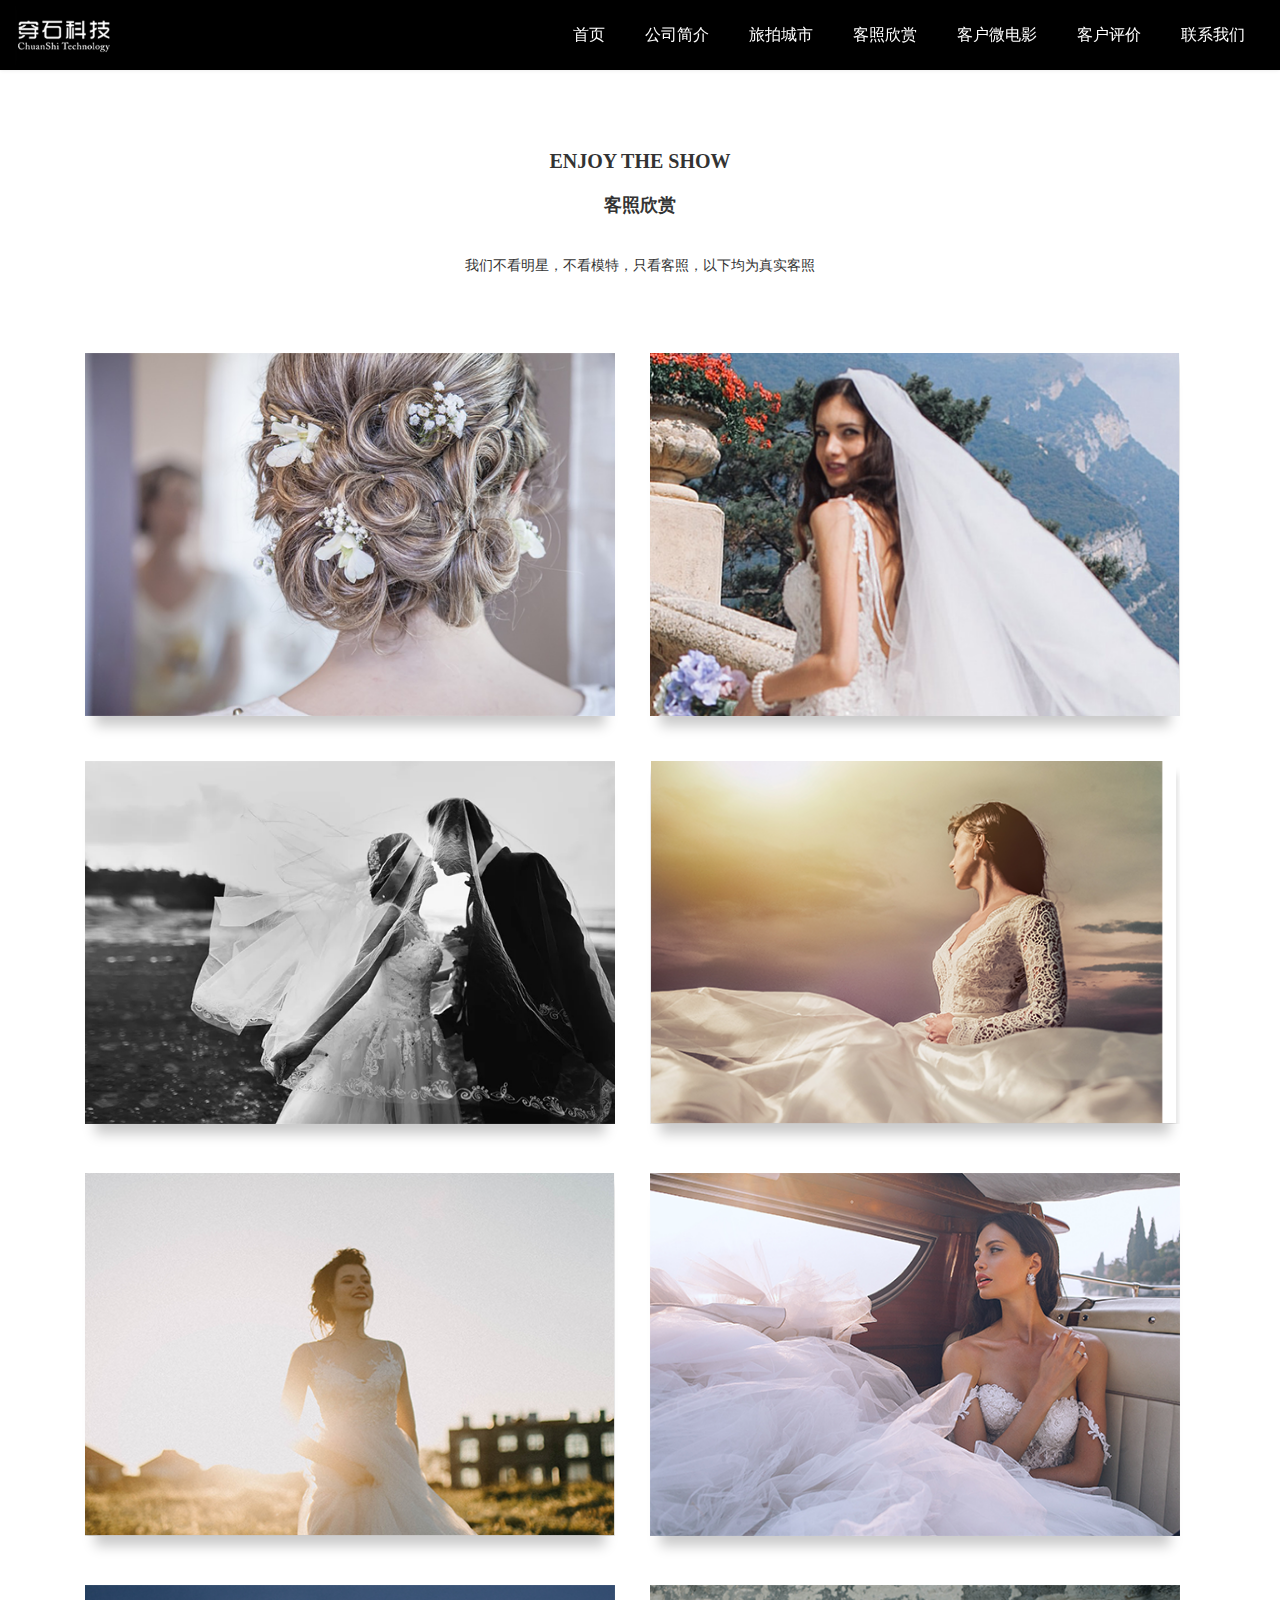
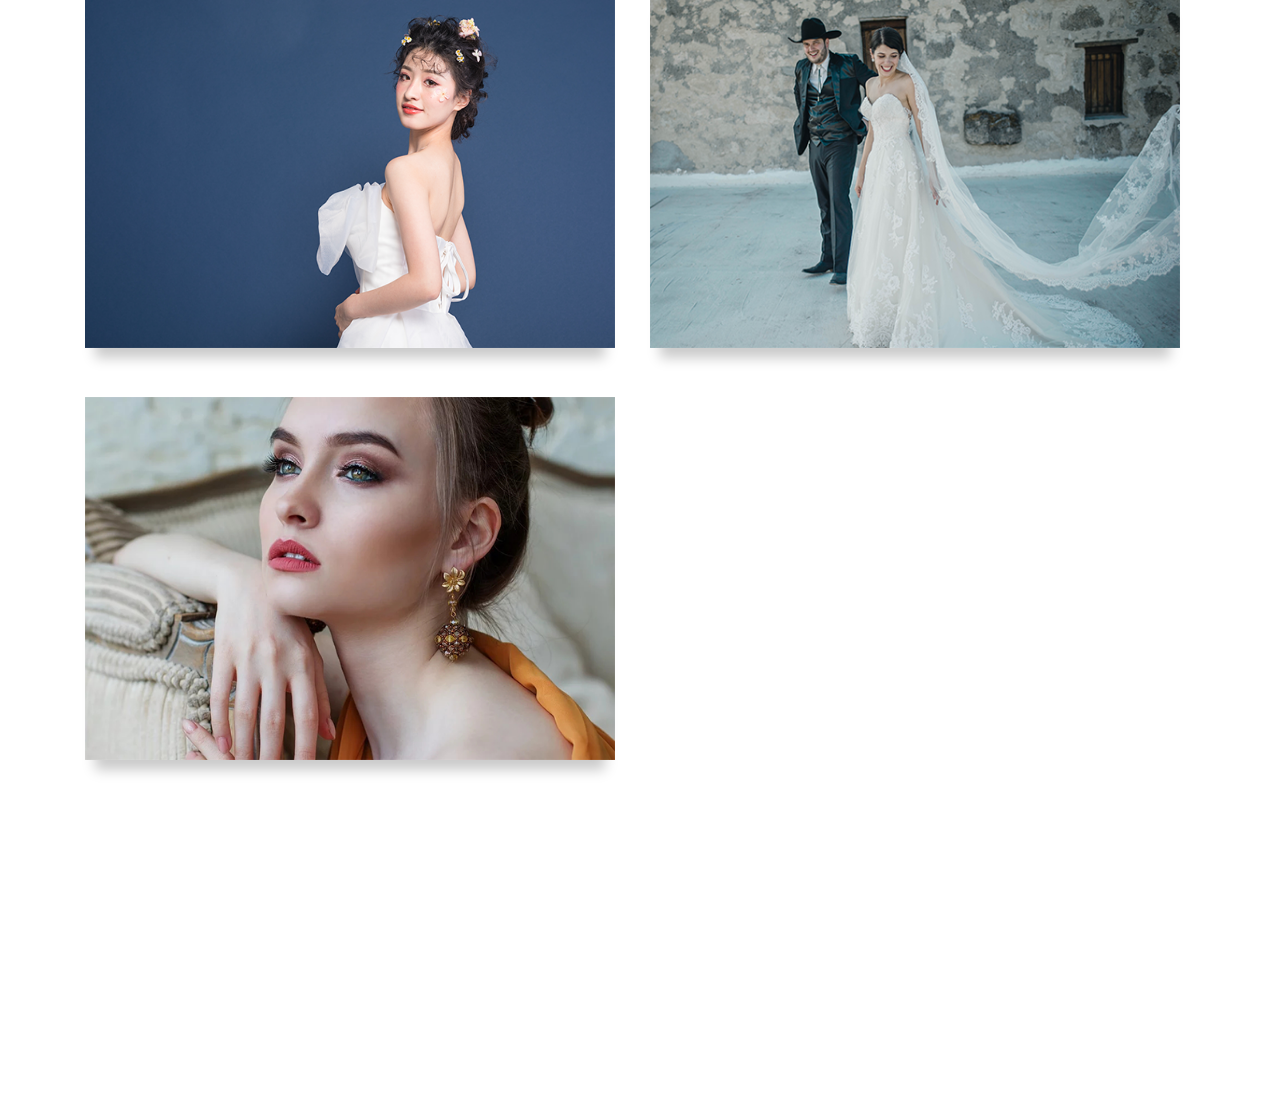
<file: photos.html>
<!DOCTYPE html>
<html lang="en">

<head>
	<meta http-equiv="Content-Type" content="text/html; charset=UTF-8" />
	<meta http-equiv="content-language" content="zh-CN" />
	<meta name="viewport" content="width=device-width,initial-scale=1.0,user-scalable=no" />
	<meta name="apple-mobile-web-app-capable" content="yes" />
	<meta name="apple-mobile-web-app-status-bar-style" content="black" />
	<meta name="format-detection" content="telephone=no" />
	<meta name="renderer" content="webkit">
	<meta http-equiv="X-UA-Compatible" content="IE=Edge,chrome=1">
	<title>旅拍</title>
	<link rel="icon" href="./favicon.ico">
	<link rel="stylesheet" href="css/base.css">
	<link rel="stylesheet" href="css/photos.css">
	<link href="css/jquerysctipttop.css" rel="stylesheet" type="text/css">
	<link rel="stylesheet" href="js/swiper-4.3.5/dist/css/swiper.min.css">
	<link rel="stylesheet" type="text/css" href="css/scroll_height_animate.min.css">
</head>

<body>
	<div class="header aniview" av-animation="fadeInDown">
		<div style="padding-top: 0!important;padding-bottom: 0!important;">
			<div class="left fl" clearfix>
				<a class="fl" href="./index.html"><img class="logo_img_o" src="./images/logo_2.png" alt=""></a>
			</div>
			<div class="right fr clearfix">
				<div class="list">
					<a href="./index.html">首页</a>
				</div>
				<div class="list">
					<a href="./company.html">公司简介</a>
				</div>
				<div class="list">
					<a href="./city.html">旅拍城市</a>
				</div>
				<div class="list">
					<a href="./photos.html">客照欣赏</a>
				</div>
				<div class="list">
					<a href="./movie.html">客户微电影</a>
				</div>
				<div class="list">
					<a href="./evaluate.html">客户评价</a>
				</div>
				<div class="list">
					<a href="./contact.html">联系我们</a>
				</div>
			</div>
		</div>
		<div class="m-btn fr">
			<img class="btnimg" src="./images/btn.png" alt="" style="width:38px;height:39px;overflow: hidden">
		</div>
	</div>
	<div class="m-sub-menu">
		<div class="top-box f-cb">
			<span class="fl stt">MENU</span>
			<span class="fr close"></span>
		</div>
		<div class="list-wrap">
			<li>
				<a class="col-box" href="./index.html"><span class="tit">首页 </span></a>
			</li>
			<li>
				<a class="col-box" href="./company.html"><span class="tit">公司简介</span></a>
			</li>
			<li>
				<a class="col-box" href="./city.html"><span class="tit">旅拍城市</span></a>
			</li>
			<li>
				<a class="col-box" href="./photos.html"><span class="tit">客照欣赏</span></a>
			</li>
			<li>
				<a class="col-box" href="./movie.html"><span class="tit">客户微电影</span></a>
			</li>
			<li>
				<a class="col-box" href="./evaluate.html"><span class="tit">客户评价</span></a>
			</li>
			<li>
				<a class="col-box" href="./contact.html"><span class="tit">联系我们</span></a>
			</li>
		</div>
	</div>
	<div class="photo_pt1 aniview" av-animation="fadeIn">
		<div class="p_box1">
			<p class="p1">ENJOY THE SHOW</p>
			<p class="p2">客照欣赏</p>
			<p class="p3">我们不看明星，不看模特，只看客照，以下均为真实客照</p>
		</div>
	</div>

	<div class="photo_bag aniview" av-animation="fadeIn">
		<div class="container">
			<div class="row photo_all">
				<div class="col-lg-6 col-md-6 col-sm-6 photo_list">
					<a href="./photo_detail.html">
						<div class="img-fluid">
							<img class="img1" src="./images/photos/1.png">
							<div class="detail">
								<div class="p_box2">
									<p class="p1">GUPHOTO LOVE TIME</p>
									<p class="p2">易先生 易小姐</p>
									<img src="./images/photos/biao.png" alt="">
								</div>
							</div>
						</div>
					</a>
				</div>
				<div class="col-lg-6 col-md-6 col-sm-6 photo_list">
					<a href="./photo_detail.html">
						<div class="img-fluid">
							<img class="img1" src="./images/photos/p2.png">
							<div class="detail">
								<div class="p_box2">
									<p class="p1">GUPHOTO LOVE TIME</p>
									<p class="p2">易先生 易小姐</p>
									<img src="./images/photos/biao.png" alt="">
								</div>
							</div>
						</div>
					</a>
				</div>
				<div class="col-lg-6 col-md-6 col-sm-6 photo_list">
					<a href="./photo_detail.html">
						<div class="img-fluid">
							<img class="img1" src="./images/photos/3.png">
							<div class="detail">
								<div class="p_box2">
									<p class="p1">GUPHOTO LOVE TIME</p>
									<p class="p2">易先生 易小姐</p>
									<img src="./images/photos/biao.png" alt="">
								</div>
							</div>
						</div>
					</a>
				</div>
				<div class="col-lg-6 col-md-6 col-sm-6 photo_list">
					<a href="./photo_detail.html">
						<div>
							<img class="img-fluid" src="./images/photos/p4.png">
							<div class="detail">
								<div class="p_box2">
									<p class="p1">GUPHOTO LOVE TIME</p>
									<p class="p2">易先生 易小姐</p>
									<img src="./images/photos/biao.png" alt="">
								</div>
							</div>
						</div>
					</a>
				</div>
				<div class="col-lg-6 col-md-6 col-sm-6 photo_list">
					<a href="./photo_detail.html">
						<div>
							<img class="img-fluid" src="./images/photos/p5.png">
							<div class="detail">
								<div class="p_box2">
									<p class="p1">GUPHOTO LOVE TIME</p>
									<p class="p2">易先生 易小姐</p>
									<img src="./images/photos/biao.png" alt="">
								</div>
							</div>
						</div>
					</a>
				</div>
				<div class="col-lg-6 col-md-6 col-sm-6 photo_list">
					<a href="./photo_detail.html">
						<div>
							<img class="img-fluid" src="./images/photos/6.png">
							<div class="detail">
								<div class="p_box2">
									<p class="p1">GUPHOTO LOVE TIME</p>
									<p class="p2">易先生 易小姐</p>
									<img src="./images/photos/biao.png" alt="">
								</div>
							</div>
						</div>
					</a>
				</div>
				<div class="col-lg-6 col-md-6 col-sm-6 photo_list">
					<a href="./photo_detail.html">
						<div>
							<img class="img-fluid" src="./images/photos/7.png">
							<div class="detail">
								<div class="p_box2">
									<p class="p1">GUPHOTO LOVE TIME</p>
									<p class="p2">易先生 易小姐</p>
									<img src="./images/photos/biao.png" alt="">
								</div>
							</div>
						</div>

					</a>
				</div>
				<div class="col-lg-6 col-md-6 col-sm-6 photo_list">
					<a href="./photo_detail.html">
						<div>
							<img class="img-fluid" src="./images/photos/8.png">
							<div class="detail">
								<div class="p_box2">
									<p class="p1">GUPHOTO LOVE TIME</p>
									<p class="p2">易先生 易小姐</p>
									<img src="./images/photos/biao.png" alt="">
								</div>
							</div>
						</div>

					</a>
				</div>
				<div class="col-lg-6 col-md-6 col-sm-6 photo_list">
					<a href="./photo_detail.html">
						<div>
							<img class="img-fluid" src="./images/photos/9.png">
							<div class="detail">
								<div class="p_box2">
									<p class="p1">GUPHOTO LOVE TIME</p>
									<p class="p2">易先生 易小姐</p>
									<img src="./images/photos/biao.png" alt="">
								</div>
							</div>
						</div>
					</a>
				</div>
			</div>
		</div>
	</div>
	<div id="pages" class="aniview" av-animation="fadeIn">
		<a href="javascript:;"><span>上一页</span></a>
		<a href="javascript:;"><span class="active">1</span></a>
		<a href="javascript:;"><span>2</span></a>
		<a href="javascript:;"><span>下一页</span></a>
	</div>
	<div class="footer aniview" av-animation="fadeInUp">
		<div class="footer_main">
			<div class="footer_top">
				<span>
					<a href="./index.html">首页</a>
					<a href="./company.html">公司简介</a>
					<a href="./city.html">旅拍城市</a>
					<a href="./photos.html">客照欣赏</a>
					<a href="./movie.html">客户微电影</a>
					<a href="./evaluate.html">客户评价</a>
					<a href="./contact.html">联系我们</a>
				</span>
			</div>
			<div class="footer_bottom">
				<span>Copyright © 宁波穿石网络科技有限公司ALL Rights reserved</span>
				&nbsp;&nbsp;&nbsp;<a href="http://www.beian.miit.gov.cn">技术支持：穿石科技</a>
			</div>
		</div>
	</div>
</body>
<script src="js/jquery-1.11.3.min.js"></script>
<script type="text/javascript" src="js/jquery.aniview.min.js"></script>
<script src="./js/index.js"></script>
</file>
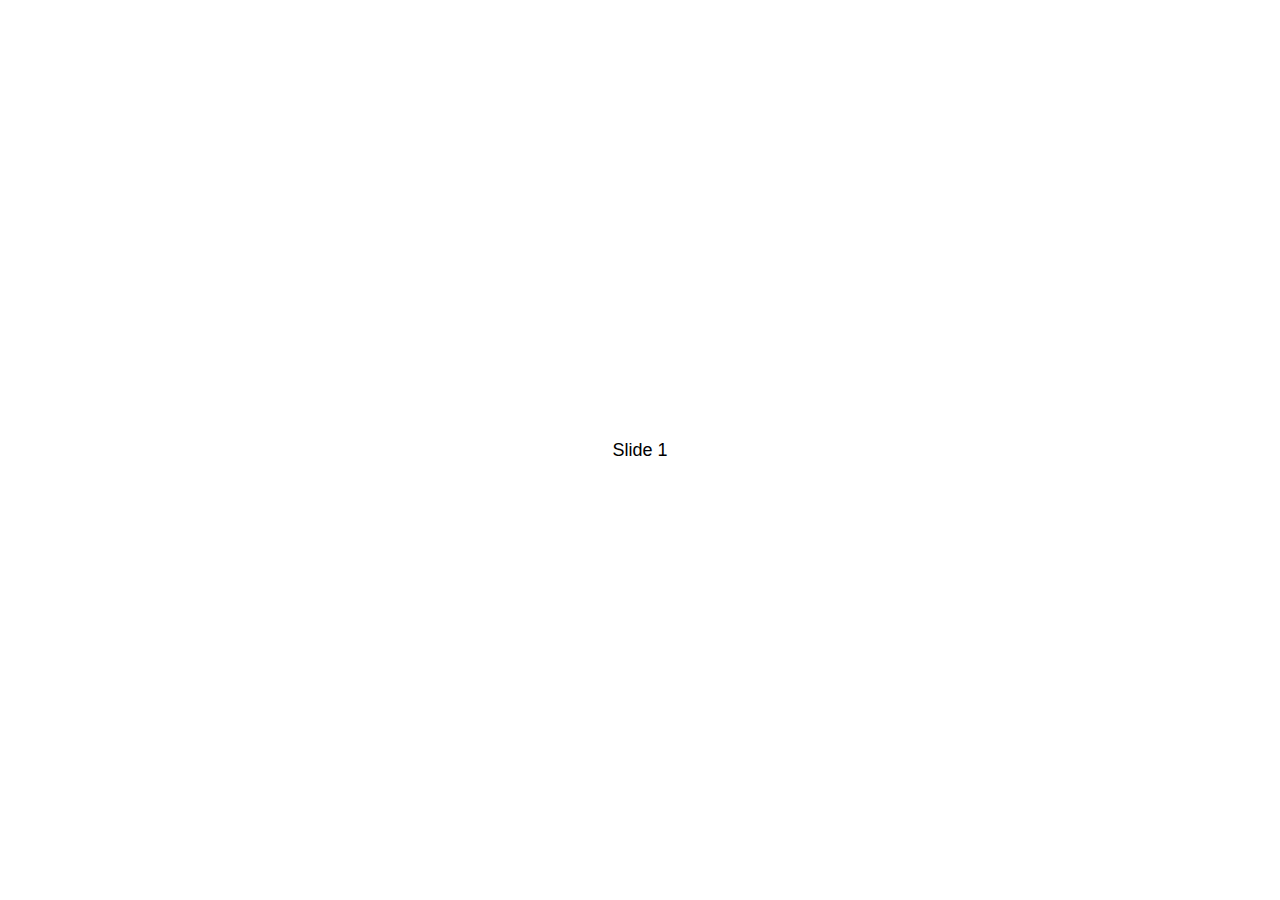
<file: js/swiper-4.3.5/demos/010-default.html>
<!DOCTYPE html>
<html lang="en">
<head>
  <meta charset="utf-8">
  <title>Swiper demo</title>
  <!-- Link Swiper's CSS -->
  <link rel="stylesheet" href="../dist/css/swiper.min.css">

  <!-- Demo styles -->
  <style>
    html, body {
      position: relative;
      height: 100%;
    }
    body {
      background: #eee;
      font-family: Helvetica Neue, Helvetica, Arial, sans-serif;
      font-size: 14px;
      color:#000;
      margin: 0;
      padding: 0;
    }
    .swiper-container {
      width: 100%;
      height: 100%;
    }
    .swiper-slide {
      text-align: center;
      font-size: 18px;
      background: #fff;

      /* Center slide text vertically */
      display: -webkit-box;
      display: -ms-flexbox;
      display: -webkit-flex;
      display: flex;
      -webkit-box-pack: center;
      -ms-flex-pack: center;
      -webkit-justify-content: center;
      justify-content: center;
      -webkit-box-align: center;
      -ms-flex-align: center;
      -webkit-align-items: center;
      align-items: center;
    }
  </style>
</head>
<body>
  <!-- Swiper -->
  <div class="swiper-container">
    <div class="swiper-wrapper">
      <div class="swiper-slide">Slide 1</div>
      <div class="swiper-slide">Slide 2</div>
      <div class="swiper-slide">Slide 3</div>
      <div class="swiper-slide">Slide 4</div>
      <div class="swiper-slide">Slide 5</div>
      <div class="swiper-slide">Slide 6</div>
      <div class="swiper-slide">Slide 7</div>
      <div class="swiper-slide">Slide 8</div>
      <div class="swiper-slide">Slide 9</div>
      <div class="swiper-slide">Slide 10</div>
    </div>
  </div>

  <!-- Swiper JS -->
  <script src="../dist/js/swiper.min.js"></script>

  <!-- Initialize Swiper -->
  <script>
    var swiper = new Swiper('.swiper-container');
  </script>
</body>
</html>
</file>
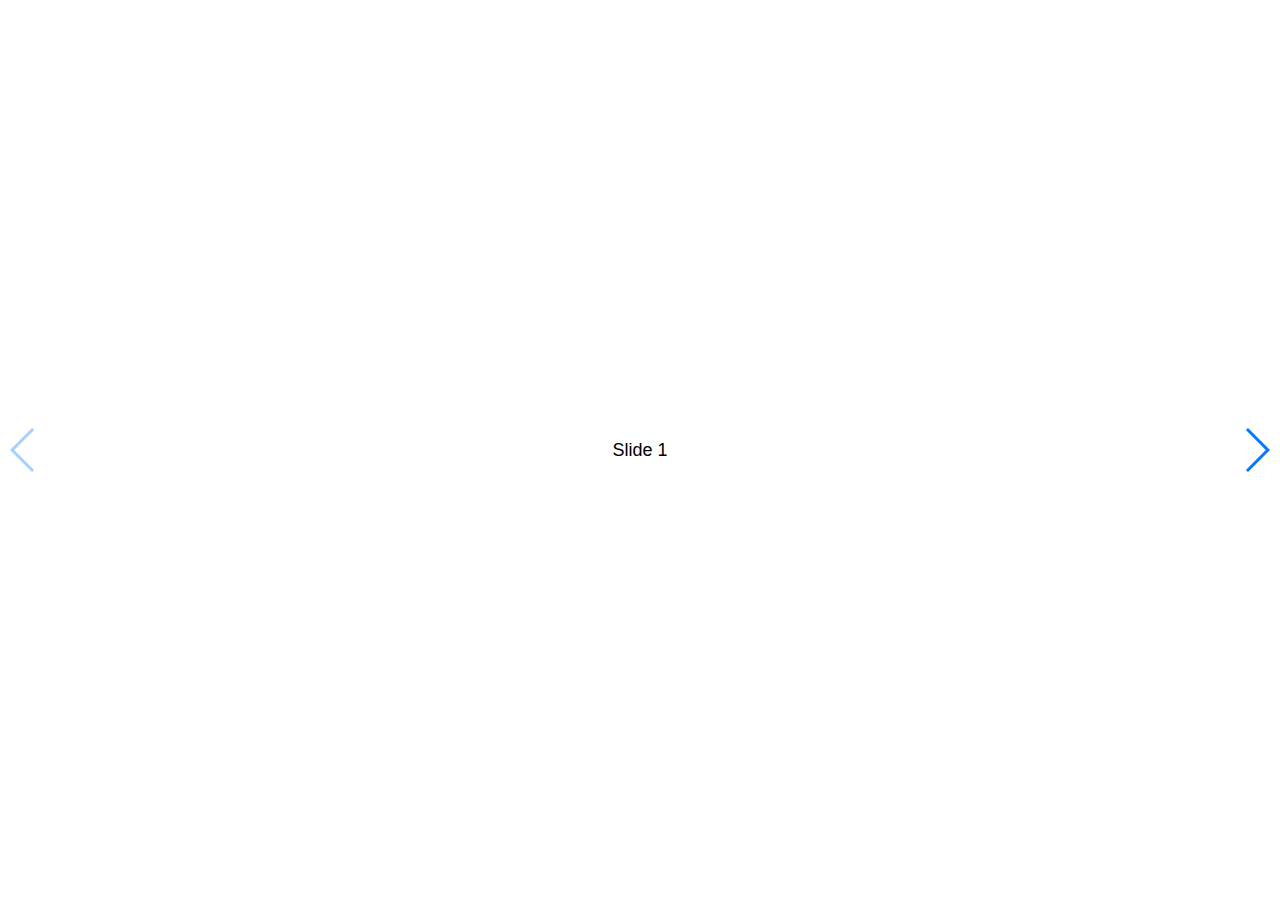
<file: js/swiper-4.3.5/demos/020-navigation.html>
<!DOCTYPE html>
<html lang="en">
<head>
  <meta charset="utf-8">
  <title>Swiper demo</title>
  <meta name="viewport" content="width=device-width, initial-scale=1, minimum-scale=1, maximum-scale=1">

  <!-- Link Swiper's CSS -->
  <link rel="stylesheet" href="../dist/css/swiper.min.css">

  <!-- Demo styles -->
  <style>
    html, body {
      position: relative;
      height: 100%;
    }
    body {
      background: #eee;
      font-family: Helvetica Neue, Helvetica, Arial, sans-serif;
      font-size: 14px;
      color:#000;
      margin: 0;
      padding: 0;
    }
    .swiper-container {
      width: 100%;
      height: 100%;
    }
    .swiper-slide {
      text-align: center;
      font-size: 18px;
      background: #fff;

      /* Center slide text vertically */
      display: -webkit-box;
      display: -ms-flexbox;
      display: -webkit-flex;
      display: flex;
      -webkit-box-pack: center;
      -ms-flex-pack: center;
      -webkit-justify-content: center;
      justify-content: center;
      -webkit-box-align: center;
      -ms-flex-align: center;
      -webkit-align-items: center;
      align-items: center;
    }
  </style>
</head>
<body>
  <!-- Swiper -->
  <div class="swiper-container">
    <div class="swiper-wrapper">
      <div class="swiper-slide">Slide 1</div>
      <div class="swiper-slide">Slide 2</div>
      <div class="swiper-slide">Slide 3</div>
      <div class="swiper-slide">Slide 4</div>
      <div class="swiper-slide">Slide 5</div>
      <div class="swiper-slide">Slide 6</div>
      <div class="swiper-slide">Slide 7</div>
      <div class="swiper-slide">Slide 8</div>
      <div class="swiper-slide">Slide 9</div>
      <div class="swiper-slide">Slide 10</div>
    </div>
    <!-- Add Arrows -->
    <div class="swiper-button-next"></div>
    <div class="swiper-button-prev"></div>
  </div>

  <!-- Swiper JS -->
  <script src="../dist/js/swiper.min.js"></script>

  <!-- Initialize Swiper -->
  <script>
    var swiper = new Swiper('.swiper-container', {
      navigation: {
        nextEl: '.swiper-button-next',
        prevEl: '.swiper-button-prev',
      },
    });
  </script>
</body>
</html>
</file>
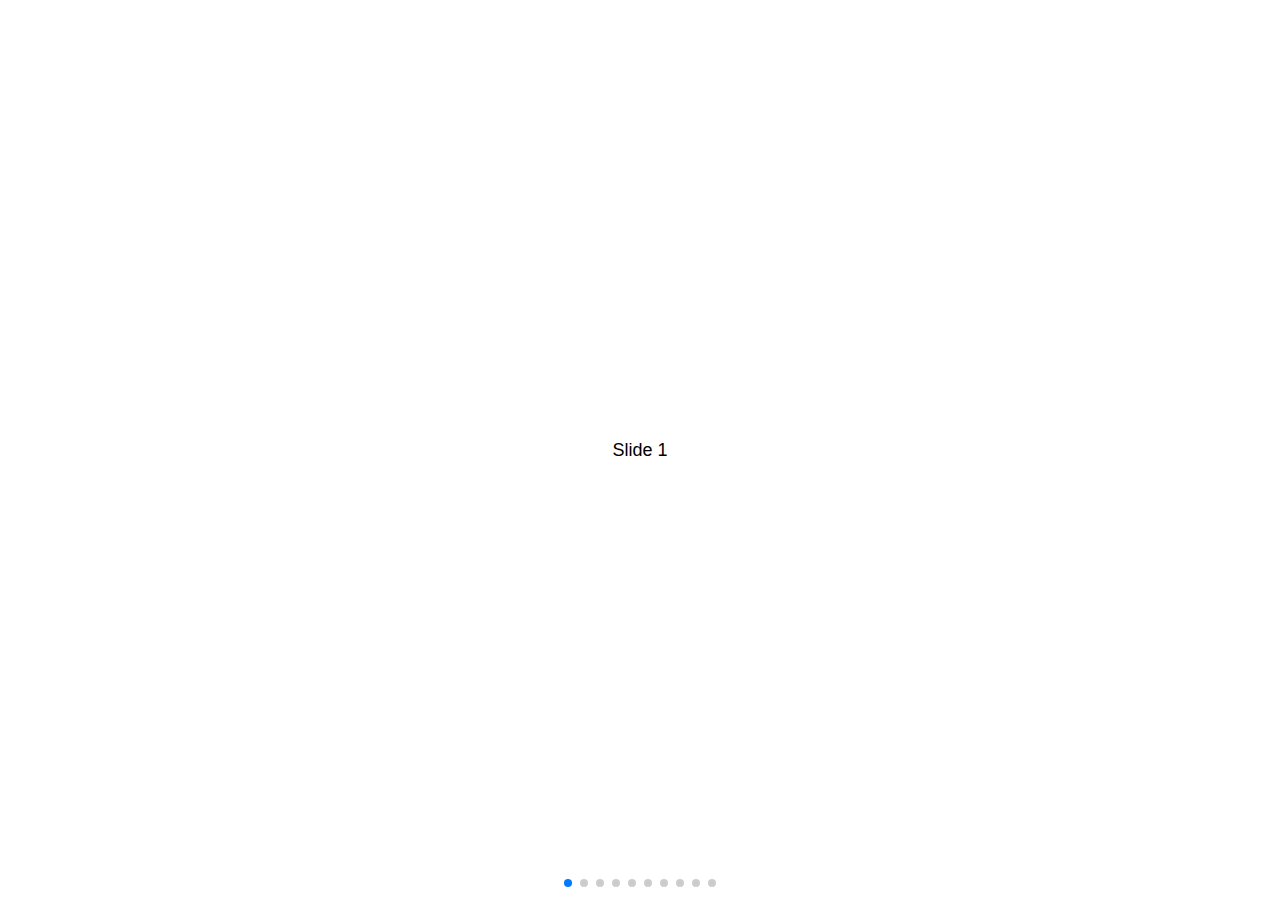
<file: js/swiper-4.3.5/demos/030-pagination.html>
<!DOCTYPE html>
<html lang="en">
<head>
  <meta charset="utf-8">
  <title>Swiper demo</title>
  <meta name="viewport" content="width=device-width, initial-scale=1, minimum-scale=1, maximum-scale=1">

  <!-- Link Swiper's CSS -->
  <link rel="stylesheet" href="../dist/css/swiper.min.css">

  <!-- Demo styles -->
  <style>
    html, body {
      position: relative;
      height: 100%;
    }
    body {
      background: #eee;
      font-family: Helvetica Neue, Helvetica, Arial, sans-serif;
      font-size: 14px;
      color:#000;
      margin: 0;
      padding: 0;
    }
    .swiper-container {
      width: 100%;
      height: 100%;
    }
    .swiper-slide {
      text-align: center;
      font-size: 18px;
      background: #fff;

      /* Center slide text vertically */
      display: -webkit-box;
      display: -ms-flexbox;
      display: -webkit-flex;
      display: flex;
      -webkit-box-pack: center;
      -ms-flex-pack: center;
      -webkit-justify-content: center;
      justify-content: center;
      -webkit-box-align: center;
      -ms-flex-align: center;
      -webkit-align-items: center;
      align-items: center;
    }
  </style>
</head>
<body>
  <!-- Swiper -->
  <div class="swiper-container">
    <div class="swiper-wrapper">
      <div class="swiper-slide">Slide 1</div>
      <div class="swiper-slide">Slide 2</div>
      <div class="swiper-slide">Slide 3</div>
      <div class="swiper-slide">Slide 4</div>
      <div class="swiper-slide">Slide 5</div>
      <div class="swiper-slide">Slide 6</div>
      <div class="swiper-slide">Slide 7</div>
      <div class="swiper-slide">Slide 8</div>
      <div class="swiper-slide">Slide 9</div>
      <div class="swiper-slide">Slide 10</div>
    </div>
    <!-- Add Pagination -->
    <div class="swiper-pagination"></div>
  </div>

  <!-- Swiper JS -->
  <script src="../dist/js/swiper.min.js"></script>

  <!-- Initialize Swiper -->
  <script>
    var swiper = new Swiper('.swiper-container', {
      pagination: {
        el: '.swiper-pagination',
      },
    });
  </script>
</body>
</html>
</file>
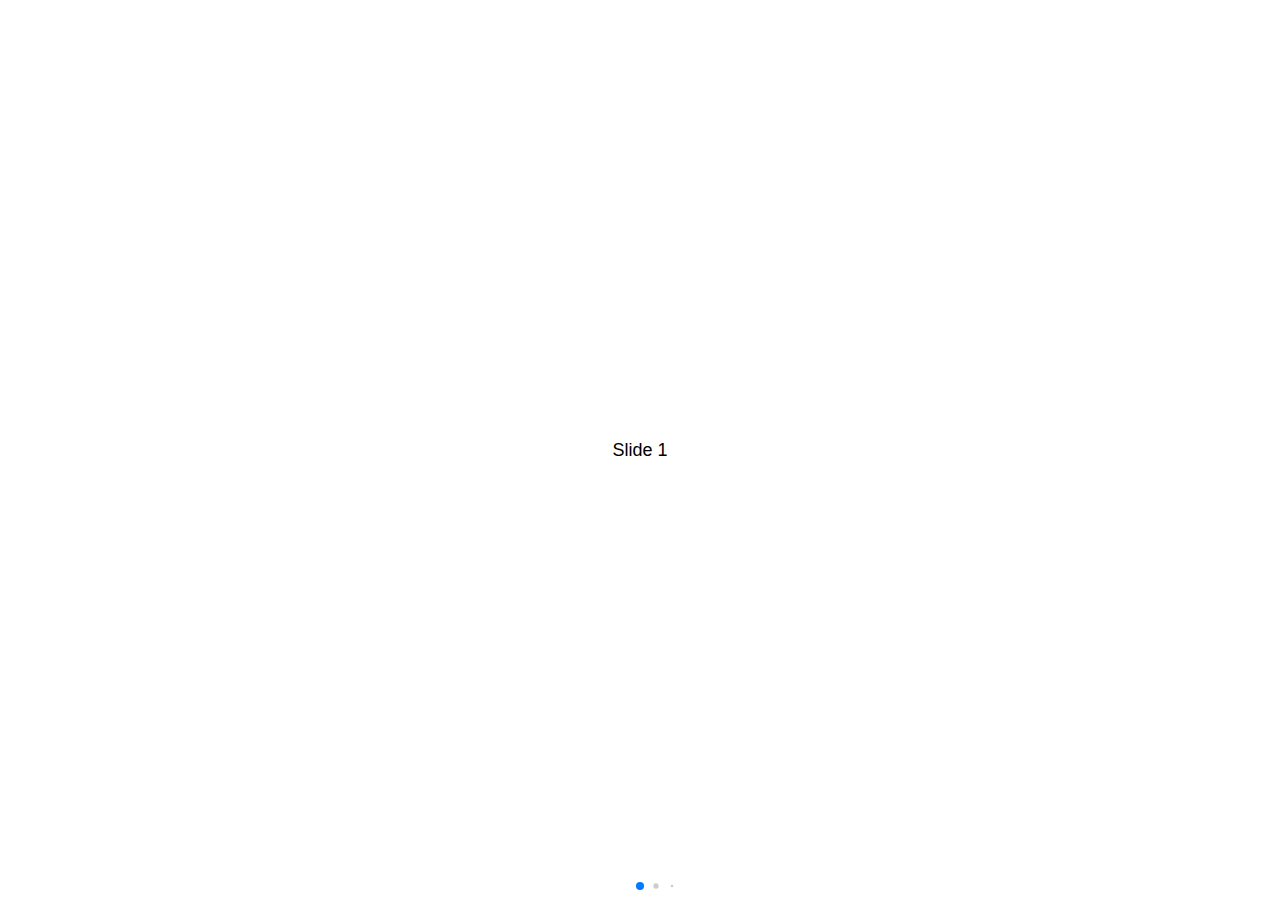
<file: js/swiper-4.3.5/demos/040-pagination-dynamic.html>
<!DOCTYPE html>
<html lang="en">
<head>
  <meta charset="utf-8">
  <title>Swiper demo</title>
  <meta name="viewport" content="width=device-width, initial-scale=1, minimum-scale=1, maximum-scale=1">

  <!-- Link Swiper's CSS -->
  <link rel="stylesheet" href="../dist/css/swiper.min.css">

  <!-- Demo styles -->
  <style>
    html, body {
      position: relative;
      height: 100%;
    }
    body {
      background: #eee;
      font-family: Helvetica Neue, Helvetica, Arial, sans-serif;
      font-size: 14px;
      color:#000;
      margin: 0;
      padding: 0;
    }
    .swiper-container {
      width: 100%;
      height: 100%;
    }
    .swiper-slide {
      text-align: center;
      font-size: 18px;
      background: #fff;

      /* Center slide text vertically */
      display: -webkit-box;
      display: -ms-flexbox;
      display: -webkit-flex;
      display: flex;
      -webkit-box-pack: center;
      -ms-flex-pack: center;
      -webkit-justify-content: center;
      justify-content: center;
      -webkit-box-align: center;
      -ms-flex-align: center;
      -webkit-align-items: center;
      align-items: center;
    }
  </style>
</head>
<body>
  <!-- Swiper -->
  <div class="swiper-container">
    <div class="swiper-wrapper">
      <div class="swiper-slide">Slide 1</div>
      <div class="swiper-slide">Slide 2</div>
      <div class="swiper-slide">Slide 3</div>
      <div class="swiper-slide">Slide 4</div>
      <div class="swiper-slide">Slide 5</div>
      <div class="swiper-slide">Slide 6</div>
      <div class="swiper-slide">Slide 7</div>
      <div class="swiper-slide">Slide 8</div>
      <div class="swiper-slide">Slide 9</div>
      <div class="swiper-slide">Slide 10</div>
    </div>
    <!-- Add Pagination -->
    <div class="swiper-pagination"></div>
  </div>

  <!-- Swiper JS -->
  <script src="../dist/js/swiper.min.js"></script>

  <!-- Initialize Swiper -->
  <script>
    var swiper = new Swiper('.swiper-container', {
      pagination: {
        el: '.swiper-pagination',
        dynamicBullets: true,
      },
    });
  </script>
</body>
</html>
</file>
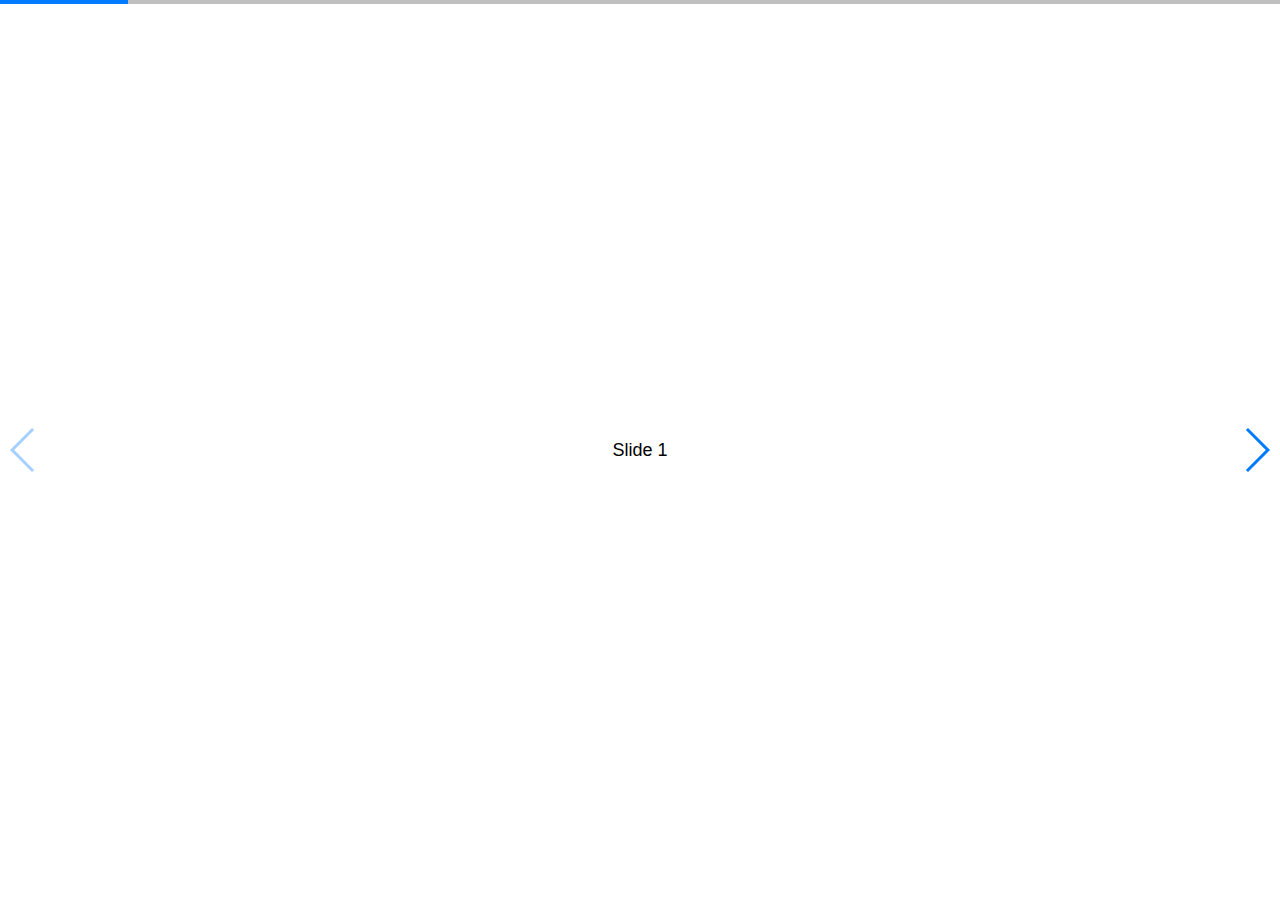
<file: js/swiper-4.3.5/demos/050-pagination-progress.html>
<!DOCTYPE html>
<html lang="en">
<head>
  <meta charset="utf-8">
  <title>Swiper demo</title>
  <!-- Link Swiper's CSS -->
  <link rel="stylesheet" href="../dist/css/swiper.min.css">

  <!-- Demo styles -->
  <style>
    html, body {
      position: relative;
      height: 100%;
    }
    body {
      background: #eee;
      font-family: Helvetica Neue, Helvetica, Arial, sans-serif;
      font-size: 14px;
      color:#000;
      margin: 0;
      padding: 0;
    }
    .swiper-container {
      width: 100%;
      height: 100%;
    }
    .swiper-slide {
      text-align: center;
      font-size: 18px;
      background: #fff;

      /* Center slide text vertically */
      display: -webkit-box;
      display: -ms-flexbox;
      display: -webkit-flex;
      display: flex;
      -webkit-box-pack: center;
      -ms-flex-pack: center;
      -webkit-justify-content: center;
      justify-content: center;
      -webkit-box-align: center;
      -ms-flex-align: center;
      -webkit-align-items: center;
      align-items: center;
    }
  </style>
</head>
<body>
  <!-- Swiper -->
  <div class="swiper-container">
    <div class="swiper-wrapper">
      <div class="swiper-slide">Slide 1</div>
      <div class="swiper-slide">Slide 2</div>
      <div class="swiper-slide">Slide 3</div>
      <div class="swiper-slide">Slide 4</div>
      <div class="swiper-slide">Slide 5</div>
      <div class="swiper-slide">Slide 6</div>
      <div class="swiper-slide">Slide 7</div>
      <div class="swiper-slide">Slide 8</div>
      <div class="swiper-slide">Slide 9</div>
      <div class="swiper-slide">Slide 10</div>
    </div>
    <!-- Add Pagination -->
    <div class="swiper-pagination"></div>
    <!-- Add Arrows -->
    <div class="swiper-button-next"></div>
    <div class="swiper-button-prev"></div>
  </div>

  <!-- Swiper JS -->
  <script src="../dist/js/swiper.min.js"></script>

  <!-- Initialize Swiper -->
  <script>
    var swiper = new Swiper('.swiper-container', {
      pagination: {
        el: '.swiper-pagination',
        type: 'progressbar',
      },
      navigation: {
        nextEl: '.swiper-button-next',
        prevEl: '.swiper-button-prev',
      },
    });
  </script>
</body>
</html>
</file>
<file: css/base.css>
*{
	padding: 0;
	margin: 0;
	box-sizing: border-box;
	-webkit-tap-highlight-color: transparent;
    -webkit-user-select: none;
    -moz-user-focus: none;
    -moz-user-select: none;  
}
input,div,button{
	outline: none;
}
.fl{
    float:left;
}
.fr{
    float:right;
}
.clearfix:after{
    content:'';
    clear:both;
    display:block;
}
/* .clearfix {
    zoom: 1; 
  } */
ul{
	text-decoration: none;
	list-style-type:none;
}

a{
	text-decoration: none;
	color:#000;
}

html,body{
	width: 100%;
	font-size: 14px;
	color:#333;
	background-color: #fff;
	position: relative;
	overflow-x: hidden;
}
body{
	padding-top: 70px;
	
}


/*基本样式*/
.header{
	position: fixed;
	left: 0;
	top:0;
	z-index: 999999;
	width: 100%;
	height: 70px;
	background-color: #000000;
	color: black;
	font-size: 16px;
	padding: 0 150px;
	box-shadow: 0px 0px 4px rgba(0,0,0,0.1);
}
.header .logo_img_o{
	height: 62px;
    margin-top: 4px;
    margin-right: 20px;
    display: block;
}
.header .right{
	height: 70px;
	line-height: 70px;
	float:right;
	text-align: right;
}

.header .right  .list{
	display: inline-block;
	height: 70px;
	float: left;
	line-height: 70px;
    text-align: center;
    color: #000;
    text-decoration: none;
    cursor: pointer;
    border-bottom: 2px solid rgba(0,0,0,0);
    position: relative;
}

.header .right  .list a{
	display: inline-block;
	width: 100%;
	height: 70px;
	line-height: 70px;
	font-size: 16px;
	padding: 0 20px;
	color: #fff;
}
.header .right  .list a:hover{
	color:#dfc68d;
}
.m-btn .btnimg{
    position:absolute;
    top:16px;
}
.footer{
	position: relative;
	width:100%;
	background-color: #000;
	margin-top:65px;
	padding:40px 20px; 
	text-align:center;
}
.footer a{
	color:#bbbbbb;
}
.footer a:hover{
	color:#dfc68d;
}
.footer .footer_bottom{
	text-align: center;
    display: inline-block;
}
.footer .footer_bottom span{
	color:#bbbbbb;
	margin-top:30px;
	text-align:center; 
}  
.footer .footer_bottom span:hover{
	color:#dfc68d;
	cursor: pointer;
}
.footer .footer_top{
	padding-bottom: 30px;
}
.footer .footer_top a{
	text-align:center;
	font-size:18px;
	color:#fff;
	margin: 0 10px 5px;
}
.footer a:hover {
	color:#c0b594;
}
.m-sub-menu {
    position: fixed;
    width:100%;
    right:-160%;
    padding-left:40%;
    top: 0;
    z-index: 99999999;
    height: 100%;
    background-color: rgba(0,0,0,0.7);
    transition: all 0.64s ease 0s;
  
}

.list-wrap{
	background-color: #fff;
	height: calc(100% - 60px);
	overflow-y: scroll;
}
.m-sub-menu.show {
    right:0%;
    transition: all 0.44s ease 0s;
}
.m-sub-menu .top-box {
    line-height: 60px;
    height: 60px;
    background-color: #333;
}
.f-cb {
    zoom: 1;
}
.m-sub-menu .top-box .stt {
    display: inline-block;
    font-size: 16px;
    color: #acacac;
    margin-left: 8.2%;
    font-family: "Base-font";
}
.m-sub-menu .top-box .close {
    position:relative;
    display: inline-block;
    width: 17px;
    height: 17px;
    background:url(../images/close.png) no-repeat center;
    margin-right: 14%;
    margin-top: 22px;
    cursor: pointer;
}
.m-sub-menu .list-wrap ul {
    width: 100%;
}
.m-sub-menu .list-wrap li {
	list-style: none;
    width: 100%;
    border-bottom: 1px solid #f2f2f2;
    float: left;
}
.m-sub-menu .list-wrap li .col-box {
    display: block;
    width: 100%;
    padding: 0 7.8% 0 8.2%;
    line-height: 40px;
    height: 40px;
}
.m-sub-menu .list-wrap li .box{
	display: none;
}
.m-sub-menu .list-wrap li.active .box{
	display: block;
}
.m-sub-menu .list-wrap li .box .list{
	width: 100%;
	height: 30px;
	line-height: 30px;
	padding: 0 4% 0 14%;
	border-top: 1px solid #f2f2f2;
}

.m-sub-menu .list-wrap .tit {
    font-size: 16px;
    color: #666;
}
.m-sub-menu .list-wrap .tit img{
	margin-top: -2px;
	vertical-align: middle;
	margin-right: 6px;
}
.m-sub-menu .list-wrap .point {
    position: relative;
    display: inline-block;
    width: 16px;
    height: 12px;
    background: url(../images/xiabiao.png) no-repeat center;
    margin-top: 16px;
    margin-right: 15%;
    transform:rotate(0deg);
}
.m-sub-menu .list-wrap li.active .point{
	transform:rotate(180deg);
}
@media screen and (min-width: 1440px) {
	.btnimg{
		display:none;
	}
	
	
}
@media screen and (min-width: 1050px) and (max-width: 1440px) {
	.btnimg{
		display:none;
	}
	
	.header{
		padding:0 15px;
	}
}

@media screen and (min-width: 780px) and (max-width: 1050px) {
	.header .right{
		display:none;
	}
	.header .logo_img_o{
		margin-left: -65px;
	}
}
@media screen and (min-width: 480px) and (max-width: 780px) {
	.header .right{
		display:none;
	}
	.header .logo_img_o{
		margin-left: -90px;
	}
	.btnimg {
		position: absolute;
		top: 16px;
		right:48px;
	}
}
@media screen and (max-width: 480px) {
	.header .right{
		display:none;
	}
	.header .logo_img_o{
		margin-left: -130px;
	}
	.btnimg {
		position: absolute;
		top: 16px;
		right:15px;
	}
}
</file>
<file: css/index.css>
.top-banner-img{
    width:100%;
    height:auto;
    position: relative;
    top:0;
}
.top-banner-img img{
    width:100%;
    height:auto;
    
}
.btnimg{
    position:absolute;
    top:20px;
}

.swiper-container1:before{
    content: '';
    position: absolute;
    left: 0;
    right: 0;
    top: 29%;
    height: 1px;
    background-color: #dadada;
}
.pt1 .swiper-container.swiper-container1.swiper-container-horizontal.swiper-container-android{
    /* width: 126%; */
    width: 100%;
    /* padding-left: 16%; */
}
.swiper-container1 span{
    position: absolute;
    top: -54px;
    left: 67px;
    font-weight:bold;
}
.swiper-container1 .swiper-slide.swiper-slide-active img{
    transform:scale(1.2,1.2);
    padding:5px;
	border:2px solid #d5d5d5;
	border-radius:50%;
}
.swiper-container1 .swiper-slide .caption2{
    display:none;
}
.swiper-container1 .swiper-slide.swiper-slide-active .caption2{
    display:block;
}
.swiper-container1 .caption2{
    position: relative;
    top: 120px;
    width: 380px;
    left: 45px;
}
.swiper-container1 .caption2 .p1{
    position: absolute;
    top:-40px;
    font-size:16px;
    font-weight:bold;
}
.swiper-container1 .caption2 .p1:after{
    content: '';
    position: absolute;
    left: 0;
    bottom: -9px;
    /* top: 276px; */
    height: 2px;
    width:30px;
    background-color: #e5d1a4;
}
.swiper-container1 .caption2 .p2{
    position: absolute;
    top:9px;
    overflow: hidden;
    text-overflow: ellipsis;
    display: -webkit-box;
    -webkit-line-clamp: 5;
    -webkit-box-orient: vertical;
}
.swiper-container1 .caption2 .p3{
    position: absolute;
    top:120px;
    border:1px solid #000;
    padding:10px 50px;
}
.swiper-container1 .caption2 .p3:hover{
    background:#000;
    color:#fff;
}
.caption .p3:hover{
    background:#000;
    color:#fff;
}
.pt1 .lb_1{
    padding-bottom:0px!important;
}
.pt1 .lb_1 .title{
    position: absolute;
    left:17%;
    top: 50px;
    font-size:20px;
    font-weight:bold;
    width:100%;
}
.pt1{
    width:100%;
}
.pt2{
    position: relative;
    width:100%;
    margin-top:80px;
}
.pt2 .img2 {
    width: 100%;
    min-height:150px;
}
.pt2 .img2 .banner-img{
    width:100%;
    height: 100%;
    object-fit: cover;
}
.container{
    width:65%;
    /* max-width:1180px; */
    margin-right: auto;
    margin-left: auto;
    display:block;
}
.mid_ctphoto div {
    width: 104px;
    height: 36px;
    border: 1px solid #000;
    text-align: center;
    line-height: 36px;
    letter-spacing: 2px;
    display: inline-block;
}

.mid_ctphoto ul{
    text-align: center;
    padding-left: 0;
    font-size: 0;
    margin-top: 0;
    margin-bottom: 1rem;
    margin:0 auto;
    display: block;
    box-sizing: border-box;
}
.mid_ctphoto ul li{
    text-decoration: none;
    list-style-type: none;
    margin: 0 7px 20px;
    display: inline-block;
    text-align: -webkit-match-parent;
    color:#000;
    font-size: 1.4rem;
    cursor: pointer;
}
.mid_ctphoto ul li:hover{
    background:#000;
    color:#fff;
}
/* .mid_ctphoto ul li div{
    font-size: 1.4rem;
    color:#000;
    width: 100%;
    height: 100%;
    display: inline-block;
    transition: background-color 1s,color 1s;
    text-decoration: none;
}
.mid_ctphoto ul li div:hover{
    color:#fff;
} */

/* swiper1 */
.pt1 .lb_1{
    position:relative;
    width:100%;
    padding-bottom:120px;
}
#swiper1 {
    width: 100%;
    height: 100%;
    margin-top:30px;
    box-sizing: border-box;    
  }
#swiper1 .swiper-slide {
    text-align: center;
    font-size: 18px;
    background: #fff;
    /* Center slide text vertically */
    display: -webkit-box;
    display: -ms-flexbox;
    display: -webkit-flex;
    display: flex;
    -webkit-box-pack: center;
    -ms-flex-pack: center;
    -webkit-justify-content: center;
    justify-content: center;
    -webkit-box-align: center;
    -ms-flex-align: center;
    -webkit-align-items: center;
    align-items: center;
    border:1px solid #eeeeee; 
  }
  #swiper1 .img_box{
      position:relative;
      width:100%;
      
  }
  #swiper1 .img_box img{
      width:100%;
      height:100%;
      object-fit: cover;
      padding:15px;
  }
  .p_box{
      position:relative;
      top:20px;
      text-align:center;
      padding-bottom:30px;
  }
  .p_box .p2{
    font-size:14px;
    color:#d5d5d5;
    margin-top:20px;
  }
  .p_box .p3{
    font-size:15px;
    margin:20px auto;
    padding:5px 20px;
    border:1px solid #000;
    width:120px;
    text-align:center;
  }
  .p_box .p3:hover{
      color:#fff;
      background:#000;
  }
  .pt4 {
      display:block;
      text-align:center;
      padding-top: 71px;
      padding-bottom: 50px;
      position: relative;
  }
  .pt4 .p1{
      font-size:20px;
      font-weight:600;
  }
  .pt4 .p2{
      margin-top:20px;
      font-weight:500;
  }
  .pt4 .p3{

    margin-top:20px;
}
.pt5{
    position: relative;
    width:60%;
    margin:auto;
}
.pt5 .box5{
    margin:auto;
    margin-top:30px;
    padding:40px;
    width:100%;
    text-align:center;
}
.pt5 .box5 .p1{ 
    font-size:20px;
}
.pt5 .box5 .p2{ 
    margin-top:15px;
    font-size:18px;
}
.pt5 .box5 .p3{ 
    margin-top:20px;
    font-size:14px;
}
.movie{
	margin: 40px 0;
	position: relative;
    overflow: hidden;
    cursor: pointer;
    width: 100%;
}
.movie video{
    width: 100%;
    height: 100%;
    object-fit: contain;
}
.pt5 .box{
    position: absolute;
    left: 0;
    top: 0;
    width: 100%;
    height: 100%;
    text-align: center;
    display: -webkit-box;
    display: -moz-box;
    display: -webkit-flex;
    display: -moz-flex;
    display: -ms-flexbox;
    display: flex;
    -webkit-box-pack: center;
    -ms-flex-pack: center;
    -webkit-justify-content: center;
    justify-content: center;
    -webkit-box-align: center;
    -ms-flex-align: center;
    -webkit-align-items: center;
    align-items: center;
}
.pt5 .box img{
    width:76px;
}
.pt5 .box.active{
	display: none;
}
.pt6{
    position:relative;
    width:100%;
    height:auto;
}
.pt7{
    margin-top:40px;
    position:relative;
    padding:30px;
}
.pt7 .img1{
    width:100%;
    height:100%;
    object-fit: cover;
    position: absolute;
    left:0;
    top:0;
}
.pt7 .img1.active{
    display:none;
}
.pt7 .img2{
    position: absolute;
    left:calc( 50% - 30px );
    top:calc( 50% - 30px );
    width:60px;
    height:60px;
}
.pt7 .img2.active{
    display:none;
}
.p_box7 .p1{
   font-size:20px;
}
.p_box7 .p2{
    margin:10px auto 50px;
 }
 .movie_lb{
    position: relative;
    width:100%;
    height: 100%;
    overflow: hidden;
    position: relative;
    border-bottom: 1px solid #dfc68d;
    
} 
.movie_lb.swiper-container{
    width: 100%;
    padding-bottom:114px;
}
.movie_lb .swiper-slide{
    width: 100%;
    height:100%;
}
.movie_lb .movie_img{
    width: 100%;
    height:100%;
	overflow: hidden;
}
.movie_lb .movie_img video{
	width: 100%;
	height: 100%;
	object-fit: contain;
}
.more{
    position: relative;
}
.more p{
    position: absolute;
    background: #000;
    color:#fff;
    padding:3px 10px;
    font-size:16px;
    top:-28px;
    right:0;
}
.more div{
    position: absolute;
    width: 15px;
    height: 28px;
    background: #dfc68d;
    right: 60px;
    top: -29px;
}

.lb_3{
    position:relative;
    width:1180px;
    margin:0 auto;
    box-sizing: border-box;
    overflow: hidden;
}
#swiper3 {
    width: 100%;
    height: auto;
    margin-top:30px;
    box-sizing: border-box;
    display:flex;
    overflow: hidden;
  }
#swiper3 .swiper-wrapper{
    position: relative;
    width: 100%;
    height: 100%;
    z-index: 1;
    display:flex;
    transition-property: transform,-webkit-transform;
    box-sizing: border-box;
    overflow: hidden;
}
#swiper3 .swiper-slide {
    text-align: center;
    font-size: 18px;
    background: #fff;
    /* Center slide text vertically */
    display: -webkit-box;
    display: -ms-flexbox;
    display: -webkit-flex;
    display: flex;
    flex-shrink: 0;
    -webkit-box-pack: center;
    -ms-flex-pack: center;
    -webkit-justify-content: center;
    justify-content: center;
    -webkit-box-align: center;
    -ms-flex-align: center;
    -webkit-align-items: center;
    align-items: center;
  }
  .swiper-button-next1, .swiper-button-prev1 {
    position: absolute;
    top: 50%;
    /* width: 27px;
    height: 44px; */
    margin-top: -33px;
    z-index: 10;
    cursor: pointer;
    /* background-size: 27px 44px; */
    background-position: center;
    background-repeat: no-repeat;}
  
  .content6{
      width:500px;
      position:relative;
      top:239px;
      display:block;
      left:-300px;
  }
  .p_box7{
      text-align:center;
  }
  .img-fluid{
    max-width: 100%;
    height: auto;
  }

   .swiper-container {
    margin: 0 auto;
    position: relative;
    overflow: hidden;
    list-style: none;
    padding: 0;
    z-index: 1;
    }
    .swiper-button-next.swiper-button-black.movie_lb-next,
    .swiper-button-prev.swiper-button-black.movie_lb-prev{
        position: absolute;
        top: 40%;
        width: 27px;
        height: 44px;
        margin-top: -22px;
        z-index: 10;
        cursor: pointer;
        background-size: 27px 44px;
        background-position: center;
        background-repeat: no-repeat;
    }
    .movie_lb-next{
        background-image:url(../images/image9.png);
        right:-6%!important;
    }
    .movie_lb-prev{
        background-image:url(../images/image8.png);
        left:-6%!important;
    }
    .movie_vd_words{
        position: absolute;
        width: 100%;
        margin-top:20px;
    }
    .pt8{
        position:relative;
        padding:30px;
        width: 100%;
        height: auto;
    }
    .pt8 .p_box8{
        text-align:center;
    }
    .pt8 .p_box8 .p1{
        font-size:20px;
    }
    .pt8 .p_box8 .p1{
        font-size:20px;
        margin-top:10px;
        font-weight: bold;
    }
    .pt8 .p_box8 .p2{
        font-size:18px;
        font-weight: bold;
        padding:20px 0;
    }
    .pt8 .p_box8 .p3{
        font-size:14px;
        margin-top:15px;
        margin-bottom: 45px;
    }
    .lb_8{
        position: relative;
        margin-top: 40px;
        width: 75%;
        padding-left: 5%;
        padding-right: 5%;
        box-sizing: border-box;
        margin: 30px auto;
        overflow: hidden;
    }
    .lb_8 .img_box8{
       width:60%;
    }
    .lb_8 .img_box8 img{
        width:100%;
        height:100%;
        object-fit: cover;
    }
    .customer_reviews.swiper-container{
        margin: 0 auto;
        position: relative;
        overflow: hidden;
        list-style: none;
        padding: 0;
        z-index: 1;
        /* margin-right:80px;
        margin-left:80px; */
    }
    .lb_8 .text_box{
        text-align:left;
        position:absolute;
        padding: 10% 7% 8%;
        width: 40%;
        height:88%;
        top:30px;
        border:1px solid #000;
        border-right:none;
        cursor: pointer;
       }
    .text_box .p1{
        font-size:20px;
        font-weight:bold;
        overflow: hidden;
        text-overflow: ellipsis;
        display: -webkit-box;
        -webkit-line-clamp: 1;
        -webkit-box-orient: vertical;
    } 
    .text_box .p2{
        font-size:18px;
        margin-top:10px;
    } 
    .text_box .p3{
        font-size:14px;
        margin-top:20px;
        width:90%;
        overflow: hidden;
        text-overflow: ellipsis;
        display: -webkit-box;
        -webkit-line-clamp: 3; 
        -webkit-box-orient: vertical;
    } 
    .text_box .p4{
        position:absolute;
        bottom:20px;
        right:20px;
    }
    .text_box .p4:hover{
        border:1px solid #000;
        padding:6px 15px;
        color:#fff;
        background:#000;
    }
    .lb_8 .swiper-button-next2, .lb_8 .swiper-button-prev2 {
        position: absolute;
        top: 50%;
        width: 27px;
        height: 44px;
        margin-top: -22px;
        z-index: 40;
        cursor: pointer;
        background-size: 27px 44px;
        color:#000!important;
        background-position: center;
        background-repeat: no-repeat;
    }
    .lb_8 .swiper-button-prev2{
        background:url("../images/image8.png") no-repeat!important;
        left: -5%;
    }
    .lb_8 .swiper-button-next2{
        background:url("../images/image9.png") no-repeat!important;
        right:-5%;
    }
    


    .lb-wrapper{
        position:relative;
        width:100%;
        /* min-height:650px; */
        background:url("../images/img7.png") no-repeat;
        background-size:100% 100%;
        overflow:hidden;
        
    }
    .lb-wrapper .swiper-container2.swiper-container-vertical.swiper-container-android{
        min-height:650px;
    }
    .lb-wrapper .swiper-wrapper{
        width:100%;
    }
    .lb-wrapper .swiper-slide .lb-img-wrapper{
        filter: brightness(50%);
    }
    .lb-wrapper .swiper-slide.swiper-slide-active{
        z-index:9999;
        
    }
    .lb-wrapper .swiper-slide.swiper-slide-active .items{
        /* background:#fff; */
    }
    .lb-wrapper .swiper-slide.swiper-slide-active .items .lb-p-box{
        color:#000;
        background:#fff;

    }
    .lb-wrapper .swiper-slide.swiper-slide-active .items .lb-p-box .content1{
        border-bottom:1px solid #000;
    } 
    .lb-wrapper .swiper-slide.swiper-slide-active .items .lb-img-wrapper{
        filter: brightness(100%);
        transform:scale(1.1);
    }
    .lb-wrapper .items{
        width: 90%;
        margin-left: 13%;
        position: relative;
        cursor: pointer;
    }
    .lb-wrapper .items .lb-img-wrapper{
        width: 27%;
        display: inline-block;
        min-width: 333px;
    }
    .lb-wrapper .items .lb-img-wrapper img{
        width:100%;
        height:100%;
        object-fit: cover;
    }
    .lb-wrapper .items .lb-p-box{
        display: inline-block;
        width: 70%;
        color: #fff;
        position: absolute;
        padding-left: 7%;
        margin-top: 1%;
        height: 100%;
        z-index: -99;
        min-height: 199px;
    }
    .lb-wrapper .items .lb-p-box .content1{
        display: inline-block;
        width: 80%;
        position: relative;
        padding-top: 5%;
        padding-bottom: 15px;
        font-size: 21px;
        border-bottom:1px solid #fff;
    }
    .lb-wrapper .items .lb-p-box .content1 .p1{
        display:inline-block;
    }
    .lb-wrapper .items .lb-p-box .content1 .p2{
        position: absolute;
        display: inline-block;
        right: 0%;
    }
    .lb-wrapper .items .lb-p-box .content2{
        margin-top: 3%;
    }
    .lb-wrapper .items .lb-p-box .content2 .p3{
        padding: 10px 0;
    }
    *{
        touch-action: none;
    }
    .swiper-button-prev.swiper-button-prev3{
        background:url("../images/right.png") no-repeat;
        background-size: 100% 100%;
        position:absolute;
        top: 54%;
        left: 43px;
        width:56px;
        height:56px;
        cursor: pointer;
        text-align:center;
        z-index:30;
    }
    .swiper-button-next.swiper-button-next3{
        background:url("../images/left.png") no-repeat;
        background-size: 100% 100%;
        width:56px;
        height:56px;
        top: 45%;
        left: 43px;
        z-index: 20;
    }
    .swiper-button-prev.swiper-button-prev3:focus, .swiper-button-next.swiper-button-next3:focus{
        outline: none;
    }  
    .pt9{
        position: relative;
        width:100%;
    }
    .pt9 .p_box9{
        text-align:center;
    }
    .p_box9 .p1{
        font-size:20px;
        font-weight:bold;
    }
    .p_box9 .p2{
        font-size:18px;
        margin-top:15px;
    }
    .p_box9 .p3{
        width:100%;
        margin:20px auto;
    }
    .pt9 .new_box{
        width:70%;
        display:flex;
        flex-wrap:wrap;
        margin:3% auto;
        position: relative;
        /* left: 6%; */
    }
    .pt9 .new_box .news{
        width:30%;
        margin: 0 auto;
        position: relative;
    }
    .pt9 .new_box .news .bg_img{
        width:100%;
    }
    .pt9 .new_box .news .bg_img img{
        width:100%;
        height:100%;
        object-fit: cover;
    }
    .pt9 .new_box .news .new{
        position: absolute;
        width:100%;
        height:100%;
        top: 0;
        background:#f2f2f2;
        padding:30px 40px 70px 40px;
        height:100%;
    }
    .new .p1{
        position: relative;
        color:#999999;
        font-size:14px;
      }
    .new .p1:after{
        content: '';               
        position: absolute;        
        bottom: -5px;
        left: 0;
        background: #66ccff;       
        width: 6%;
        height: 2px;
      }
    .new .p2{
        font-size:16px;
        font-weight:bold;
        margin-top:7%;
        overflow: hidden;
        text-overflow: ellipsis;
        display: -webkit-box;
        -webkit-line-clamp: 1; 
        -webkit-box-orient: vertical;
      }
    .new .p3{
        margin-top:18px;
        overflow: hidden;
        text-overflow: ellipsis;
        display: -webkit-box;
        -webkit-line-clamp: 3; 
        -webkit-box-orient: vertical;
      }
    .pt9 .new_box .news:hover .new{
        background:#e5d1a4;
        opacity:0.9;
        transform: translateX(15px) translateY(15px);
        transition: .5s;
    } 
    .pt9 .new_box .news:hover .new .p1:after{
        background:#fff;
    }
    .news:hover p{
        color:#ffffff;
    }
    /* .pt9 .new_box a{
        width: 26%;
        margin: 0 14px;
    } */
    /* .pt9{
        position:relative;
    }

    .pt9 .p_box9{
        text-align:center;
    }
    .p_box9 .p1{
        font-size:20px;
        font-weight:bold;
    }
    .p_box9 .p2{
        font-size:18px;
        margin-top:15px;
    }
    .p_box9 .p3{
        width:100%;
        margin:20px auto;
    }

    .pt9 .new_box{
        position: relative;
        width:70%;
        display:block;
        margin:auto;
        display: flex;
        justify-content: space-between;
        flex-wrap:wrap;
    }
    .pt9 .news{
        position: relative;
        margin-top:40px;
    } 
    
     .pt9 .news .new{
        position:absolute;
        width:354px;
        height:auto;
        top:0;
        background-color:#f2f2f2;
        padding:30px 40px 70px 40px;
    }  
    .new .p1{
      color:#999999;
      font-size:14px;
    }
    .new .p2{
        font-size:16px;
        font-weight:bold;
        margin-top:15px;
        overflow: hidden;
        text-overflow: ellipsis;
        display: -webkit-box;
        -webkit-line-clamp: 1; 
        -webkit-box-orient: vertical;
      }
    .new .p3{
        margin-top:18px;
        overflow: hidden;
        text-overflow: ellipsis;
        display: -webkit-box;
        -webkit-line-clamp: 3; 
        -webkit-box-orient: vertical;
      }
    .new_img2{
        display:none;
    }
    .news:hover .new{
        background:#e5d1a4;
        opacity:0.9;
        transform: translateX(15px) translateY(15px);
        transition: .5s;
    } 
    .news:hover p{
        color:#ffffff;
    }
    .news:hover .b_img{
        display:inline-block;
    } 
    .news:hover .new_img1{
        display:none;
    }
    .news:hover .new_img2{
        display:block;
        margin-top:8px;
    } */
  
@media screen and (min-width: 1732px) {
    .pt1 .lb_1{
        display:none;
    }
    .pt1 #wrap{
        display:block;
    }
    } 
@media screen and (min-width: 1440px) and (max-width: 1732px){
    .pt1 .lb_1{
        display:none
    }
    .pt1 #wrap{
        display:block;
    }
    .pt9 .new_box{
        width:80%;
    }
}  
@media screen and (min-width: 1255px) and (max-width: 1440px) {
    .pt1 .lb_1{
        display:none
    }
    .pt1 #wrap{
        display:block;
    }
    .swiper-button-next.swiper-button-next3,.swiper-button-prev.swiper-button-prev3 {
        width: 42px;
        height: 42px;
    }
    .pt9 .new_box{
        width:80%;
    }
}
@media screen and (min-width: 1050px) and (max-width: 1255px){
    .pt1 .lb_1{
        display:none;
    }
    .pt1 #wrap{
        display:block;
    }
    .pt5{
        width:70%;
    }
    .lb_8 .text_box{
        padding: 4% 7% 8%;
        height: 83%;
    }
    .lb-wrapper .items .lb-p-box .content1{
        font-size:19px;
    }
    .swiper-button-next.swiper-button-next3,.swiper-button-prev.swiper-button-prev3 {
        width: 42px;
        height: 42px;
    }
    .pt9 .new_box{
        width:85%;
    }
    .pt9 .new_box .news{
        width:31%;
    }
}
@media screen and (min-width: 780px) and (max-width: 1050px) {
    .pt1{
        width:100%!important;
    }
    .pt1 #wrap{
        display:none;
    }
    .pt1 .lb_1{
        display:block!important;
        padding-top: 117px;
    }
    .pt1 .lb_1 .swiper-container{
        padding-top: 54px;
        padding-bottom: 300px;
        padding-left:10%;
    }
    /* .pt1 .swiper-container.swiper-container1.swiper-container-horizontal.swiper-container-android{
        padding-left:10%;
    } */
    .pt5{
        width:75%;
    }
   
    .movie_lb-next {
        right: 0}
    .movie_lb-prev {
        left: 0;}
        .container{
            width:80%;
          }
    .lb_8{
        width: 92%;
    }
    .lb_8 .text_box{
        padding: 4% 7% 8%;
        height: 83%;
    }
    .lb-wrapper .swiper-container2.swiper-container-vertical.swiper-container-android {
        min-height: 650px;
    }
    .lb-wrapper .items{
        margin-left: 21%;
        width: 70%;
    }
    .lb-wrapper .swiper-slide.swiper-slide-active .items .lb-img-wrapper,
    .lb-wrapper .swiper-slide .items .lb-img-wrapper {
        /* filter: brightness(100%); */
        width: 80%;
        position: relative;
        transform:scale(1);
        top: 23%;
    }
    .lb-wrapper .swiper-slide.swiper-slide-active .items .lb-p-box,
    .lb-wrapper .swiper-slide .items .lb-p-box {
        position: relative;
        width: 80%;
        top: 13%;
        padding-top: 3%;
        min-height: 210px;
    }
    .lb-wrapper .items .lb-p-box .content1{
        width:90%;
    }
    .lb-wrapper .items .lb-img-wrapper img{
        min-height: 310px;
    }
    .swiper-button-next.swiper-button-next3{
        top: 49%;
        left: 43px;
        width: 40px;
        height: 40px;
    }
    .swiper-button-prev.swiper-button-prev3{
        top: 49%;
        left: 89%;
        width: 40px;
        height: 40px;
    }
    .pt9 .new_box{
        width:75%;
    }
    .pt9 .new_box .news{
        width:47%;
    }
    .pt9 .new_box .news:nth-child(3){
        margin:4% 0 0 1.5%;
    }
}
@media screen and (min-width: 480px) and (max-width: 780px) {
    .pt1{
        width:100%!important;
    }
    .pt1 #wrap{
        display:none;
    }
    .pt1 .lb_1{
        display:block!important;
        padding-top: 117px;
    }
    .pt1 .lb_1 .swiper-container{
        padding-top: 54px;
        padding-bottom: 300px;
        padding-left:10%;
    }
    .pt1 .lb_1 .swiper-container{
        padding-top: 54px;
        padding-bottom: 300px;
        padding-left:10%;
    }
    .swiper-container1 .caption2{
        width:300px;
        left: 20px;
    }
    .lb_1 .title {
        left: 50%;
        width: 80%;
    }
    .pt1 .lb_1 .title{
        left:19%;
    }

    .swiper-container1 .swiper-slide img{
        width:200px;
        height:200px;
    }
    .swiper-container1 span{
        left:54px;
    }
    .movie_vd_words{
        font-size:13px;
    }
    .pt5{
        width:85%;
    }
   
    .movie_lb-next {
        right: 0!important;
        width: 30px!important;
        height: 28px!important;
        margin-top: -30px!important;
    }
    .movie_lb-prev {
        left: 0!important;
        width: 30px!important;
        height: 28px!important;
        margin-top: -30px!important;
    }
    .container{
            width:100%;
          }
    .lb_8 .swiper-slide{
        padding-bottom: 75%;
    }
    .lb_8 .img_box8{
        width:100%;
        /* top: -248px;
        position: relative; */
       
    }
    .lb_8 .text_box{
        text-align: center;
        position: absolute;
        padding: 10% 7% 8%;
        width: 88%;
        /* min-height: 226px; */
        height:53%;
        left: 7%;
        top: 47%;
        border-top: none;
        border-right:1px solid #000;
    }
    .lb_8 .swiper-button-next2{
        right: -11%;
        background-size: 11px 23px!important;
        top: 52%;
    }
    .lb_8 .swiper-button-prev2{
        left: -6%!important;
        background-size: 11px 23px!important;
        top: 52%;
    }
    .lb-wrapper .swiper-container2.swiper-container-vertical.swiper-container-android {
        min-height: 620px;
    }
    .lb-wrapper .items{
        margin-left: 14%;
    }
    .lb-wrapper .swiper-slide.swiper-slide-active .items .lb-img-wrapper,
    .lb-wrapper .swiper-slide .items .lb-img-wrapper {
        /* filter: brightness(100%); */
        width: 80%;
        position: relative;
        transform:scale(1);
        top: 23%;
    }
    .lb-wrapper .swiper-slide.swiper-slide-active .items .lb-p-box,
    .lb-wrapper .swiper-slide .items .lb-p-box {
        position: relative;
        width: 80%;
        top: 13%;
        padding-top: 3%;
    }
    .lb-wrapper .items .lb-p-box .content1{
        width:90%;
        font-size: 18px;
    }
    .lb-wrapper .items .lb-img-wrapper img{
        min-height: 310px;
    }
    .swiper-button-next.swiper-button-next3{
        top: 49%;
        left: 16px;
        width: 40px;
        height: 40px;
    }
    .swiper-button-prev.swiper-button-prev3{
        top: 49%;
        left: 90%;
        width: 40px;
        height: 40px;
    }
    .pt9 .new_box{
        width:90%;
    }
    .pt9 .new_box .news{
        width:70%;
        margin-top: 6%;
    }
    .pt9 .new_box .news:nth-child(3){
        width:70%;
        /* margin:4% 0 0 2.5%; */
    }
}
@media screen and (max-width: 480px) {
    .pt1 {
        width: 100%!important;
    }
    .pt1 #wrap{
        display:none;
    }
    .pt1 .lb_1{
        display:inline-block;
    }
    .pt1 .lb_1 .swiper-container{
        padding-top: 164px;
        padding-bottom: 300px;
        padding-left:15%;
    }
    .swiper-container1 .caption2{
        width:300px;
        left: 20px;
    }
    .pt1 .lb_1 .title{
        left: 25%;
        font-size: 18px;
    }
    .swiper-container1 .caption2{
        width: 320px;
        left: -30px;
        width: 240px;
    }
    .swiper-container1 span{
        left:48px;
    }
    .swiper-container1 .swiper-slide img{
        width:200px;
        height:200px;
    }
    .swiper-container1:before{
        top: 258px;
    }
    .pt5{
        width:90%;
    }
    .pt5 .box5{
        padding:0;
    }
    .movie_vd_words{
        font-size:13px;
    }
 
    .movie_lb-next {
        right: 0!important;
        width: 30px!important;
        height: 28px!important;
        margin-top: -39px!important
    }
    .movie_lb-prev {
        left: 0!important;
        width: 30px!important;
        height: 28px!important;
        margin-top: -39px!important
    }
    .container{
          width:100%;
        }
        .lb_8{
            width:96%;
        }
        .lb_8 .swiper-slide{
            padding-bottom: 94%;
        }
        .lb_8 .img_box8{
            width:100%;
            /* top: -248px;
            position: relative; */
           
        }
        .lb_8 .text_box{
            text-align: center;
            position: absolute;
            padding: 14% 7% 8%;
            width: 88%;
            height:62%;
            left: 7%;
            top:  38%;
            border-top: none;
            border-right:1px solid #000;
            z-index: -1;
        }
        .lb_8 .swiper-button-next2{
            right: -10%;
            background-size: 11px 23px!important;
            top: 52%;
        }
        .lb_8 .swiper-button-prev2{
            left: -5%!important;
            background-size: 11px 23px!important;
            top: 52%;
        }
    .lb-wrapper .swiper-container2.swiper-container-vertical.swiper-container-android {
        min-height: 456px;
    }
    .lb-wrapper .items{
        margin-left: 14%;
    }
    .lb-wrapper .swiper-slide.swiper-slide-active .items .lb-img-wrapper,
    .lb-wrapper .swiper-slide .items .lb-img-wrapper {
        /* filter: brightness(100%); */
        width: 80%;
        position: relative;
        transform:scale(1);
        top: 23%;
        min-width: 0px;
    }
    .lb-wrapper .swiper-slide.swiper-slide-active .items .lb-p-box,
    .lb-wrapper .swiper-slide .items .lb-p-box {
        position: relative;
        width: 80%;
        top: 11%;
        padding-top: 3%;
    }
    .lb-wrapper .items .lb-p-box .content1{
        width:90%;
        font-size:17px;
        padding-bottom: 27px;
    }
    .lb-wrapper .items .lb-p-box .content1 .p1{
        display:block;
    }
    .lb-wrapper .items .lb-p-box .content1 .p2{
        right:0;
        padding: 5px 0;
    }
    .lb-wrapper .items .lb-img-wrapper img{
        min-height: 200px;
    }
    .swiper-button-next.swiper-button-next3{
        top: 49%;
        left: 2px;
        width: 30px;
        height: 30px;
    }
    .swiper-button-prev.swiper-button-prev3{
        top: 49%;
        left: 90%;
        width: 30px;
        height: 30px;
    }
    .pt9 .new_box{
        width:90%;
    }
    .pt9 .new_box .news{
        width:95%;
        margin-top: 10%;
       
    }
    .pt9 .new_box .news .new{
        color:#fff;
        background:#e5d1a4;
        opacity:0.9;
        transform: translateX(15px) translateY(15px);
        transition: .5s;
    }
    .new .p1{
        color:#fff;
    }
    .new .p1:after{
        background:#fff;
    }
    .pt9 .new_box .news:nth-child(3){
        width:95%;
        /* margin:4% 0 0 2.5%; */
    }
}
</file>
<file: css/wrap.css>
.noselect {
	-webkit-touch-callout: none;
	-webkit-user-select: none;
	-khtml-user-select: none;
	-moz-user-select: none;
	-ms-user-select: none;
	user-select: none;
}
.wrapper{
	position:relative;
}
.pt1{
    width:100%;
	/* height:600px; */
	margin-top:0;
	/* overflow-x:hidden; */
}
.pt1 .tit{
	font-size:20px;
	position:absolute;
	margin-top:51px;
	left:164px;
	font-weight: bold;
}

.caption{
	position: absolute;
	float:left;
	left:-700px;
	top:80px;
	width:406px;
}
.img_wrapper span{
	position: absolute;
	top:300px;
	color:#000!important;
}
.caption .p1{
	position: absolute;
	font-size:16px;
	font-weight: bold;
}
.caption img{
	position:absolute;
    margin-top:30px;
}
.caption .p2{
	position: relative;
	margin-top:54px;
	font-weight:600;
	line-height:1.6em;
	overflow: hidden;
    text-overflow: ellipsis;
    display: -webkit-box;
    -webkit-line-clamp: 6; 
    -webkit-box-orient: vertical;
}
.caption .p3{
	position: relative;
	width:150px;
	margin-top:100px;
	border:1px solid #000;
	font-weight:600;
	padding:5px 40px;
	text-align:center;
}
.caption .title{
	font-size:18px;
	font-weight:bold;
	position: absolute;
    top: -44px;
}
.cloud9-item span {
    top: 246px;
    left: 70px;
	font-weight: bold;
	font-size:16px;
	position: absolute;
}
.wrapper.active .cloud9-item img{
	padding:5px;
	border:2px solid #d5d5d5;
	border-radius:50%;
}
#wrap {
	/* fixed width, centered in viewport */
	width: 980px;
	left: -490px;
	margin-left: 50%;
	position: relative;
}
#wrap .logo{
	position: absolute;
    left: 810px;
    top: 90px;
    z-index: 9999;
}
#showcase {
	width: 100%;
  
	height: 495px;
	/* float:left; */
	left:400px;
	border-radius: 8px;
	margin-top: 165px;
	visibility: visible;
    padding-top:25px;
	/* border: 1px solid rgba(0,251,255,0.31); */
	overflow: visible!important;
}
#showcase img {
	cursor: pointer;
}

@media screen and (min-width: 1732px) {
    
    } 

@media screen and (min-width: 1440px) and (max-width: 1712px) {
    .pt1{
		width:80%;
	}
	.caption{
		left: -446px;
        margin-left: 10px;
	}
}
@media screen and (min-width: 1050px) and (max-width: 1440px){
    #wrap .logo {
		position: absolute;
		left: 508px;
        top: 465px;}
    #showcase {
		height: 850px;
        left: 105px;
        top: 351px;
	     }
	.caption {
		position: absolute;
		float: left;
		left: 354px;
		top: -406px;
		width: 406px;
			}
	.pt1{
	    width:80%;
		}
}
@media screen and (min-width: 780px) and (max-width: 1050px) {
    #wrap .logo {
		position: absolute;
		left: 529px;
        top: 417px;}
    #showcase {
		height: 850px;
		left: 117px;
		top: 300px;
		overflow:hidden;
		 }
	.caption {
		position: absolute;
		float: left;
		left: 354px;
		top: -315px;
		width: 406px;
			}
	.pt1{
	    width:70%;
		}
}
@media screen and (min-width: 480px) and (max-width: 780px) {
	#wrap .logo {
		position: absolute;
		left: 375px;
		top: 390px;}
    #showcase {
		height: 850px;
		left: -39px;
		top: 300px;
		overflow:hidden;
	     }
	.caption {
		position: absolute;
		float: left;
		left: 410px;
		top: -315px;
		width: 406px;
	}
	.pt1{
	    width:60%;
		}
	.pt2 .img2 img{
		height:170px;
			}
}
@media screen and (max-width: 480px) {
	#wrap .logo {
		position: absolute;
		left: 416px;
        top: 414px;}
    #showcase {
		height: 850px;
		left: -39px;
		top: 275px;
		overflow:hidden;
	     }
	.caption {
		position: absolute;
		float: left;
		left: 473px;
		top: -372px;
		width: 320px;
	}
	.pt2 .img2 img{
		height:170px;
			}
	.pt1{
		width:40%;
	}
}
</file>
<file: css/city.css>
.tab{
    width:100%;
    max-width:1920px;
}

.tab .tab_content{
    width:calc( 100% / 3 - 40px);
}


.container{
  position: relative;
  width:100%;
  
}

.menu{
    position:absolute;
	width:100%;
    height:150px;
    top:-125px;
}
.menu .tit{
    width:calc( 100% / 3 - 80px);
    height:150px;
    background-color: #313131;
    box-sizing: border-box;
    overflow: hidden;
}
.menu .tit p{
    color:#fff;
    font-size:25px;
    text-align:center;
    line-height:150px;
    letter-spacing: 3px;
}
.tit.current{
    position: relative;
    width:calc( 100% / 3 + 160px);
    height:200px;
    background-color: #000;
    top:-50px;
}
.tit.current p{
    font-size:28px;
    line-height:200px;
}
.img_box1 .img1{
   width:100%;
   height:auto;
}
.img1 img{
    min-width:700px;
    min-height:400px;
}

.info{
    position: relative;
    width:100%;
    margin:auto;
    margin-top:-190px;
}
.img_list{
    width:60%;
    margin: auto;
    position: relative;
}
.img_box{
    padding:30px;
    width:100%;
}
.img_box img{
    width:100%;
    height:100%;
    object-fit: cover;
    border:30px solid #f1f1f1;
    box-shadow: 5px 5px 5px #e3e3e3,-5px -5px 5px #e3e3e3;
}
.swiper-container{
    overflow:visible!important;
    top: -122px;
}
.swiper-container.swiper-container1.swiper-container-horizontal.swiper-container-android{
    overflow:visible!important;
    top: -123px;
}


.swiper-container1{
    width:100%;
    height: 100%;
    overflow:visible;
} 
.swiper-container1 .swiper-slide{
	width: calc(100% / 3 - 12px)!important;
    height: 120px;
    background:#313131;
    text-align:center;
    font-size:24px;
    color:#fff;
    line-height:120px;
}
.swiper-container1 .swiper-slide.swiper-slide-active{
    width: calc(100% / 3 + 80px)!important;
    height: 160px;
    line-height:160px;
    font-size:28px;
    background:#000000;
    top:-40px;
    z-index:9999999;
}

@media(min-width:680px) and (max-width:1100px){
    .swiper-container.swiper-container1.swiper-container-horizontal.swiper-container-android{
        overflow:visible!important;
    }
    .img_list{
        width:70%;
    }
    .img_box{
        padding:20px;
    }
    .img_box img{
        border:20px solid #f1f1f1;
    } 
}

@media (min-width:600px) and (max-width:680px){
    .swiper-container.swiper-container1.swiper-container-horizontal.swiper-container-android{
        overflow:visible!important;
    }
    .menu .tit.current{
        width:calc( 100% / 3 + 60px);
        height: 172px;
        top:-40px;
    }
    .menu .tit{
        width:calc( 100% / 3 - 30px);
        height: 132px;
    }
    .img_list{
        width:75%;
    }
    .img_box{
        padding:20px;
    }
    .img_box img{
        border:20px solid #f1f1f1;
    } 
}
@media (min-width:510px) and (max-width:600px){
    .menu .tit.current{
        width:calc( 100% / 3 + 60px);
        height: 108px;
        top:14px;
    }
    .tit.current p{
        line-height:129px;
    }
    .menu .tit{
        position: relative;
        width: calc( 100% / 3 - 30px);
        height: 80px;
        top: 42px;
    }
    .menu .tit p{
        line-height: 96px;
    }
    .info{
        margin-top: -137px;
    }
    .img_list{
        width:80%;
    }
    .img_box{
        padding:10px;
    }
    .img_box img{
        border:15px solid #f1f1f1;
    } 
    .swiper-container1 .swiper-slide{
        height: 80px;
        line-height: 80px;
        font-size: 18px;
    }
    .swiper-container1 .swiper-slide.swiper-slide-active{
        height: 120px;
        line-height: 120px;
        font-size: 20px;
    }
    .swiper-container.swiper-container1.swiper-container-horizontal.swiper-container-android{
        overflow: visible!important;
        top: -83px;
    }
    .swiper-container {
        overflow: visible!important;
        top: -83px;
    }
}
@media (min-width:420px) and (max-width:510px) {
    .menu{
        top:-110px;
    }
    .menu .tit.current{
        width:calc( 100% / 3 + 20px);
        height: 78px;
        top:44px;
    }
    .tit.current p{
        font-size:20px;
        line-height:100px;
    }
    .menu .tit{
        position: relative;
        width:calc( 100% / 3 - 10px);
        height: 50px;
        top: 72px;
    }
    .menu .tit p{
        font-size:18px;
        line-height: 59px;
    }
    .info{
        margin-top: -118px;
    }
    .img_list{
        width:80%;
    }
    .img_box{
        padding:10px;
    }
    .img_box img{
        border:15px solid #f1f1f1;
    } 
    .content{
        margin-left: -90px;
    }
    .swiper-container1 .swiper-slide{
        height: 70px;
        line-height: 70px;
        font-size: 18px;
    }
    .swiper-container1 .swiper-slide.swiper-slide-active{
        width: calc(100% / 3 + 50px)!important;
        height: 110px;
        line-height: 110px;
        font-size: 20px;
    }
    .swiper-container1 .swiper-slide {
        width: calc(100% / 3 - 9px)!important;
    }
    .swiper-container.swiper-container1.swiper-container-horizontal.swiper-container-android{
        overflow: visible!important;
        top: -74px;
    }
    .swiper-container {
        overflow: visible!important;
        top: -74px;
    }
}
@media (max-width:420px){
    .swiper-container1 .swiper-slide {
        width: calc(100% / 3 - 6px)!important;
        height: 60px;
        line-height: 60px;
        font-size:14px;
    }
    .swiper-container1 .swiper-slide.swiper-slide-active {
        width: calc(100% / 3 + 40px)!important;
        height: 80px;
        line-height: 80px;
        font-size:18px;
    }
    .swiper-container.swiper-container1.swiper-container-horizontal.swiper-container-android {
        overflow: visible!important;
        top: -64px;
    }
    .swiper-container {
        overflow: visible!important;
        top: -64px;
    }
    .swiper-container1 .swiper-slide.swiper-slide-active{
        top: -20px;
    }
    .info{
        margin-top: -91px;
    }
    .img_list{
        width:85%;
    }
    .img_box{
        padding:10px;
    }
    .img_box img{
        border:10px solid #f1f1f1;
    } 
}
</file>
<file: css/company.css>
.ppt1{
    position: relative;
    width:80%;
    margin-top:60px;
    margin:60px auto;
    /* background:url("../images/company/bg.png") no-repeat top center;
    background-size:80% 80%;  */
    /* height:800px; */
   
}
.ppt1 .ppt1_wrapper{
    width:80%;
    margin:auto;
    /* height:auto; */
}
.ppt1 .ppt1_wrapper .img1{
    position:absolute;
    top:0;
    left:0;
}
.ppt1 .ppt1_wrapper .img2{
    position:absolute;
    bottom:0;
    left:0;
}
.ppt1 .ppt1_wrapper .img3{
    position:absolute;
    top:0;
    right:0;
}
.ppt1 .ppt1_wrapper .img4{
    position:absolute;
    bottom:0;
    right:0;
}
.ppt1_text{
    text-align:center;
    width:100%;
    height:auto;
    padding-bottom:100px;
}

.ppt1_text .ppt1_p1{
    position: relative;
    font-size: 5vw;
    top: 89px;
}

.ppt1_text .ppt1_p2{
    position: relative;
    margin-top:120px;
    font-size:5vw;
    color:#dfc68e;
}
.ppt1_text .ppt1_p3{
    font-size:3vw;
    position: relative;
    margin-top:156px;
}  
.ppt1_text .ppt1_p4,
.ppt1_text .ppt1_p5{
    font-size:1vw;
    position: relative;
    margin-top: 12px;
}
.ppt2{
    position:relative;
    width:90%;
    height: auto;
    background:url("../images/company/bg2.png") no-repeat;
    background-size: cover;
    margin:auto;
    font-size:0;
    padding-bottom:50px;
}
/* .img_box{
  padding:0;
  margin:0;
} */
.wrapper{
    position: relative;
    
    width: 102.7%;
    height:auto;
    margin:auto;
    display:block;
    clear:both;
    display: flex;
}
.wrapper:after{
    content:"";
    display:block;
    /* padding-bottom:20%; */
}
/* .wrapper img{
    max-width: 100%;
} */
.wrapper .img1{
    position: relative;
    top:0px;
    left:0%;
    /* max-width:175%; */
    width:129%;
    height:auto;
}

.wrapper .img2{
    position: relative;
    margin-top: 20%;
    margin-left: 6%;
    /* max-width: 154%; */
    width: 129%;
    height:auto;
}

.wrapper .img3{
    position: relative;
    margin-top: 155%;
    margin-left: -94%;
    width:129%;
    height:auto;
    flex-shrink: 1;
}
.wrapper .img4{
    top:0px;
    position: relative;
    margin-left: -81.2%;
    /* max-width:175%; */
    width: 129%;
    height:auto;
}
.wrapper .img5{
    top:0px;
    position: relative;
    margin-left: -52.5%;
    /* max-width:175%; */
    width: 129%;
    height:auto;
}
.wrapper .img6{
    /* top:0px;
    position: relative;
    margin-left: -79%;
    width:100%;
    height:auto; */
    position: relative;
    margin-left: -15%;
    top:0px;
    /* max-width:129%; */
    width: 129%;
    height:100%;
    object-fit: cover;
}
.wrapper .img7{
    top:0px;
    position: relative;
    margin-left: 37%;
    /* max-width:175%;
    width:175%; */
    width: 129%;
    height:auto;
}

.wrapper .img8{
    position: relative;
    margin-left: -63%;
    margin-top: 344%;
    /* max-width:175%;
    width:175%; */
    width: 129%;
    height:auto
}
/* .ppt2 .wrapper .img_box{
    position:relative;
    width:100%;
    height:auto;
} */

.bg_box img{
    position: absolute;
    z-index:10;
}

.bg_img1 img{
    z-index:99;
}
.img1 img{
    z-index:20;
}

/* .text{
    position:relative;
} */
.text img{
    position: absolute;
    margin-top: 6%;
    margin-left: -64.4%;
    width: 26%;
    min-width:200px;
    height: auto;
    z-index: 999;
}
.text .p_box{
    position: absolute;
    margin-top: 8%;
    margin-left: -63%;
    z-index: 9999;
}
.text .p_box .p1 {
    font-size: 5vw;
    z-index: 9999999999999;
    width:100%;
}
.text .p_box .p1:after{
    content: "";
    position: absolute;
    bottom: -19px;
    left: 42%;
    height: 4px;
    background: #000;
    width: 63px;
    height: 2px;
}
.p_box img{
    position: absolute;
    top: 307px;
    left: 179px;
    z-index: 9999999999999;
}
.text .p_box .p2{
    font-size: 1vw;
    position: absolute;
    color: #dfc68e;
    top: 145%;
    left: 72px;
    z-index: 9999999999999;
    text-align: center;
}


.ppt3{
    position:relative;
    margin-top:50px;
    margin-bottom: -30px;
    width:100%;
    background:url("../images/company/bg5.png") no-repeat;
    /* background-size:100% auto; */
    background-size:cover;
    padding-top:90px;
    padding-bottom: 75px;
    display: flex;
}
.wrapper2{
    position: relative;
    width: 91%;
    margin: auto;
    height:100%;
}
.wrapper2 .img_box2{

    width:25%;
}
.wrapper2 .img_box2:nth-child(6){
    width:50%;
}
.wrapper2 .img_box2 img{
    width: 100%;
	height: 100%;
	object-fit: cover;
}
.wrapper2 .img_box2 .text_box2{
    width: 100%;
    height: 100%;
    display:block;
    font-size:3vw;
    text-align:center;
    position: relative;
    margin-top:8%;
}

.ppt4{
    position: relative;
    width: 100%;
    padding: 24% 0;
    margin:auto;
    text-align:center;
    background:url("../images/company/bg3.png") no-repeat center;
    background-size:100% auto;
    clear:both;
}
.ppt4 .content{
    margin-top:-4%;
}
.ppt4 .img1{
    max-width:80%;
    height:auto;
    padding-top:40px;
}
.ppt4 .p1{
    font-size:4vw;
    font-weight: bold;
}

.ppt5{
    margin:auto;
    position: relative;
    width:100%;
    margin-top: -8%;
}
.ppt5_main{
    width:80%;
    margin:auto;
}
.ppt5_main .left{
    width:50%;
}
.ppt5_main .right{
    width:50%;
}
.ppt5 .left .p_box6,.ppt5 .right .p_box6{
    /* width: 350px;
    height: 300px; */
    width:35%;
    height:40%;
    background: #dfc68d;
    position: absolute;
    /* top: 562px; */
    bottom:105px;
    line-height: 2;
    font-size: 30px;
    padding: 34px 51px 250px 34px;
}
.ppt5 .right .p_box6{
    margin-left:12%;
}
.ppt5_main .p_box5{
    position: relative;
}
.ppt5_main .right .p_box5{
    float:right;
}

.ppt5_main .right .p_box5 .p3{
    font-size: 70px;
    right: 160px;
    top: 30px;
    letter-spacing: 1rem;
    position: relative;
}
.ppt5_main .right .p_box5 .p1{
    font-size: 59px;
    color: #dfc68d;
    left: 22px;
    position: relative;
}
.ppt5_main .right .p_box5 .p2 {
    font-size: 27px;
    color: #dfc68d;
    left: -164px;
    top: 31px;
    margin-top: 25px;
    position: relative;
}
.ppt5_main .right .p_box5 .p3 {
    font-size: 70px;
    right: 160px;
    top: 30px;
    letter-spacing: 1rem;
    position: relative;
}
.ppt5_main .right .p_box5 .p4 {
    font-size: 25px;
    left: -146px;
    top: 39px;
    position: relative;
}
.ppt5_main .left .p_box5 .p1{
    font-size: 59px;
    color: #dfc68d;
    left: 31px;
    position: relative;
}

.ppt5_main .left .p_box5 .p1:after{
    content: '';               
    position: absolute;         
    bottom:-10px;
    left:-16px;
    background: #dfc68d;    
    width: 205%;
    height: 2px;
}
/* .ppt5_main .right .p_box5 .p1:after{
    content: '';               
    position: absolute;         
    bottom:-10px;
    right: -6px;
    background: #dfc68d;    
    width: 140%;
    height: 2px;
} */
.ppt5_main .right .p_box5 .p2:before {
    content: '';
    position: absolute;
    bottom: 79px;
    right: -195px;
    background: #dfc68d;
    width: 540%;
    height: 2px;
}

.ppt5_main .left .p_box5 .p2{
    font-size: 27px;
    color:#dfc68d;
    left: 33px;
    top: 22px;
    position: relative;
 }
 .ppt5_main .left .p_box5 .p3{
    font-size: 70px;
    left: 31px;
    top: 30px;
    letter-spacing: 1rem;
    position: relative;
 }
 .ppt5_main .left .p_box5 .p4{
    font-size: 25px;
    left: 31px;
    top: 39px;
    position: relative;
 }
 .ppt5_main .left .p_box5 span{
     position:absolute;
     background: #dfc68d;
     width:15px;
     height:15px;
     border-radius: 50%;
     left: 0px;
    top: 78px;
 }
 .ppt5_main .right .p_box5 span{
    position:absolute;
    background: #dfc68d;
    width:15px;
    height:15px;
    border-radius: 50%;
    right: -45px;
    top: 78px;
}
.right .img_box5{
	width:82%;
	margin-left: 22%;
    position: relative;
    min-height: 580px;
}   
.left .img_box5{
	width:82%;
	margin-left: 0%;
    position: relative;
    min-height: 580px;
    z-index:10;
}   

.ppt5_main .right .img_box5 img{
	width:100%;
	display: block;
	position: relative;
    height: 100%;
    object-fit: cover;
    min-height: 580px;
}
.ppt5_main .right .img_box5 .bg_1{
	position: absolute;
	left: -4%;
	top: -2%;
	width: 17%;
	height: 80%;
	background: #dfc68d;
}
.ppt5_main .right .img_box5 .bg_2{
	position: absolute;
	right: -3%;
	top: 22%;
	width: 17%;
	height: 80%;
	background: #dfc68d;
}
.ppt5_main .left .img_box5 img{
	width:100%;
	display: block;
	position: relative;
    height: 100%;
    object-fit: cover;
    z-index: 10;
    min-height: 580px;
}
.ppt5_main .left .img_box5 .bg_1{
	position: absolute;
	left: -4%;
	top: -2%;
	width: 17%;
	height: 80%;
	background: #dfc68d;
}
.ppt5_main .left .img_box5 .bg_2{
	position: absolute;
	right: -3%;
	top: 22%;
	width: 17%;
	height: 80%;
	background: #dfc68d;
}
.right .ppt5_img{
    position: relative;
    width: 106%;
    left: 0px;
}

.ppt5_content{
    position: relative;
    padding-bottom:105px;
}
.ppt6{
    position:relative;
    width:100%;
}
.ppt6 .adress .left{
    position: relative;
    width: calc(50% + 80px);
	/* height: 100%; */
    margin-top: 33%;
    
    left:0;
    float: left;
    z-index:10;
    display:block;
}
.ppt6 .adress .right{
    width: calc(50% + 80px);
    position: relative;
    /* height: 100%; */
    margin-top: -58.5%;
    right:0;
    float: right;
    display:block;
}

.ppt6 .adress .right img{
    width: 100%;
	height: 100%;
	object-fit: cover;
}
.ppt6 .adress .left img{
    width: 100%;
	height: 100%;
	object-fit: cover;
}
.ppt6 .ppt6_bottom{
   width:160px;
   height:100px;
   background:#dfc68d;
   position: absolute;
   top:0;
   right:0;
   z-index:9999;
   display:block;
}
.ppt6 .ppt6_top{
    width:160px;
    height:100px;
    background:#dfc68d;
    position: absolute;
    bottom:3px;
    left:0;
    z-index:9999;
    display:block;
 }
 .ppt6 .text1{
        position: absolute;
        margin-left: 2%;
        width: 74%;
        top: -48%;
        text-align: center;
        font-size: 35px;
        line-height: 1.5;
 }
 .ppt6 .text2{
    position: absolute;
    text-align: center;
    align-items: center;
    vertical-align: middle;
    margin-left: 35%;
    margin-top: 20%;
    font-size: 20px;
    line-height: 1.5;
 }
 .footer{
     margin-top:-3px;
 }
@media (min-width: 1200px) and (max-width: 1300px) {
    .ppt5_main .left .p_box5 .p1,
    .ppt5_main .right .p_box5 .p1{
       font-size:39px;
    }
    .ppt5_main .left .p_box5 .p2,
    .ppt5_main .right .p_box5 .p2{
        font-size:20px;
    }
    .ppt5_main .left .p_box5 .p3,
    .ppt5_main .right .p_box5 .p3{
        font-size:48px;
    }
    .ppt5_main .left .p_box5 .p4,
    .ppt5_main .right .p_box5 .p4{
        font-size:19px;
    }
    .ppt5_main .left .p_box5 span{
        top:52px;
    }
    .ppt5_main .right .p_box5 span{
        top: 60px;
    }
    .ppt5_main .right .p_box5 .p2:before{
        bottom: 64px;
    }
    .right .img_box5{
        height:700px;
    }
    .text .p_box .p2{
        left: 40px;
    }
    .ppt5 .p_box6{
        padding: 34px 51px 150px 34px;
    }
    .ppt6 .text1{
        font-size: 26px;
    }
    .ppt6 .text2{
        margin-top: 17%;
        font-size: 17px;
    }
}

@media (min-width: 1141px) and (max-width: 1200px) {
    .ppt5_main .left .p_box5 .p1,
    .ppt5_main .right .p_box5 .p1{
       font-size:39px;
    }
    .ppt5_main .left .p_box5 .p2,
    .ppt5_main .right .p_box5 .p2{
        font-size:20px;
    }
    .ppt5_main .left .p_box5 .p3,
    .ppt5_main .right .p_box5 .p3{
        font-size:48px;
    }
    .ppt5_main .left .p_box5 .p4,
    .ppt5_main .right .p_box5 .p4{
        font-size:19px;
    }
    .ppt5_main .left .p_box5 span{
        top:52px;
    }
    .ppt5_main .right .p_box5 span{
        top: 60px;
    }
    .ppt5_main .right .p_box5 .p2:before{
        bottom: 64px;
    }
    .text .p_box .p2{
        left: 40px;
    }
    .text .p_box .p1:after{
        left: 95px;
    }
    .ppt5 .right .p_box6{
        top:45%;
    }
    .ppt6 .text1{
        font-size: 22px;
    }
    .ppt6 .text2{
        margin-top: 17%;
        font-size: 16px;
    }
}
@media (min-width: 1063px) and (max-width: 1141px){
    .ppt5_main .left .p_box5 .p1,
    .ppt5_main .right .p_box5 .p1{
       font-size:39px;
    }
    .ppt5_main .left .p_box5 .p2,
    .ppt5_main .right .p_box5 .p2{
        font-size:20px;
    }
    .ppt5_main .left .p_box5 .p3,
    .ppt5_main .right .p_box5 .p3{
        font-size:48px;
    }
    .ppt5_main .left .p_box5 .p4,
    .ppt5_main .right .p_box5 .p4{
        font-size:19px;
    }
    .ppt5_main .left .p_box5 span{
        top:52px;
    }
    .ppt5_main .right .p_box5 span{
        top: 60px;
    }
    .ppt5_main .right .p_box5 .p2:before{
        bottom: 64px;
    }
    .text .p_box .p2{
        left: 32px;
    }
    .text .p_box .p1:after{
        left: 81px;
    }
    .ppt5 .right .p_box6{
        top:45%;
    }
    .ppt6 .text2{
        margin-left: 31%;
        margin-top: 12%;
        font-size: 15px;
    }
    .ppt6 .text1{
        font-size: 18px;
    }
}
@media (min-width: 781px) and (max-width: 1063px) {
    .ppt5_main .left .p_box5 .p1,
    .ppt5_main .right .p_box5 .p1{
       font-size:30px;
    }
    .ppt5_main .left .p_box5 .p2,
    .ppt5_main .right .p_box5 .p2{
        font-size:16px;
    }
    .ppt5_main .left .p_box5 .p3,
    .ppt5_main .right .p_box5 .p3{
        font-size:40px;
    }
    .ppt5_main .left .p_box5 .p4,
    .ppt5_main .right .p_box5 .p4{
        font-size:15px;
    }
    .text .p_box .p2{
        left: 25px;
    }
    .text .p_box .p1:after{
        left: 40%;
        width: 40px;
    }
    .ppt5 .left .p_box6{
        padding:8px;
        font-size:20px;
    }
    .ppt5 .right .p_box6{
        top:45%;
        padding:8px;
        font-size:20px;
    }
    .ppt5_main .right .p_box5 .p2,
    .ppt5_main .right .p_box5 .p3,
    .ppt5_main .right .p_box5 .p4{
        left:-91px;
    }
    .ppt5_main .right .p_box5 .p2:before{
        right: -123px;
        width: 500%;
        bottom: 65px;
    }
    .ppt5_main .left .p_box5 span{
        top: 42px;
    }
    .ppt5_main .right .p_box5 span{
        top: 44px;
    }
    .ppt6 .adress .left{
        margin-top:25%;
    }
    .ppt6 .text1{
        margin-left: -1%;
        top: -42%;
        font-size: 18px;
    }
    .ppt6 .text2{
        margin-left: 35%;
        margin-top: 8%;
        font-size:14px;
    }
}
@media (min-width: 733px) and (max-width: 781px) {
    .ppt1_text .ppt1_p1{
        font-size:40px;
    }
    .ppt1_text .ppt1_p2{
        font-size:45px;
    }
    .ppt1_text .ppt1_p3{
        font-size:30px;
    }
    .ppt1_text .ppt1_p4,
    .ppt1_text .ppt1_p5
    {
        font-size:16px;
    }
    .text .p_box .p2{
        left: 1px;
    }
    .text .p_box .p1:after{
        left: 59px;
        width: 40px;
    }
    .wrapper2 .img_box2:nth-child(6){
        position:absolute;
        width:100%;
        height:auto;
    }
    .wrapper2 .img_box2{
        width:50%;
    }
    .wrapper2 .img_box2 .text_box2{
        width:100%;
        height:auto;
        margin-top: -12%;
    }
    .ppt5 .ppt5_main{
        width: 90%;
    }
    .ppt5 .left .p_box6{
        padding:5px;
    }
    .ppt5 .right .p_box6,
    .ppt5 .left .p_box6{
        top:45%;
        padding:8px;
        font-size:16px;
    }
    .ppt5_main .left .p_box5 .p1,
    .ppt5_main .right .p_box5 .p1{
       font-size:29px;
    }
    .ppt5_main .left .p_box5 .p2,
    .ppt5_main .right .p_box5 .p2{
        font-size:16px;
    }
    .ppt5_main .left .p_box5 .p3,
    .ppt5_main .right .p_box5 .p3{
        font-size:34px;
    }
    .ppt5_main .left .p_box5 .p4,
    .ppt5_main .right .p_box5 .p4{
        font-size:14px;
    }
    .ppt5_main .right .p_box5 .p2,
    .ppt5_main .right .p_box5 .p3,
    .ppt5_main .right .p_box5 .p4{
        left:-91px;
    }
    .ppt5_main .left .p_box5 span{
        top: 41px;
    }
    .ppt5_main .right .p_box5 span{
        right: -32px;
        top: 45px;
    }
    .ppt5_main .right .p_box5 .p2:before{
        width:500%;
        right: -117px;
        bottom: 63px;
    }
    .ppt6 .ppt6_bottom,
    .ppt6 .ppt6_top{
        display:none;
    }
    .ppt6 .adress .left{
        margin-top:15%;
        width: 100%;
    }
    .ppt6 .adress .right{
        position: relative;
        width: 100%;
        margin-top: 11.5%;
    }
    .ppt6 .text1 {
        margin-left: 0;
        text-align: center;
        width: 100%;
        top: -19%;
        font-size: 22px;
    }
    .ppt6 .text2 {
        margin-left: 0%;
        margin-top: -71%;
        width: 100%;
        font-size:18px;
    }
}

@media (min-width: 600px) and (max-width: 733px){
    .ppt1_text .ppt1_p1{
        font-size:35px;
    }
    .ppt1_text .ppt1_p2{
        font-size:40px;
    }
    .ppt1_text .ppt1_p3{
        font-size:25px;
    }
    .ppt1_text .ppt1_p4,
    .ppt1_text .ppt1_p5
    {
        font-size:16px;
    }
    .text .p_box .p1:after{
        left: 41%;
        width:40px;
    }
    .text .p_box .p1{
        margin-left: 6%;
    }
    .text .p_box .p2{
        left: 1px;
    }
    .wrapper{
        width: 106.7%;
    }
    .text .p_box{
        margin-top: 34%;
    }
    .text img {
        position: absolute;
        margin-top: 31%;
        margin-left: -69.4%;
        width: 37%;
        min-width: 200px;
    }
    .text .p_box .p2{
        top: 209%;
        left: 10px;
    }
    .wrapper .img1{
        width:200%;
    }
    .wrapper .img2{
        margin-top: 20%;
        margin-left: 22%;
        width: 200%;
    }
    .wrapper .img3 {
        position: relative;
        margin-top: 231%;
        margin-left: -79%;
        width: 200%;
        height: auto;}
    .wrapper .img4 {
        top: 0px;
        position: relative;
        margin-left: 27.8%;
        width: 200%;
        height: auto;
        }
    .wrapper .img5 {
        top: 0px;
        position: relative;
        margin-left: 128.5%;
        width: 200%;
        height: auto;
        }
    .wrapper .img6 {
        position: relative;
        margin-left: -269%;
        margin-top: 349%;
        width: 200%;
        height: auto;
        object-fit: cover;
        }
    .wrapper .img7 {
        margin-top: 1010%;
        position: relative;
        margin-left: -453%;
        width: 200%;
        height: auto;
        }
    .wrapper .img8 {
        position: relative;
        margin-left: -547%;
        margin-top: 1507%;
        width: 200%;
        height: auto;
        }
    .wrapper2 .img_box2:nth-child(6){
        position:absolute;
        width:100%;
        height:auto;
        }
    .wrapper2 .img_box2{
        width:50%;
        }
    .wrapper2 .img_box2 .text_box2{
        width:100%;
        height:auto;
        margin-top: -12%;
        }
    .ppt5 .ppt5_main{
        width: 90%;
    }
    .ppt5_main .right{
        margin-left: -15px;
    }
    .ppt5 .left .p_box6{
        height: 30%;
        padding: 5px;
        font-size:18px;
    }
    .ppt5 .right .p_box6{
        height: 30%;
        padding: 5px;
        font-size:18px;
    }
    .ppt5_main .left .p_box5 .p1,
    .ppt5_main .right .p_box5 .p1{
       font-size:27px;
    }
    .ppt5_main .left .p_box5 .p2,
    .ppt5_main .right .p_box5 .p2{
        font-size:15px;
    }
    .ppt5_main .left .p_box5 .p3,
    .ppt5_main .right .p_box5 .p3{
        font-size:31px;
    }
    .ppt5_main .left .p_box5 .p4,
    .ppt5_main .right .p_box5 .p4{
        font-size:13px;
    }
    .ppt5_main .right .p_box5 .p2,
    .ppt5_main .right .p_box5 .p3,
    .ppt5_main .right .p_box5 .p4{
        left:-91px;
    }
    .ppt5_main .left .p_box5 span{
        top: 38px;
    }
    .ppt5_main .right .p_box5 span{
        top: 43px;
        right: -35px;
    }
    .ppt5_main .right .p_box5 .p2:before{
        right: -115px;
        width: 440%;
        bottom: 60px;
    }
    .ppt6 .ppt6_bottom,
    .ppt6 .ppt6_top{
        display:none;
    }
    .ppt6 .adress .left{
        margin-top:15%;
        width: 100%;
    }
    .ppt6 .adress .right{
        position: relative;
        width: 100%;
        margin-top: 11.5%;
    }
    .ppt6 .text1 {
        margin-left: 0;
        text-align: center;
        width: 100%;
        top: -23%;
        font-size: 22px;
    }
    .ppt6 .text2 {
        margin-left: 0%;
        margin-top: -73%;
        width: 100%;
        font-size:18px;
    }
}
@media (min-width: 500px) and (max-width: 600px){
    .ppt1_text .ppt1_p1{
        font-size:33px;
    }
    .ppt1_text .ppt1_p2{
        font-size:36px;
    }
    .ppt1_text .ppt1_p3{
        font-size:23px;
    }
    .ppt1_text .ppt1_p4,
    .ppt1_text .ppt1_p5
    {
        font-size:14px;
    }
    .text .p_box .p1:after{
        width:35px;
        left:41%;
    }
    .wrapper{
        width: 106.7%;
    }
    .text .p_box{
        margin-top: 34%;
    }

    .text img {
        position: absolute;
        margin-top: 31%;
        margin-left: -69.4%;
        width: 26%;
        min-width: 200px;
    }
    .text .p_box .p1{
        font-size: 28px;
        margin-left: 4%;
    }
    .text .p_box .p2{
        top: 209%;
        left: 7px;
    }
    .wrapper .img1{
        width:200%;
    }
    .wrapper .img2{
        margin-top: 20%;
        margin-left: 22%;
        width: 200%;
    }
    .wrapper .img3 {
        position: relative;
        margin-top: 231%;
        margin-left: -79%;
        width: 200%;
        height: auto;}
    .wrapper .img4 {
        top: 0px;
        position: relative;
        margin-left: 27.8%;
        width: 200%;
        height: auto;
        }
    .wrapper .img5 {
        top: 0px;
        position: relative;
        margin-left: 128.5%;
        width: 200%;
        height: auto;
        }
    .wrapper .img6 {
        position: relative;
        margin-left: -269%;
        margin-top: 349%;
        width: 200%;
        height: auto;
        object-fit: cover;
        }
    .wrapper .img7 {
        margin-top: 1010%;
        position: relative;
        margin-left: -453%;
        width: 200%;
        height: auto;
        }
    .wrapper .img8 {
        position: relative;
        margin-left: -547%;
        margin-top: 1507%;
        width: 200%;
        height: auto;
        }
        .wrapper2 .img_box2:nth-child(6){
            position:absolute;
            width:100%;
            height:auto;
        }
        .wrapper2 .img_box2{
            width:50%;
        }
        .wrapper2 .img_box2 .text_box2{
            width:100%;
            height:auto;
            font-size:20px;
            margin-top: -12%;
        }
    .ppt5 .ppt5_main{
        width: 90%;
        }
    .ppt5_main .left,
    .ppt5_main .right {
        width: 80%;
        }
        .right .img_box5 {
            width: 100%;
            margin-left: 12%;
            margin-top: 40px;
            position: relative;
            height:100%;
            min-height:0;
        }
        .left .img_box5 {
            width: 100%;
            margin-left: 12%;
            margin-top: 40px;
            position: relative;
            height:100%;
            min-height:0;
        }
        .ppt5_main .right .img_box5 img,
        .ppt5_main .left .img_box5 img{
            min-height:0;
        }
        .ppt5 .left .p_box6 {
            height: 30%;
            position: absolute;
            width: 82%;
            bottom: -399px;
            margin-left: 10%;
            line-height: 2;
            font-size: 30px;
            padding: 34px 51px 250px 34px;
            top: 98%;
            font-size:18px;
        }
    .ppt5_main .p_box5{
        margin-bottom:50px;
    }
    .ppt5_main .right .p_box5 {
        float: right;
        margin-top: -203%;
    }
    .left .img_box5 {
        width: 100%;
        margin-left: 12%;
        margin-top: 133%;
        height: 100%;
        min-height: 0;
    }
    .ppt5 .right .p_box6 {
        margin-left: 10%;
        top: 98%;
        width:82%;
        height: 20%;
        padding: 34px 51px 250px 34px;
        bottom: -399px;
        font-size:18px;
    }
    .ppt5_main .right .p_box5 .p2:before{
        bottom: 56px;
    }
    .ppt5_main .left .p_box5 .p1,
    .ppt5_main .right .p_box5 .p1{
       font-size:25px;
    }
    .ppt5_main .left .p_box5 .p2,
    .ppt5_main .right .p_box5 .p2{
        font-size:15px;
    }
    .ppt5_main .left .p_box5 .p3,
    .ppt5_main .right .p_box5 .p3{
        font-size:28px;
    }
    .ppt5_main .left .p_box5 .p4,
    .ppt5_main .right .p_box5 .p4{
        font-size:13px;
    }
    .ppt5_main .left .p_box5 span{
        top: 35px;
    }
    .ppt5_main .right .p_box5 span{
        top: 45px;
    }
    .ppt6 .ppt6_bottom,
    .ppt6 .ppt6_top{
        display:none;
    }
    .ppt6 .adress .left{
        margin-top:73%;
        width: 100%;
    }
    .ppt6 .adress .right{
        position: relative;
        width: 100%;
        margin-top: 11.5%;
    }
    .ppt6 .text1 {
        margin-left: 0;
        text-align: center;
        width: 100%;
        top: -21%;
        font-size: 20px;
    }
    .ppt6 .text2 {
        margin-left: 0%;
        margin-top: -74%;
        width: 100%;
        font-size:16px;
    }
}
@media (min-width: 400px) and (max-width: 500px){
    .ppt1_text .ppt1_p1{
        font-size:28px;
    }
    .ppt1_text .ppt1_p2{
        font-size:31px;
    }
    .ppt1_text .ppt1_p3{
        font-size:20px;
    }
    .ppt1_text .ppt1_p4,
    .ppt1_text .ppt1_p5
    {
        font-size:10px;
    }
    .wrapper{
        width: 106.7%;
    }
    .text .p_box{
        margin-top: 34%;
    }
    .text img {
        position: absolute;
        margin-top: 31%;
        margin-left: -70.4%;
        width: 26%;
        min-width: 200px;
    }
    .text .p_box .p1{
        font-size: 28px;
        margin-left: 6%;
    }
    .text .p_box .p1:after{
        left: 41%;
        width: 35px;
    }
    .text .p_box .p2{
        top: 209%;
        left: 8px;
        width: 100%;
    }
    .wrapper .img1{
        width:200%;
    }
    .wrapper .img2{
        margin-top: 20%;
        margin-left: 22%;
        width: 200%;
    }
    .wrapper .img3 {
        position: relative;
        margin-top: 231%;
        margin-left: -79%;
        width: 200%;
        height: auto;}
    .wrapper .img4 {
        top: 0px;
        position: relative;
        margin-left: 27.8%;
        width: 200%;
        height: auto;
        }
    .wrapper .img5 {
        top: 0px;
        position: relative;
        margin-left: 128.5%;
        width: 200%;
        height: auto;
        }
    .wrapper .img6 {
        position: relative;
        margin-left: -269%;
        margin-top: 349%;
        width: 200%;
        height: auto;
        object-fit: cover;
        }
    .wrapper .img7 {
        margin-top: 1010%;
        position: relative;
        margin-left: -453%;
        width: 200%;
        height: auto;
        }
    .wrapper .img8 {
        position: relative;
        margin-left: -547%;
        margin-top: 1507%;
        width: 200%;
        height: auto;
        }
        .wrapper2 .img_box2:nth-child(6){
            position:absolute;
            width:100%;
            height:auto;
        }
        .wrapper2 .img_box2{
            width:50%;
        }
        .wrapper2 .img_box2 .text_box2{
            width:100%;
            height:auto;
            font-size:20px;
            margin-top: -14%;
        }
        .ppt5 .ppt5_main{
            width: 90%;
            }
        .ppt5_main .left,
        .ppt5_main .right {
            width: 80%;
            }
            .right .img_box5 {
                width: 100%;
                margin-left: 12%;
                margin-top: 33px;
                position: relative;
                height:100%;
                min-height:0;
            }
            .ppt5_main .right .img_box5 img,
            .ppt5_main .left .img_box5 img{
                min-height:0;
            }
            .ppt5 .left .p_box6 {
                height: 20%;
                position: absolute;
                width: 82%;
                bottom: -235px;
                margin-left: 10%;
                line-height: 2;
                font-size: 30px;
                padding: 34px 51px 250px 34px;
                font-size:14px;
            }
            .ppt5_main .p_box5{
                margin-bottom:50px;
            }
            .ppt5_main .right .p_box5 {
                float: right;
                margin-top: -217%;
            }
            .left .img_box5 {
                width: 100%;
                margin-left: 12%;
                margin-top: 160%;
                height: 100%;
                min-height: 0;
            }
            .ppt5 .right .p_box6 {
                margin-left: 10%;
                top: 98%;
                width:82%;
                height: 20%;
                padding: 34px 51px 250px 34px;
                margin-top: -29px;
                font-size:14px;
            }
        .ppt5_main .right .p_box5 .p2,
        .ppt5_main .right .p_box5 .p3,
        .ppt5_main .right .p_box5 .p4{
            left: -45px;
        }
        .ppt5_main .right .p_box5 .p2:before{
            right: -78px;
            bottom: 62px;
        }
        .ppt5_main .left .p_box5 .p1,
        .ppt5_main .right .p_box5 .p1{
       font-size:20px;
    }
        .ppt5_main .left .p_box5 .p2,
        .ppt5_main .right .p_box5 .p2{
        font-size:13px;
    }
    .ppt5_main .left .p_box5 .p3,
    .ppt5_main .right .p_box5 .p3{
        font-size:23px;
    }
    .ppt5_main .left .p_box5 .p4,
    .ppt5_main .right .p_box5 .p4{
        font-size:12px;
    }
    .ppt5_main .left .p_box5 span{
        top: 27px;
    }
    .ppt5_main .right .p_box5 span{
        top: 29px;
    }
        .ppt6 .ppt6_bottom,
        .ppt6 .ppt6_top{
            display:none;
        }
        .ppt6 .adress .left{
            margin-top:89%;
            width: 100%;
        }
        .ppt6 .adress .right{
            position: relative;
            width: 100%;
            margin-top: 15.5%;
        }
        .ppt6 .text1 {
            margin-left: 0;
            text-align: center;
            width: 100%;
            top: -25%;
            font-size: 18px;
        }
        .ppt6 .text2 {
            margin-left: 0%;
            margin-top: -76%;
            width: 100%;
            font-size:14px;
        }
}

@media (min-width: 300px) and (max-width: 400px){
    .ppt1_text .ppt1_p1{
        font-size:24px;
    }
    .ppt1_text .ppt1_p2{
        font-size:27px;
    }
    .ppt1_text .ppt1_p3{
        font-size:18px;
    }
    .ppt1_text .ppt1_p4,
    .ppt1_text .ppt1_p5
    {
        font-size:8px;
    }
    .wrapper{
        width: 106.7%;
    }
    .text .p_box{
        margin-top: 34%;
    }
    .text img {
        position: absolute;
        margin-top: 31%;
        margin-left: -81.4%;
        width: 26%;
        min-width: 200px;
    }
    .text .p_box .p1{
        font-size: 28px;
        margin-left: -14%;
    }
    .text .p_box .p1:after{
        left: 26px;
        width: 35px;
    }
    .text .p_box .p2{
        top: 209%;
        margin-left: -84%;
        width: 100%;
    }
    .wrapper .img1{
        width:200%;
    }
    .wrapper .img2{
        margin-top: 20%;
        margin-left: 22%;
        width: 200%;
    }
    .wrapper .img3 {
        position: relative;
        margin-top: 231%;
        margin-left: -79%;
        width: 200%;
        height: auto;}
    .wrapper .img4 {
        top: 0px;
        position: relative;
        margin-left: 27.8%;
        width: 200%;
        height: auto;
        }
    .wrapper .img5 {
        top: 0px;
        position: relative;
        margin-left: 128.5%;
        width: 200%;
        height: auto;
        }
    .wrapper .img6 {
        position: relative;
        margin-left: -269%;
        margin-top: 349%;
        width: 200%;
        height: auto;
        object-fit: cover;
        }
    .wrapper .img7 {
        margin-top: 1010%;
        position: relative;
        margin-left: -453%;
        width: 200%;
        height: auto;
        }
    .wrapper .img8 {
        position: relative;
        margin-left: -547%;
        margin-top: 1507%;
        width: 200%;
        height: auto;
        }
        .wrapper2 .img_box2:nth-child(6){
            position:absolute;
            width:100%;
            height:auto;
        }
        .wrapper2 .img_box2{
            width:50%;
        }
        .wrapper2 .img_box2 .text_box2{
            width:100%;
            height:auto;
            font-size: 18px;
            margin-top: -16%;
        }
        .ppt4{
            padding: 18% 0;
        }
        .ppt5 .ppt5_main{
            width: 90%;
            }
        .ppt5_main .left {
            width: 80%;
            }
            .ppt5_main .right{
                width: 80%;
            }
            .right .img_box5 {
                width: 100%;
                margin-left: 12%;
                margin-top: -21px;
                position: relative;
                height:100%;
                min-height:0;
            }
            .ppt5_main .right .img_box5 img,
            .ppt5_main .left .img_box5 img{
                min-height:0;
            }
            .ppt5 .left .p_box6 {
                height: 40%;
                position: absolute;
                width: 82%;
                bottom: -283px;
                margin-left: 10%;
                line-height: 2;
                font-size: 30px;
                padding: 34px 51px 250px 34px;
                font-size:14px;
            }
            .ppt5 .right .p_box6 {
                height: 40%;
                position: absolute;
                width: 82%;
                bottom: -283px;
                margin-left: 10%;
                line-height: 2;
                font-size: 30px;
                padding: 34px 51px 250px 34px;
                font-size:14px;
            }
            .ppt5_main .p_box5{
                margin-bottom:100px;
            }
            .ppt5_main .right .p_box5 {
                float: right;
                margin-top: -231%;
            }
            .left .img_box5 {
                width: 100%;
                margin-left: 12%;
                margin-top: 209%;
                height: 100%;
                min-height: 0;
            }
            .ppt5 .right .p_box6 {
                margin-left: 10%;
                top: 98%;
                width:82%;
                height: 20%;
                padding: 34px 51px 250px 34px;
                bottom: -399px;
                font-size:14px;
            }
            .ppt5_content{
                padding-bottom: 59px;
            }
        .ppt5_main .right .p_box5 .p2,
        .ppt5_main .right .p_box5 .p3,
        .ppt5_main .right .p_box5 .p4{
            left: -45px;
        }
        .ppt5_main .right .p_box5 .p2:before{
            right: -78px;
            bottom: 64px;
        }
        .ppt5_main .left .p_box5 .p1,
        .ppt5_main .right .p_box5 .p1{
       font-size:20px;
    }
        .ppt5_main .left .p_box5 .p2,
        .ppt5_main .right .p_box5 .p2{
        font-size:13px;
    }
    .ppt5_main .left .p_box5 .p3,
    .ppt5_main .right .p_box5 .p3{
        font-size:23px;
    }
    .ppt5_main .left .p_box5 .p4,
    .ppt5_main .right .p_box5 .p4{
        font-size:12px;
    }
    .ppt5_main .left .p_box5 span{
        top: 27px;
    }
    .ppt5_main .right .p_box5 span{
        top: 26px;
    }
        .ppt6 .ppt6_bottom,
        .ppt6 .ppt6_top{
            display:none;
        }
        .ppt6 .adress .left{
            margin-top:121%;
            width: 100%;
        }
        .ppt6 .adress .right{
            position: relative;
            width: 100%;
            margin-top: 19.5%;
        }
        .ppt6 .text1 {
            margin-left: 0;
            text-align: center;
            width: 100%;
            top: -33%;
            font-size: 20px;
        }
        .ppt6 .text2 {
            margin-left: 0%;
            margin-top: -81%;
            width: 100%;
            font-size:14px;
        }
        
}
@media (max-width: 300px){
    .ppt1_text .ppt1_p1{
        font-size:24px;
    }
    .ppt1_text .ppt1_p2{
        font-size:27px;
    }
    .ppt1_text .ppt1_p3{
        font-size:18px;
    }
    .ppt1_text .ppt1_p4,
    .ppt1_text .ppt1_p5
    {
        font-size:8px;
    }
    .wrapper{
        width: 106.7%;
    }
    .text .p_box{
        margin-top: 34%;
    }
    .text img {
        position: absolute;
        margin-top: 31%;
        margin-left: -81.4%;
        width: 26%;
        min-width: 200px;
    }
    .text .p_box .p1{
        font-size: 28px;
        margin-left: -5%;
    }
    .text .p_box .p1:after{
        left: 26px;
    }
    .text .p_box .p2{
        top: 209%;
        margin-left: -26%;
    }
    .wrapper .img1{
        width:200%;
    }
    .wrapper .img2{
        margin-top: 20%;
        margin-left: 22%;
        width: 200%;
    }
    .wrapper .img3 {
        position: relative;
        margin-top: 231%;
        margin-left: -79%;
        width: 200%;
        height: auto;}
    .wrapper .img4 {
        top: 0px;
        position: relative;
        margin-left: 27.8%;
        width: 200%;
        height: auto;
        }
    .wrapper .img5 {
        top: 0px;
        position: relative;
        margin-left: 128.5%;
        width: 200%;
        height: auto;
        }
    .wrapper .img6 {
        position: relative;
        margin-left: -269%;
        margin-top: 349%;
        width: 200%;
        height: auto;
        object-fit: cover;
        }
    .wrapper .img7 {
        margin-top: 1010%;
        position: relative;
        margin-left: -453%;
        width: 200%;
        height: auto;
        }
    .wrapper .img8 {
        position: relative;
        margin-left: -547%;
        margin-top: 1507%;
        width: 200%;
        height: auto;
        }
        .wrapper2 .img_box2:nth-child(6){
            position:absolute;
            width:100%;
            height:auto;
        }
        .wrapper2 .img_box2{
            width:50%;
        }
        .wrapper2 .img_box2 .text_box2{
            width:100%;
            height:auto;
            margin-top: -12%;
        }
        .ppt5 .ppt5_main{
            width: 90%;
            }
        .ppt5_main .left {
            width: 80%;
            }
            .ppt5_main .right{
                width: 80%;
            }
            .right .img_box5 {
                width: 100%;
                margin-left: 12%;
                margin-top: -21px;
                position: relative;
                height:100%;
                min-height:0;
            }
            .ppt5_main .right .img_box5 img,
            .ppt5_main .left .img_box5 img{
                min-height:0;
            }
            .ppt5 .left .p_box6 {
                height: 40%;
                position: absolute;
                width: 82%;
                bottom: -283px;
                margin-left: 10%;
                line-height: 2;
                font-size: 30px;
                padding: 34px 51px 250px 34px;
            }
            .ppt5 .right .p_box6 {
                height: 40%;
                position: absolute;
                width: 82%;
                bottom: -283px;
                margin-left: 10%;
                line-height: 2;
                font-size: 30px;
                padding: 34px 51px 250px 34px;
            }
            .ppt5_main .p_box5{
                margin-bottom:100px;
            }
            .ppt5_main .right .p_box5 {
                float: right;
                margin-top: -297%;
            }
            .left .img_box5 {
                width: 100%;
                margin-left: 12%;
                margin-top: 292%;
                height: 100%;
                min-height: 0;
            }
            .ppt5 .right .p_box6 {
                margin-left: 10%;
                top: 98%;
                width:82%;
                height: 20%;
                padding: 34px 51px 250px 34px;
                bottom: -399px;
            }
        .ppt5_main .right .p_box5 .p2,
        .ppt5_main .right .p_box5 .p3,
        .ppt5_main .right .p_box5 .p4{
            left: -45px;
        }
        .ppt5_main .right .p_box5 .p2:before{
            right: -78px;
        }
        .ppt5_main .left .p_box5 .p1,
        .ppt5_main .right .p_box5 .p1{
       font-size:30px;
    }
        .ppt5_main .left .p_box5 .p2,
        .ppt5_main .right .p_box5 .p2{
        font-size:17px;
    }
    .ppt5_main .left .p_box5 .p3,
    .ppt5_main .right .p_box5 .p3{
        font-size:38px;
    }
    .ppt5_main .left .p_box5 .p4,
    .ppt5_main .right .p_box5 .p4{
        font-size:15px;
    }
        .ppt6 .ppt6_bottom,
        .ppt6 .ppt6_top{
            display:none;
        }
        .ppt6 .adress .left{
            margin-top:121%;
            width: 100%;
        }
        .ppt6 .adress .right{
            position: relative;
            width: 100%;
            margin-top: 19.5%;
        }
        .ppt6 .text1 {
            margin-left: 0;
            text-align: center;
            width: 100%;
            top: -33%;
            font-size: 20px;
        }
        .ppt6 .text2 {
            margin-left: 0%;
            margin-top: -81%;
            width: 100%;
            font-size:14px;
        }
}
</file>
<file: css/contact.css>
html,body {
    margin: 0;
    padding:0;
    height: 100%;
    width:100%
  }
.footer{
   position: relative;
   bottom: 0;
   width: 100%;
   height:177px;
   clear: both;
}
.wrapper{
    position:relative;
    width:100%;
    margin-top:200px;
    padding:20px 130px;
}
.adress{
    width:40%;
}
.adress1{
    padding-bottom:80px;
}
.adress p{
    line-height: 2rem;
    text-indent:20px;
    font-weight: 600;
}
.adress .p2{
    padding-top:10px;
}
.adress .p5{
    font-size:18px;
    font-weight: 300;
}
.adress1 .title{
    font-weight: bold;
    font-size:16px;
}
.input{
    display:block;
    width:60%;
    float:left;
    border-top-style: none;
    border-right-style: none;
}
.input .p1{
    width:180px;
    margin-top:20px;
    border:5px solid #c0b594;
    padding:15px 70px;
}
.input .p1:hover{
    
    background: #c0b594;
    color:#fff;
}
.input .input1{
    margin-bottom:40px;
}
.btn{
    margin-top:40px;
}
.footer{
    position:fixed;
}
@media (min-width:853px){
    .input{
        padding-left:40px;
    }
}
@media (min-width:642px) and (max-width:853px){
    .adress{
        width:100%;
    }
    .input{
        margin-top:40px;
        width:100%;
        padding-bottom: 200px;
    }
    .footer{
        position: relative;
    }
}

@media (min-width:542px) and (max-width:642px){
    .wrapper{
        width:100%;
        padding:20px 80px;
    }
    .adress{
        width:100%;
    }
    .input{
        width:100%;
        margin-top:40px;
        padding-bottom: 200px;
    }
    .footer{
        position: relative;
    }
}

@media (min-width:400px) and (max-width:542px){
    .wrapper{
        width:100%;
        padding:20px 40px;
    }
    .adress{
        width:100%;
    }
    .input{
        width:100%;
        margin-top:40px;
        padding-bottom: 200px;
    }
    .footer{
        position: relative;
        opacity: 1!important;
    }
}

@media (max-width:400px){
    .wrapper{
        width:100%;
        padding:10px 10px;
    }
    .adress{
        width:100%;
    }
    .input{
        width:100%;
        margin-top:40px;
        padding-bottom: 200px;
    }
    .footer{
        position: relative;
        padding: 35px 20px;
        opacity: 1!important;
    }
}
</file>
<file: css/evaluate.css>
html{
    --breakpoint-xs: 0;
    --breakpoint-sm: 576px;
    --breakpoint-md: 768px;
    --breakpoint-lg: 992px;
    --breakpoint-xl: 1200px;
}
.container {
    width: 1210px;
    margin-right: auto;
    margin-left: auto;
}

.t-breadcrumbs {
    margin: 10.1% auto 3%;
}
.breadcrumbs {
    font-size: 1.4rem;
    font-family: "宋体";
}
.news_words {
    padding-right: 40px;
    padding-left: 40px;
    font-family: 思源黑体;
}
.news_list .row {
    margin-bottom: 5.9%;
    margin: 0;
}
.row {
    display: -webkit-box;
    display: -ms-flexbox;
    display: flex;
    -ms-flex-wrap: wrap;
    flex-wrap: wrap;
    margin-right: -15px;
    margin-left: -15px;
}
.img-fluid {
    max-width: 100%;
    height: auto;
}
.img-fluid img {
    vertical-align: middle;
    border-style: none;
}
.news_list_info {
    margin-bottom: 50px;
    box-shadow: 0px 0px 10px 5px #f3f3f3;
    transition: all 0.3s ease 0s;
}

.news_info {
    padding-right: 0px;
    padding-left: 0px;
    margin-bottom: 120px;
    font-family: "思源黑体";
    letter-spacing: 0.5px;
}
.news_words {
    padding-right: 40px;
    padding-left: 40px;
    font-family: "思源黑体";
}
.news_info a {
    color: #000;
}
.news_info .news_title {
    padding-top: 30px;
}
.news_info .news_title p {
    font-size: 20px;
    margin-bottom: 30px;
    color: #111111;
    float:left;
}
.news_info .news_title span {
    font-size: 20px;
    font-weight: 500;
    float: right;
}
.news_info .news_content {
    clear: both;
    font-family: "宋体";
    font-size: 16px;
    line-height: 22px;
    margin-bottom: 46px;
    font-weight: 500;
    text-overflow: -o-ellipsis-lastline;
    overflow: hidden;
    text-overflow: ellipsis;
    display: -webkit-box;
    -webkit-line-clamp: 2;
    line-clamp: 2;
    -webkit-box-orient: vertical;
}
.news_wrapper{
    display: inline-block;
    width: 71%;
    clear:both;
}
.news_info .news_time {
    width: 100%;
    height: 80px;
    padding-top: 4px;
    padding-right: 40px;
    padding-left: 40px;
    background-color: #000;
}
.news_info .news_time p {
    font-size: 24px;
    font-family: "[Helvetica]";
    line-height: 70px;
    color: #d1d1d1;
    margin-bottom: 0px;
    display: inline-block;
    margin-top: 0;
}
.news_time .news_jh {
    /* background-image: url(../images/icon/news_jh.jpg); */
    width: 32px;
    height: 32px;
    display: inline-block;
    margin-top: 19px;
    float:right;
}
.news_time .news_jh img {
    vertical-align: middle;
    border-style: none;
}

 .img_box{
    position: relative;
    width: 29%;
    float: left;
} 
.img_box .img-fluid{
    width:100%;
    height:100%;
    object-fit: cover;
} 

#pages {
    height: 30px;
    text-align: center;
    margin: 20px auto 30px;
    line-height: 30px;
}
#pages span.active{
    background:#000;
    color:#fff;
}
#pages span {
    display: inline-block;
    height: 30px;
    padding: 0 13px;
    cursor: pointer;
    border:1px solid #ccc;
}
#pages span:hover {
    color: #fff;
    background-color: #000;
}
.footer{
    width:100%;
}
@media (min-width: 1200px){
.container {
    max-width: 1210px;
}
.news_info.col-lg-12 {
    -webkit-box-flex: 0;
    -ms-flex: 0 0 100%;
    flex: 0 0 100%;
    max-width: 100%;
}
}
@media (min-width: 992px) and (max-width: 1200px) {
.container {
    max-width: 960px;
}
.news_info.col-lg-12 {
    -webkit-box-flex: 0;
    -ms-flex: 0 0 100%;
    flex: 0 0 100%;
    max-width: 100%;
}
.news_wrapper{
    width:100%;
}
.img_box{
    position:relative;
    width:100%;
    height:auto;
}
.img_box .img-fluid{
    width:100%;
    height:100%;
    object-fit: cover;
}
}
@media (min-width: 768px) and (max-width: 992px) {
.container {
    max-width: 720px;
}
.news_info.col-md-12 {
    -webkit-box-flex: 0;
    -ms-flex: 0 0 100%;
    flex: 0 0 100%;
    max-width: 100%;
}
.news_wrapper{
    width:100%;
}
.img_box{
    position:relative;
    width:100%;
}
}
@media (min-width: 576px) and (max-width: 768px) {
.container {
    max-width: 540px;
}
.news_info.col-md-12 {
    -webkit-box-flex: 0;
    -ms-flex: 0 0 100%;
    flex: 0 0 100%;
    max-width: 100%;
}
.news_info {
    margin-bottom:100px;
}
.news_wrapper{
    width:100%;
}
.img_box{
    position:relative;
    width:100%;
}

}
@media (max-width: 576px){
    .t-breadcrumbs {
        margin: 10.1% auto 10%;
        font-size:16px;
    }
    .t-breadcrumbs span{
        font-size:16px;
    }
    .container {
        max-width: 350px;
    }

    .news_info.col-md-12 {
        -webkit-box-flex: 0;
        -ms-flex: 0 0 100%;
        flex: 0 0 100%;
        max-width: 100%;
    }
    .news_info {
        margin-bottom: 60px;
    }
    .news_wrapper{
        width:100%;
    }
    .img_box{
        position:relative;
        width:100%;
    }
    .news_info .news_title p,.news_info .news_title span{
        font-size:18px;
    }
    .news_words{
        padding-right: 39px;
        padding-left: 30px;
    }
}
</file>
<file: css/evaluate_detail.css>
/* .container {
    max-width: 1180px;
    margin:80px auto;
} */

.container {
    max-width: 1180px;
    margin:auto;
}

.t-news-breadcrumbs {
    margin-top: 10%;
    margin-bottom: 3.55%;
}
.breadcrumbs{
    margin-left:20px;
}
.news_content img {
    width:800px;
    max-width: 100%!important;
    height: auto!important;
}
.t-news-show-tj-list {
    position: relative;
    margin: 20px;
}
.t-news-show-tj-list p {
    width: 100%;
    position: absolute;
    left: 0;
    bottom: 0;
    background:url("../images/customer_detail/bg.png") no-repeat;
    color: #fff;
    font-size: 14px;
    margin: 0;
    padding: 5px 12px;
    overflow: hidden;
    text-overflow: ellipsis;
    display: -webkit-box;
    -webkit-line-clamp: 1;
    -webkit-box-orient: vertical;
}
.t-news-show-tj {
    position: relative;
    top: -100px;
    transition: all .7s ease;
}
.news_content{
    float:left;
    margin-left:20px;
    margin-right:20px;
}
.t-news-show-tj {
    float: left;
    margin-left:80px;
    margin-bottom:80px;
}
.t-news-show-tj .img-fluid {
    max-width: 100%;
    height: auto;
}
.t-news-show-tj img {
    vertical-align: middle;
    border-style: none;
}

.t-news-show-c {
    width: 100%;
    float: left;
    margin-bottom: 10%;
}

.comment-title {
    font-size: 20px;
    padding-bottom: 5px;
    border-bottom: 1px solid #c0c0c0;
    margin: 0 20px 10px 20px;
}
.footer{
    clear:both;
}


@media (min-width: 1200px){
    .container {
        max-width: 1180px;
        }  
    .t-news-show-c.col-xl-8 {
        -webkit-box-flex: 0;
        -ms-flex: 0 0 66.666667%;
        flex: 0 0 66.666667%;
        max-width: 66.666667%;
    }
    .t-news-show-tj.col-xl-3 {
        -webkit-box-flex: 0;
        -ms-flex: 0 0 25%;
        flex: 0 0 25%;
        max-width: 25%;
    }
    }
    @media (min-width: 992px) and (max-width: 1200px) {
    .t-news-show-tj {
        float: left;
        margin-left:0px;
        }
    .news_content{
        margin-right:0;
    }
    .t-news-show-c.col-lg-8 {
        -webkit-box-flex: 0;
        -ms-flex: 0 0 66.666667%;
        flex: 0 0 66.666667%;
        max-width: 66.666667%;
    }
    .t-news-show-tj.col-lg-3 {
        -webkit-box-flex: 0;
        -ms-flex: 0 0 25%;
        flex: 0 0 25%;
        max-width: 25%;
    }
    }
    @media (min-width: 768px) and (max-width: 992px) {
        .t-news-show-tj {
            float: left;
            margin-left:5px;
            }
        .news_content{
            margin-right:0;
        }
    .t-news-show-c.col-md-8 {
        -webkit-box-flex: 0;
        -ms-flex: 0 0 66.666667%;
        flex: 0 0 66.666667%;
        max-width: 66.666667%;
    }
    .t-news-show-tj.col-md-3 {
        -webkit-box-flex: 0;
        -ms-flex: 0 0 25%;
        flex: 0 0 25%;
        max-width: 25%;
    }
    }
    @media (min-width: 576px) and (max-width: 768px) {
    .t-news-show-c.col-sm-8 {
        -webkit-box-flex: 0;
        -ms-flex: 0 0 66.666667%;
        flex: 0 0 66.666667%;
       
    }
    .t-news-show-tj.col-sm-3 {
        -webkit-box-flex: 0;
        -ms-flex: 0 0 25%;
        flex: 0 0 25%;
       
    }
    .t-news-show-tj{
        top: 13px!important;
        left:calc(50% - 135px);
    }
    }
    @media (max-width: 576px){
        .t-news-show-c.col-sm-8 {
            -webkit-box-flex: 0;
            -ms-flex: 0 0 66.666667%;
            flex: 0 0 66.666667%;
           
        }
        .t-news-show-tj.col-sm-3 {
            -webkit-box-flex: 0;
            -ms-flex: 0 0 25%;
            flex: 0 0 25%;
           
        }
        .t-news-show-tj{
            top: 13px!important;
            left:calc(50% - 135px);
        }
    }
</file>
<file: css/movie.css>
.container {
    width: 100%;
    /* padding-right: 15px;
    padding-left: 15px; */
    margin-right: auto;
    margin-left: auto;
}
.t-breadcrumbs {
    margin: 10.1% auto 3%;
}
.breadcrumbs {
    font-size: 1.4rem;
    font-family: 宋体;
}
.breadcrumbs a{
    cursor: pointer;
}
.movie_list_main {
    margin: 0% auto 5.1%;
    position: relative;
    font-size: 0px;
}
.movie_list_main video{
    width:100%;
    height:100%;
    object-fit: contain;
}
.movie_list_main .movie_box{
   width:100%;
   position: absolute;
   left:0;
   top:0;
   cursor: pointer;
}

.movie_list_main .movie_box .img1{
    width:100%;
    height:100%;
    object-fit: contain;
}
/* .movie_box .img1.active{
    display:none;
} */
.movie_box.active{
    display:none;
}
.movie_list_main .movie_box .img2{
    position: absolute;
    left:calc( 50% - 30px);
    top:calc( 50% - 30px);
}
/* .movie_box .img2.active{
    display:none;
} */
.movie_list video {
    width: 100%;
    height: 100%;
    object-fit: contain;
    cursor: pointer;
}

.movie_list .img1 {
    position: absolute;
    width:71px;
    height:71px;
    left:calc(50% - 30px);
    top:calc(50% - 30px);
    cursor: pointer;
    /* left: 0;
    top: 0; */
    /* width: 100%;
    height: 100%;
    text-align: center;
    display: -webkit-box;
    display: -moz-box;
    display: -webkit-flex;
    display: -moz-flex;
    display: -ms-flexbox;
    display: flex;
    -webkit-box-pack: center;
    -ms-flex-pack: center;
    -webkit-justify-content: center;
    justify-content: center;
    -webkit-box-align: center;
    -ms-flex-align: center;
    -webkit-align-items: center;
    align-items: center; */
}
.movie_list .img1.active{
    display:none;
}
.movie_bag {
    background-color: #000000;
    padding-top: 2.6%;
    /* padding-bottom: 140px; */
}
.movie_all {
    margin-right: 0;
    margin-left: 0;
}
.row {
    display: -webkit-box;
    display: -ms-flexbox;
    display: flex;
    -ms-flex-wrap: wrap;
    flex-wrap: wrap;
    margin-right: -15px;
    margin-left: -15px;
    margin-bottom:50px;
}
.img-fluid {
    max-width: 100%;
    height: auto;
}
.img-fluid img{
    vertical-align: middle;
    border-style: none;
}
.movie_list {
    margin-top: 18px;
    position: relative;
    overflow: hidden;
    padding-right: 10px;
    padding-left: 10px;
}
.movie_list_words {
    opacity: 0.6;
    width: 96.7%;
    display: block;
    margin: 0 auto;
    bottom: -50px;
    height: 50px;
    transition: bottom 0.5s;
    position: absolute;
    -webkit-tap-highlight-color: transparent;
}
.movie_list_words {
    font-family: "宋体";
    font-size: 14px;
    background-color: #1b1b1b;
    height: 50px;
    line-height: 50px;
    color: #ffffff;
    cursor: pointer;
}
.movie_list_words p {
    float: left;
    margin-left: 30px;
    margin-bottom: 0px;
}
.movie_list_words span {
    float: right;
    margin-right: 22px;
}
.movie_list:hover .movie_list_words {
    bottom: 0px;
}
.footer{
    margin-top:0;
}
@media (min-width: 1200px){
    .container {
        max-width: 1180px;
    }
    .movie_bag .container{
        max-width: 1180px;
    }
    .movie_list.col-lg-6 {
        -webkit-box-flex: 0;
        -ms-flex: 0 0 50%;
        flex: 0 0 50%;
        max-width: 50%;
    }
}

@media (min-width: 992px) and (max-width: 1200px) {
.container {
    max-width: 1180px;
}
.movie_bag .container{
    max-width: 960px;
}
.movie_list.col-lg-6 {
    -webkit-box-flex: 0;
    -ms-flex: 0 0 50%;
    flex: 0 0 50%;
    max-width: 50%;
}
}
@media (min-width: 768px) and (max-width: 992px) {
.container {
    max-width: 960px;
}
.movie_bag .container{
    max-width: 720px;
}
.movie_list.col-md-6 {
    -webkit-box-flex: 0;
    -ms-flex: 0 0 50%;
    flex: 0 0 50%;
    max-width: 50%;
}
}
@media (min-width: 576px) and (max-width: 768px) {
.container {
    max-width: 720px;
}
.movie_bag .container{
    max-width: 540px;
}
.movie_list.col-sm-6 {
    -webkit-box-flex: 0;
    -ms-flex: 0 0 50%;
    flex: 0 0 50%;
    max-width: 50%;
}
}
@media (max-width: 576px){
.container {
    max-width: 540px;
}
.movie_bag .container{
    max-width: 350px;
}
.movie_list.col-sm-6 {
    -webkit-box-flex: 0;
    -ms-flex: 0 0 100%;
    flex: 0 0 100%;
    max-width: 100%;
}
}
</file>
<file: css/photo_detail.css>
.title{
    width:100%;
    /* background:url("../images/photo_detail/img5.png") no-repeat;
    background-size:100% auto; */
    margin-top:120px;
    text-align:center;
    position: relative;
}
.title p{
    position:relative;
    top:-14px;
    font-size:50px;
    font-weight:400;
    padding-left:30px;
    padding-right:30px;
}
.title p:after{
    content: '';
    position: absolute;
    left: 0;
    bottom: 25px;
    /* top: 276px; */
    height: 2px;
    width:37%;
    background-color: #e5d1a4;
}
.title p:before{
    content: '';
    position: absolute;
    right: 0;
    bottom: 25px;
    height: 2px;
    width:37%;
    background-color: #e5d1a4;
}
.title .span1{
    width: 15px;
    height: 15px;
    background:#e5d1a4;
    border-radius: 50%;
    position:absolute;
    left: 37%;
    bottom: 32px;
}
.title .span2{
    width: 15px;
    height: 15px;
    background:#e5d1a4;
    border-radius: 50%;
    position:absolute;
    right: 37%;
    bottom: 32px;
}
.photo_detail{
    position: relative;
    width:100%;
    text-align:center;
    letter-spacing: 3px;
}

.photo_detail .p1{
    padding-bottom:35px;
    margin-top:20px;
    font-size:40px;
    color:#dfc68e;
}
.photo_img{
    position: relative;
    width:63%;
    height:auto;
    margin:auto;
    margin-top:20px;
    padding-bottom: 30px;
   
}
.img_box2{
    position: relative;
    width: 100%;
    height: 100%;
    text-align:center;
    box-shadow: 3px 0px 12px 2px #ccc;
}
.img_box2 .side{
    width: 100%;
    height: 100%;
    object-fit: cover;
}
.img_box2 .p_img{
    width: 85%;
    height: 60%;
    object-fit: cover;
    position: absolute;
    top: 9%;
    left: 7%;
}
.img_box2 p{
    position: absolute;
    width:100%;
    font-size: 50px;
    color: #dfc68e;
    margin-top: -15%;
    left: 0%; 
    text-align: center;
    letter-spacing: 2px;
}
.photo_img span{
    position: relative;
    font-size:40px;
    color:#dfc68e;
    top:40px;
    letter-spacing: 2px;
}

@media (min-width: 992px) and (max-width: 1200px){
    .title p{
        font-size:40px;
    }
    .title p:after,
    .title p:before{
        width:32%;
    }
    .title .span1{
      left:32%;
    }
    .title .span2{
      right:32%;
    }
    .photo_detail .p1{
        font-size: 34px;
    }
    .img_box2 p{
        font-size:40px;
    }
}

@media (min-width: 768px) and (max-width: 992px){
    .title p{
        font-size:35px;
    }
    .title p:after,
    .title p:before{
        width:32%;
    }
    .title .span1{
      left:32%;
    }
    .title .span2{
      right:32%;
    }
    .photo_detail .p1{
        font-size: 28px;
    }
    .img_box2 p{
        font-size:30px;
    }
    .photo_img{
        padding-bottom:20px;
    }
}

@media (min-width: 576px) and (max-width: 768px){
    .title p{
        font-size:30px;
    }
    .title p:after,
    .title p:before{
        width:32%;
        bottom: 19px;
    }
    .title .span1{
      left:32%;
      bottom: 26px;
    }
    .title .span2{
      right:32%;
      bottom: 26px;
    }
    .photo_detail .p1{
        font-size: 26px;
    }
    .img_box2 p{
        font-size:25px;
    }
    .photo_img {
      width:75%;
    }
    .photo_img{
        padding-bottom:20px;
    }
}

@media (min-width: 500px) and (max-width: 576px){
    .title{
        margin-top:96px;
    }
    .title p{
        font-size:25px;
    }
    .title p:after,
    .title p:before{
        width: 30%;
        bottom: 13px;
    }
    .title .span1{
        left:30%;
        bottom: 19px;
      }
      .title .span2{
        right:30%;
        bottom: 19px;
      }
      .photo_detail .p1{
        font-size:24px;
    }
    .img_box2 p{
        font-size:25px;
    }
    .photo_detail .p1{
        padding-bottom: 6px;
    }
    .photo_img {
        width:75%;
      }
      .photo_img{
        padding-bottom:20px;
    }

}
@media (min-width: 450px) and (max-width: 500px){
    .title{
        margin-top:96px;
    }
    .title p{
        font-size:25px;
    }
    .title p:after,
    .title p:before{
        width: 30%;
        bottom: 13px;
    }
    .title .span1{
        left:30%;
        bottom: 19px;
      }
      .title .span2{
        right:30%;
        bottom: 19px;
      }
      .photo_detail .p1{
        font-size:24px;
    }
    .img_box2 p{
        font-size:20px;
    }
    .photo_detail .p1{
        padding-bottom: 6px;
    }
    .photo_img {
        width:75%;
      }
      .photo_img{
        padding-bottom:10px;
    }

}
@media (min-width: 400px) and (max-width: 450px){
    .photo_detail .p1 {
        padding-bottom: 130px;
    }
    .title{
        margin-top:85px;
    }
    .title p{
        font-size:20px;
    }
    .title p:after,
    .title p:before{
        width: 29%;
        bottom: 13px;
    }
    .title .span1{
        left:29%;
        bottom: 21px;
      }
      .title .span2{
        right:29%;
        bottom: 21px;
      }
.photo_detail .p1{
    font-size:19px;
}
.img_box2 p{
    font-size:20px;
}
.photo_detail .p1{
    padding-bottom: 6px;
}
.photo_img {
    width:75%;
  }
  .photo_img{
    padding-bottom:10px;
}
}

@media (max-width: 400px){
    .title{
        margin-top:85px;
    }
    .title p{
        font-size:20px;
    }
    .title p:after,
    .title p:before{
        width: 25%;
        bottom: 13px;
    }
    .title .span1{
        left:25%;
        bottom: 21px;
      }
      .title .span2{
        right:25%;
        bottom: 21px;
      }
      .photo_detail .p1{
        font-size:19px;
    }
    .img_box2 p{
        font-size:16px;
    }
    .photo_detail .p1{
        padding-bottom: 6px;
    }
    .photo_img {
        width:86%;
      }
      .photo_img{
        padding-bottom:5px;
    }
}
</file>
<file: css/photos.css>
.photo_pt1{
    width:100%;
    position: relative;
    margin:auto;
}

.p_box1{
    margin-top:80px;
    text-align:center;
}
.p_box1 .p1{
    font-size:20px;
    font-weight:bold;
    text-align:center;
}
.p_box1 .p2{
    font-size:18px;
    font-weight:bold;
    margin-top:20px;
}
.p_box1 .p3{
    margin-top:40px;
}
.detail{
    position:absolute;
    margin: 0 auto;
    width: 96%;
    height: 100%;
    z-index:10;
    top:0;
    left:9px;
    background:url("../images/photos/opacity.png") no-repeat;
    display:none;
}

.photo_list:hover .detail{
    display:block;
}
.detail .p_box2{
    margin-top:120px;
    margin-left:0px;
}
.detail p{
    font-size:18px;
    color:#fff;
    text-align:center;
    line-height:1.4em;
}
.detail img{
    margin-top:60px;
    margin-left:260px;
}

.container {
    width: 100%;
    margin-right: auto;
    margin-left: auto;
}


.photo_list_main {
    margin: 0% auto 5.1%;
    position: relative;
    font-size: 0px;
}


.photo_bag {
    padding-top: 2.6%;
    padding-bottom: 70px;
}
.photo_all {
    margin-right: 0;
    margin-left: 0;
}
.row {
    display: -webkit-box;
    display: -ms-flexbox;
    display: flex;
    -ms-flex-wrap: wrap;
    flex-wrap: wrap;
    margin-right: -15px;
    margin-left: -15px;
}
.img-fluid {
    width:530px;
    height:363px;
    max-width: 100%;
    box-shadow: 0px 20px 12px -10px #cacaca;
}
.img-fluid .img1{
    width:100%;
    height:100%;
    object-fit: cover;
    
    /* vertical-align: middle;
    border-style: none; */
}
.photo_list {
    margin-top: 45px;
    position: relative;
    padding-right: 10px;
    padding-left: 10px;
}
.photo_list_words {
    opacity: 0.6;
    width: 96.7%;
    display: block;
    margin: 0 auto;
    bottom: -50px;
    height: 50px;
    transition: bottom 0.5s;
    position: absolute;
    -webkit-tap-highlight-color: transparent;
}
.photo_list_words {
    font-family: "宋体";
    font-size: 14px;
    background-color: #1b1b1b;
    height: 50px;
    line-height: 50px;
    color: #ffffff;
}
.photo_list_words p {
    float: left;
    margin-left: 30px;
    margin-bottom: 0px;
}
.photo_list_words span {
    float: right;
    margin-right: 22px;
}
.photo_list:hover .photo_list_words {
    bottom: 0px;
}
#pages {
    height: 30px;
    text-align: center;
    margin: 20px auto 30px;
    line-height: 30px;
}
#pages span.active{
    background:#000;
    color:#fff;
}
#pages span {
    display: inline-block;
    height: 30px;
    padding: 0 13px;
    cursor: pointer;
    border:1px solid #ccc;
}
#pages span:hover {
    color: #fff;
    background-color: #000;
}

@media (min-width: 1920px){
    .photo_bag .container{
        max-width: 1625px;
    }

    .photo_list.col-lg-4 {
        -webkit-box-flex: 0;
        -ms-flex: 1 1 50%;
        flex: 1 1 50%;
        max-width: 50%;
    }
}
@media (min-width: 1620px) and (max-width:1920px){
    .photo_bag .container{
        max-width: 1625px;
    }

    .photo_list.col-lg-4 {
        -webkit-box-flex: 0;
        -ms-flex: 1 1 50%;
        flex: 1 1 50%;
        max-width: 50%;
    }
}
@media (min-width: 1200px) and (max-width:1620px){
    .photo_bag .container{
        max-width: 1100px;
    }
    .photo_list.col-md-6 {
        -webkit-box-flex: 0;
        -ms-flex: 0 0 50%;
        flex: 0 0 50%;
        max-width: 50%;
    }
}

@media (min-width: 992px) and (max-width: 1200px) {

.photo_bag .container{
    max-width: 920px;
}
.photo_list.col-md-6 {
    -webkit-box-flex: 0;
    -ms-flex: 0 0 50%;
    flex: 0 0 50%;
    max-width: 50%;
}
.detail .p_box2 {
    margin-top: 94px;
    margin-left: 0px;
}
.detail img {
    margin-top: 46px;
    margin-left: 210px;
}
}
@media (min-width: 768px) and (max-width: 992px) {

.photo_bag .container{
    max-width: 720px;
}
.photo_list.col-md-6 {
    -webkit-box-flex: 0;
    -ms-flex: 0 0 50%;
    flex: 0 0 50%;
    max-width: 50%;
}
.detail .p_box2 {
    margin-top: 94px;
    margin-left: 0px;
}
.detail img {
    margin-top: 29px;
    margin-left: 167px;
}
}
@media (min-width: 576px) and (max-width: 768px) {

.photo_bag .container{
    max-width: 540px;
}
.photo_list.col-sm-6 {
    -webkit-box-flex: 0;
    -ms-flex: 0 0 50%;
    flex: 0 0 50%;
    max-width: 50%;
}
.detail .p_box2 {
    margin-top: 63px;
    margin-left: 0px;
}
.detail img {
    margin-top: 29px;
    margin-left: 119px;
}
}
@media (max-width: 576px){
.photo_bag .container{
    max-width: 350px;
}
.photo_list.col-sm-6 {
    -webkit-box-flex: 0;
    -ms-flex: 0 0 100%;
    flex: 0 0 100%;
    max-width: 100%;
}
.detail .p_box2 {
    margin-top: 94px;
    margin-left: 0px;
}
.detail img {
    margin-top: 29px;
    margin-left: 167px;
}
}
</file>
<file: css/jquerysctipttop.css>
#jquery-script-menu {
	position: fixed;
	height: 90px;
	width: 100%;
	top: 0;
	left: 0;
	border-top: 5px solid #316594;
	background: #fff;
	-moz-box-shadow: 0 2px 3px 0px rgba(0, 0, 0, 0.16);
	-webkit-box-shadow: 0 2px 3px 0px rgba(0, 0, 0, 0.16);
	box-shadow: 0 2px 3px 0px rgba(0, 0, 0, 0.16);
	z-index: 999999;
	padding: 10px 0;
	-webkit-box-sizing: content-box;
	-moz-box-sizing: content-box;
	box-sizing: content-box;
}
.jquery-script-center {
	width: 960px;
	margin: 0 auto;
}
.jquery-script-center ul {
	width: 212px;
	float: left;
	line-height: 45px;
	margin: 0;
	padding: 0;
	list-style: none;
}
.jquery-script-center a {
	text-decoration: none;
}
.jquery-script-ads {
	width: 728px;
	height: 90px;
	float: right;
}
.jquery-script-clear {
	clear: both;
	height: 0;
}
</file>
